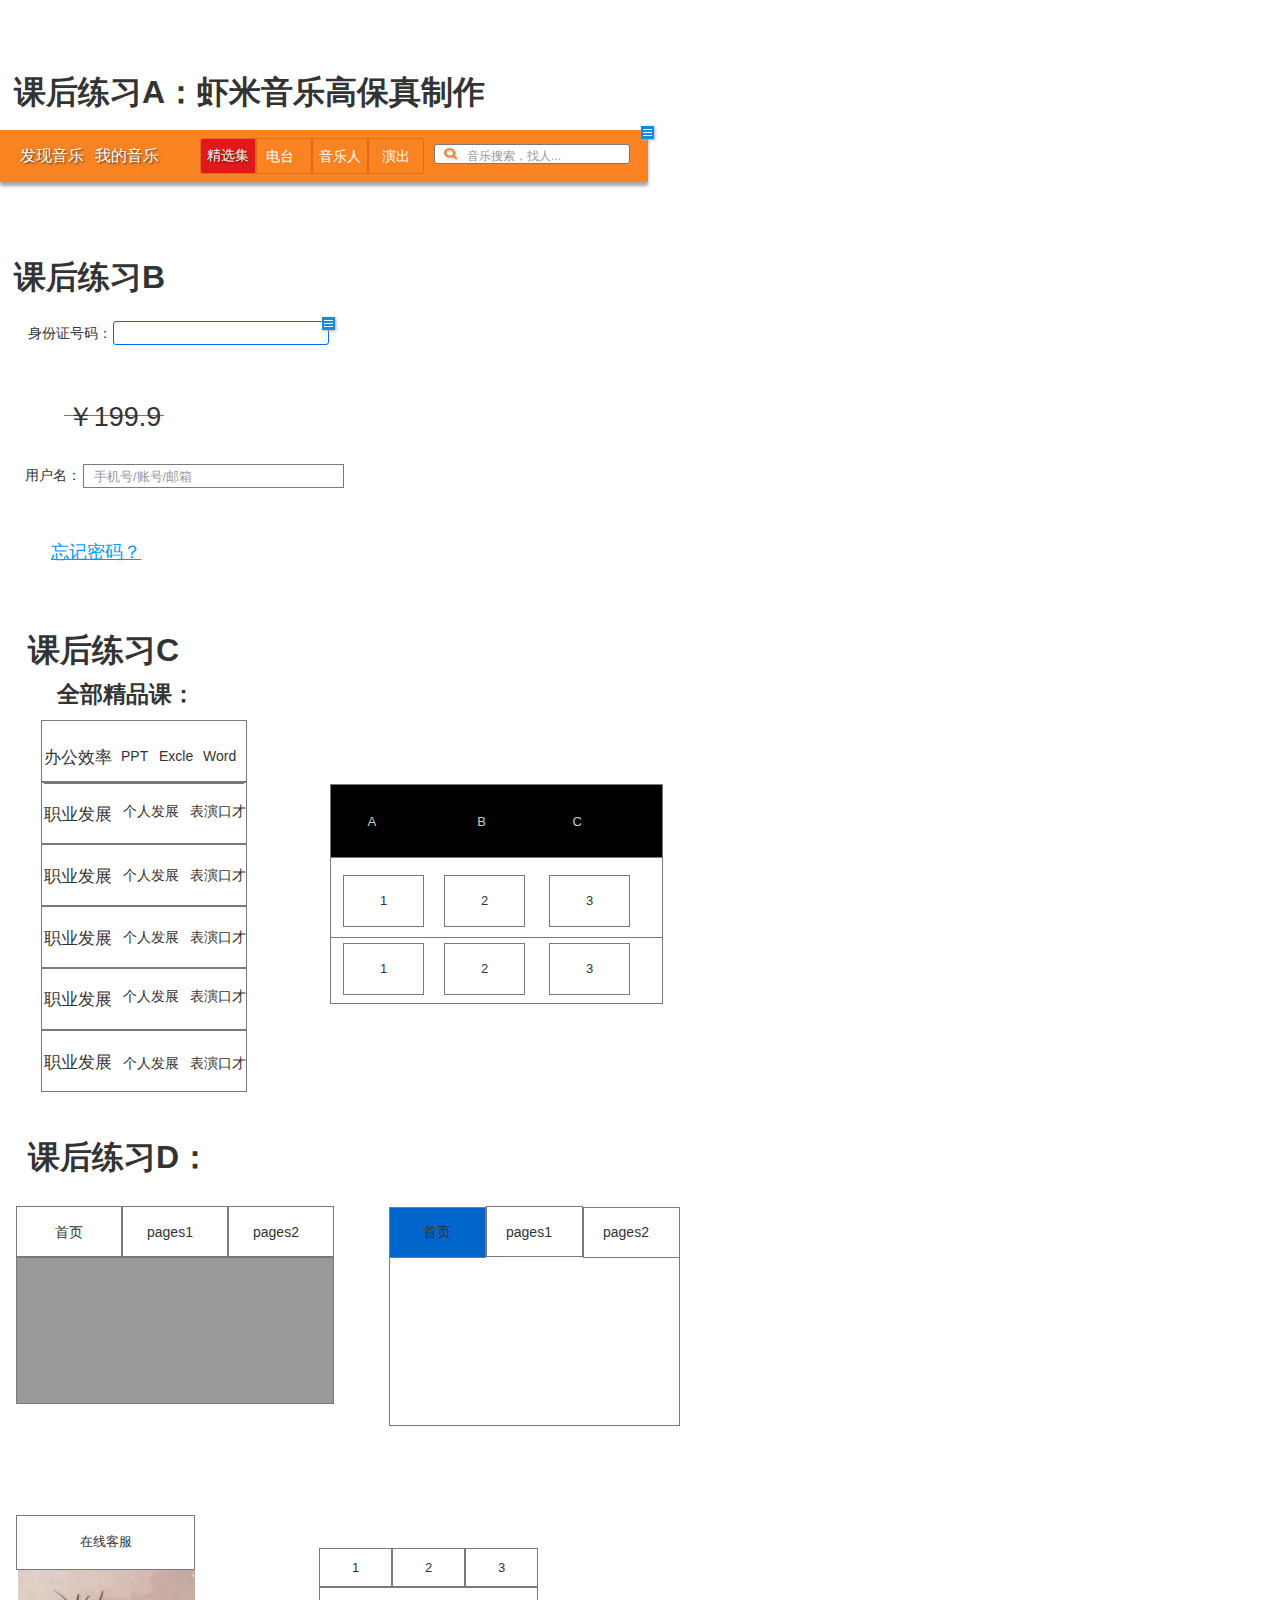
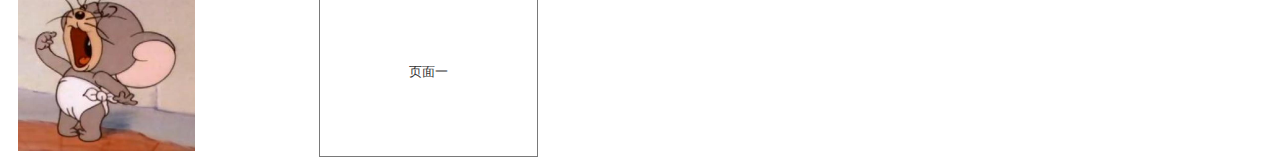
<file: index.html>
﻿<!DOCTYPE html>
<html>
  <head>
    <title>index</title>
    <meta http-equiv="X-UA-Compatible" content="IE=edge"/>
    <meta http-equiv="content-type" content="text/html; charset=utf-8"/>
    <meta name="apple-mobile-web-app-capable" content="yes"/>
    <link href="resources/css/jquery-ui-themes.css" type="text/css" rel="stylesheet"/>
    <link href="resources/css/axure_rp_page.css" type="text/css" rel="stylesheet"/>
    <link href="data/styles.css" type="text/css" rel="stylesheet"/>
    <link href="files/index/styles.css" type="text/css" rel="stylesheet"/>
    <script src="resources/scripts/jquery-1.7.1.min.js"></script>
    <script src="resources/scripts/jquery-ui-1.8.10.custom.min.js"></script>
    <script src="resources/scripts/axure/axQuery.js"></script>
    <script src="resources/scripts/axure/globals.js"></script>
    <script src="resources/scripts/axutils.js"></script>
    <script src="resources/scripts/axure/annotation.js"></script>
    <script src="resources/scripts/axure/axQuery.std.js"></script>
    <script src="resources/scripts/axure/doc.js"></script>
    <script src="data/document.js"></script>
    <script src="resources/scripts/messagecenter.js"></script>
    <script src="resources/scripts/axure/events.js"></script>
    <script src="resources/scripts/axure/recording.js"></script>
    <script src="resources/scripts/axure/action.js"></script>
    <script src="resources/scripts/axure/expr.js"></script>
    <script src="resources/scripts/axure/geometry.js"></script>
    <script src="resources/scripts/axure/flyout.js"></script>
    <script src="resources/scripts/axure/ie.js"></script>
    <script src="resources/scripts/axure/model.js"></script>
    <script src="resources/scripts/axure/repeater.js"></script>
    <script src="resources/scripts/axure/sto.js"></script>
    <script src="resources/scripts/axure/utils.temp.js"></script>
    <script src="resources/scripts/axure/variables.js"></script>
    <script src="resources/scripts/axure/drag.js"></script>
    <script src="resources/scripts/axure/move.js"></script>
    <script src="resources/scripts/axure/visibility.js"></script>
    <script src="resources/scripts/axure/style.js"></script>
    <script src="resources/scripts/axure/adaptive.js"></script>
    <script src="resources/scripts/axure/tree.js"></script>
    <script src="resources/scripts/axure/init.temp.js"></script>
    <script src="files/index/data.js"></script>
    <script src="resources/scripts/axure/legacy.js"></script>
    <script src="resources/scripts/axure/viewer.js"></script>
    <script src="resources/scripts/axure/math.js"></script>
    <script type="text/javascript">
      $axure.utils.getTransparentGifPath = function() { return 'resources/images/transparent.gif'; };
      $axure.utils.getOtherPath = function() { return 'resources/Other.html'; };
      $axure.utils.getReloadPath = function() { return 'resources/reload.html'; };
    </script>
  </head>
  <body>
    <div id="base" class="">

      <!-- Unnamed (矩形) -->
      <div id="u0" class="ax_default box_2">
        <div id="u0_div" class=""></div>
        <!-- Unnamed () -->
        <div id="u1" class="text" style="display: none; visibility: hidden">
          <p><span></span></p>
        </div>
      </div>

      <!-- Unnamed (矩形) [footnote] -->
      <div id="u0_ann" class="annotation"></div>

      <!-- Unnamed (矩形) -->
      <div id="u2" class="ax_default label">
        <img id="u2_img" class="img " src="images/index/u2.png"/>
        <!-- Unnamed () -->
        <div id="u3" class="text" style="visibility: visible;">
          <p><span>发现音乐</span></p>
        </div>
      </div>

      <!-- Unnamed (矩形) -->
      <div id="u4" class="ax_default label">
        <img id="u4_img" class="img " src="images/index/u4.png"/>
        <!-- Unnamed () -->
        <div id="u5" class="text" style="visibility: visible;">
          <p><span>我的音乐</span></p>
        </div>
      </div>

      <!-- Unnamed (矩形) -->
      <div id="u6" class="ax_default box_1">
        <div id="u6_div" class=""></div>
        <!-- Unnamed () -->
        <div id="u7" class="text" style="display: none; visibility: hidden">
          <p><span></span></p>
        </div>
      </div>

      <!-- Unnamed (矩形) -->
      <div id="u8" class="ax_default label">
        <div id="u8_div" class=""></div>
        <!-- Unnamed () -->
        <div id="u9" class="text" style="visibility: visible;">
          <p><span>精选集</span></p>
        </div>
      </div>

      <!-- Unnamed (矩形) -->
      <div id="u10" class="ax_default box_1">
        <div id="u10_div" class=""></div>
        <!-- Unnamed () -->
        <div id="u11" class="text" style="display: none; visibility: hidden">
          <p><span></span></p>
        </div>
      </div>

      <!-- Unnamed (矩形) -->
      <div id="u12" class="ax_default box_1">
        <div id="u12_div" class=""></div>
        <!-- Unnamed () -->
        <div id="u13" class="text" style="display: none; visibility: hidden">
          <p><span></span></p>
        </div>
      </div>

      <!-- Unnamed (矩形) -->
      <div id="u14" class="ax_default box_1">
        <div id="u14_div" class=""></div>
        <!-- Unnamed () -->
        <div id="u15" class="text" style="display: none; visibility: hidden">
          <p><span></span></p>
        </div>
      </div>

      <!-- Unnamed (矩形) -->
      <div id="u16" class="ax_default label">
        <div id="u16_div" class=""></div>
        <!-- Unnamed () -->
        <div id="u17" class="text" style="visibility: visible;">
          <p><span>电台</span></p>
        </div>
      </div>

      <!-- Unnamed (矩形) -->
      <div id="u18" class="ax_default label">
        <div id="u18_div" class=""></div>
        <!-- Unnamed () -->
        <div id="u19" class="text" style="visibility: visible;">
          <p><span>音乐人</span></p>
        </div>
      </div>

      <!-- Unnamed (矩形) -->
      <div id="u20" class="ax_default label">
        <div id="u20_div" class=""></div>
        <!-- Unnamed () -->
        <div id="u21" class="text" style="visibility: visible;">
          <p><span>演出</span></p>
        </div>
      </div>

      <!-- Unnamed (矩形) -->
      <div id="u22" class="ax_default box_1">
        <div id="u22_div" class=""></div>
        <!-- Unnamed () -->
        <div id="u23" class="text" style="display: none; visibility: hidden">
          <p><span></span></p>
        </div>
      </div>

      <!-- Unnamed (矩形) -->
      <div id="u24" class="ax_default label">
        <div id="u24_div" class=""></div>
        <!-- Unnamed () -->
        <div id="u25" class="text" style="visibility: visible;">
          <p><span>音乐搜索，找人...</span></p>
        </div>
      </div>

      <!-- Unnamed (矩形) -->
      <div id="u26" class="ax_default _一级标题">
        <div id="u26_div" class=""></div>
        <!-- Unnamed () -->
        <div id="u27" class="text" style="visibility: visible;">
          <p><span>课后练习A：虾米音乐高保真制作</span></p>
        </div>
      </div>

      <!-- Unnamed (矩形) -->
      <div id="u28" class="ax_default _一级标题">
        <div id="u28_div" class=""></div>
        <!-- Unnamed () -->
        <div id="u29" class="text" style="visibility: visible;">
          <p><span>课后练习B</span></p>
        </div>
      </div>

      <!-- Unnamed (矩形) -->
      <div id="u30" class="ax_default label">
        <div id="u30_div" class=""></div>
        <!-- Unnamed () -->
        <div id="u31" class="text" style="visibility: visible;">
          <p><span>身份证号码：</span></p>
        </div>
      </div>

      <!-- Unnamed (矩形) -->
      <div id="u32" class="ax_default box_1">
        <div id="u32_div" class=""></div>
        <!-- Unnamed () -->
        <div id="u33" class="text" style="display: none; visibility: hidden">
          <p><span></span></p>
        </div>
      </div>

      <!-- Unnamed (矩形) [footnote] -->
      <div id="u32_ann" class="annotation"></div>

      <!-- Unnamed (水平线) -->
      <div id="u34" class="ax_default line">
        <img id="u34_img" class="img " src="images/index/u34.png"/>
        <!-- Unnamed () -->
        <div id="u35" class="text" style="visibility: visible;">
          <p><span>￥199.9</span></p>
        </div>
      </div>

      <!-- Unnamed (矩形) -->
      <div id="u36" class="ax_default label">
        <div id="u36_div" class=""></div>
        <!-- Unnamed () -->
        <div id="u37" class="text" style="visibility: visible;">
          <p><span>用户名：</span></p>
        </div>
      </div>

      <!-- Unnamed (文本框) -->
      <div id="u38" class="ax_default text_field">
        <input id="u38_input" type="text" value=""/>
      </div>

      <!-- Unnamed (矩形) -->
      <div id="u39" class="ax_default _一级标题">
        <div id="u39_div" class=""></div>
        <!-- Unnamed () -->
        <div id="u40" class="text" style="visibility: visible;">
          <p><span>课后练习C</span></p>
        </div>
      </div>

      <!-- Unnamed (矩形) -->
      <div id="u41" class="ax_default label">
        <div id="u41_div" class=""></div>
        <!-- Unnamed () -->
        <div id="u42" class="text" style="visibility: visible;">
          <p><span>全部精品课：</span></p>
        </div>
      </div>

      <!-- Unnamed (组合) -->
      <div id="u43" class="ax_default">

        <!-- Unnamed (矩形) -->
        <div id="u44" class="ax_default box_1">
          <div id="u44_div" class=""></div>
          <!-- Unnamed () -->
          <div id="u45" class="text" style="display: none; visibility: hidden">
            <p><span></span></p>
          </div>
        </div>
      </div>

      <!-- Unnamed (水平线) -->
      <div id="u46" class="ax_default line">
        <img id="u46_img" class="img " src="images/index/u46.png"/>
        <!-- Unnamed () -->
        <div id="u47" class="text" style="display: none; visibility: hidden">
          <p><span></span></p>
        </div>
      </div>

      <!-- Unnamed (矩形) -->
      <div id="u48" class="ax_default label">
        <div id="u48_div" class=""></div>
        <!-- Unnamed () -->
        <div id="u49" class="text" style="visibility: visible;">
          <p><span>办公效率</span></p>
        </div>
      </div>

      <!-- Unnamed (矩形) -->
      <div id="u50" class="ax_default label">
        <div id="u50_div" class=""></div>
        <!-- Unnamed () -->
        <div id="u51" class="text" style="visibility: visible;">
          <p><span>PPT</span></p>
        </div>
      </div>

      <!-- Unnamed (矩形) -->
      <div id="u52" class="ax_default label">
        <div id="u52_div" class=""></div>
        <!-- Unnamed () -->
        <div id="u53" class="text" style="visibility: visible;">
          <p><span>Word</span></p>
        </div>
      </div>

      <!-- Unnamed (矩形) -->
      <div id="u54" class="ax_default label">
        <div id="u54_div" class=""></div>
        <!-- Unnamed () -->
        <div id="u55" class="text" style="visibility: visible;">
          <p><span>Excle</span></p>
        </div>
      </div>

      <!-- Unnamed (组合) -->
      <div id="u56" class="ax_default">

        <!-- Unnamed (矩形) -->
        <div id="u57" class="ax_default box_1">
          <div id="u57_div" class=""></div>
          <!-- Unnamed () -->
          <div id="u58" class="text" style="display: none; visibility: hidden">
            <p><span></span></p>
          </div>
        </div>
      </div>

      <!-- Unnamed (水平线) -->
      <div id="u59" class="ax_default line">
        <img id="u59_img" class="img " src="images/index/u46.png"/>
        <!-- Unnamed () -->
        <div id="u60" class="text" style="display: none; visibility: hidden">
          <p><span></span></p>
        </div>
      </div>

      <!-- Unnamed (矩形) -->
      <div id="u61" class="ax_default label">
        <div id="u61_div" class=""></div>
        <!-- Unnamed () -->
        <div id="u62" class="text" style="visibility: visible;">
          <p><span>职业发展</span></p>
        </div>
      </div>

      <!-- Unnamed (矩形) -->
      <div id="u63" class="ax_default label">
        <div id="u63_div" class=""></div>
        <!-- Unnamed () -->
        <div id="u64" class="text" style="visibility: visible;">
          <p><span>个人发展</span></p>
        </div>
      </div>

      <!-- Unnamed (矩形) -->
      <div id="u65" class="ax_default label">
        <div id="u65_div" class=""></div>
        <!-- Unnamed () -->
        <div id="u66" class="text" style="visibility: visible;">
          <p><span>表演口才</span></p>
        </div>
      </div>

      <!-- Unnamed (组合) -->
      <div id="u67" class="ax_default">

        <!-- Unnamed (矩形) -->
        <div id="u68" class="ax_default box_1">
          <div id="u68_div" class=""></div>
          <!-- Unnamed () -->
          <div id="u69" class="text" style="display: none; visibility: hidden">
            <p><span></span></p>
          </div>
        </div>
      </div>

      <!-- Unnamed (水平线) -->
      <div id="u70" class="ax_default line">
        <img id="u70_img" class="img " src="images/index/u46.png"/>
        <!-- Unnamed () -->
        <div id="u71" class="text" style="display: none; visibility: hidden">
          <p><span></span></p>
        </div>
      </div>

      <!-- Unnamed (矩形) -->
      <div id="u72" class="ax_default label">
        <div id="u72_div" class=""></div>
        <!-- Unnamed () -->
        <div id="u73" class="text" style="visibility: visible;">
          <p><span>职业发展</span></p>
        </div>
      </div>

      <!-- Unnamed (矩形) -->
      <div id="u74" class="ax_default label">
        <div id="u74_div" class=""></div>
        <!-- Unnamed () -->
        <div id="u75" class="text" style="visibility: visible;">
          <p><span>个人发展</span></p>
        </div>
      </div>

      <!-- Unnamed (矩形) -->
      <div id="u76" class="ax_default label">
        <div id="u76_div" class=""></div>
        <!-- Unnamed () -->
        <div id="u77" class="text" style="visibility: visible;">
          <p><span>表演口才</span></p>
        </div>
      </div>

      <!-- Unnamed (水平线) -->
      <div id="u78" class="ax_default line">
        <img id="u78_img" class="img " src="images/index/u46.png"/>
        <!-- Unnamed () -->
        <div id="u79" class="text" style="display: none; visibility: hidden">
          <p><span></span></p>
        </div>
      </div>

      <!-- Unnamed (组合) -->
      <div id="u80" class="ax_default">

        <!-- Unnamed (矩形) -->
        <div id="u81" class="ax_default box_1">
          <div id="u81_div" class=""></div>
          <!-- Unnamed () -->
          <div id="u82" class="text" style="display: none; visibility: hidden">
            <p><span></span></p>
          </div>
        </div>
      </div>

      <!-- Unnamed (水平线) -->
      <div id="u83" class="ax_default line">
        <img id="u83_img" class="img " src="images/index/u46.png"/>
        <!-- Unnamed () -->
        <div id="u84" class="text" style="display: none; visibility: hidden">
          <p><span></span></p>
        </div>
      </div>

      <!-- Unnamed (矩形) -->
      <div id="u85" class="ax_default label">
        <div id="u85_div" class=""></div>
        <!-- Unnamed () -->
        <div id="u86" class="text" style="visibility: visible;">
          <p><span>职业发展</span></p>
        </div>
      </div>

      <!-- Unnamed (矩形) -->
      <div id="u87" class="ax_default label">
        <div id="u87_div" class=""></div>
        <!-- Unnamed () -->
        <div id="u88" class="text" style="visibility: visible;">
          <p><span>个人发展</span></p>
        </div>
      </div>

      <!-- Unnamed (矩形) -->
      <div id="u89" class="ax_default label">
        <div id="u89_div" class=""></div>
        <!-- Unnamed () -->
        <div id="u90" class="text" style="visibility: visible;">
          <p><span>表演口才</span></p>
        </div>
      </div>

      <!-- Unnamed (组合) -->
      <div id="u91" class="ax_default">

        <!-- Unnamed (矩形) -->
        <div id="u92" class="ax_default box_1">
          <div id="u92_div" class=""></div>
          <!-- Unnamed () -->
          <div id="u93" class="text" style="display: none; visibility: hidden">
            <p><span></span></p>
          </div>
        </div>
      </div>

      <!-- Unnamed (水平线) -->
      <div id="u94" class="ax_default line">
        <img id="u94_img" class="img " src="images/index/u46.png"/>
        <!-- Unnamed () -->
        <div id="u95" class="text" style="display: none; visibility: hidden">
          <p><span></span></p>
        </div>
      </div>

      <!-- Unnamed (矩形) -->
      <div id="u96" class="ax_default label">
        <div id="u96_div" class=""></div>
        <!-- Unnamed () -->
        <div id="u97" class="text" style="visibility: visible;">
          <p><span>职业发展</span></p>
        </div>
      </div>

      <!-- Unnamed (矩形) -->
      <div id="u98" class="ax_default label">
        <div id="u98_div" class=""></div>
        <!-- Unnamed () -->
        <div id="u99" class="text" style="visibility: visible;">
          <p><span>个人发展</span></p>
        </div>
      </div>

      <!-- Unnamed (矩形) -->
      <div id="u100" class="ax_default label">
        <div id="u100_div" class=""></div>
        <!-- Unnamed () -->
        <div id="u101" class="text" style="visibility: visible;">
          <p><span>表演口才</span></p>
        </div>
      </div>

      <!-- Unnamed (组合) -->
      <div id="u102" class="ax_default">

        <!-- Unnamed (矩形) -->
        <div id="u103" class="ax_default box_1">
          <div id="u103_div" class=""></div>
          <!-- Unnamed () -->
          <div id="u104" class="text" style="display: none; visibility: hidden">
            <p><span></span></p>
          </div>
        </div>
      </div>

      <!-- Unnamed (水平线) -->
      <div id="u105" class="ax_default line">
        <img id="u105_img" class="img " src="images/index/u46.png"/>
        <!-- Unnamed () -->
        <div id="u106" class="text" style="display: none; visibility: hidden">
          <p><span></span></p>
        </div>
      </div>

      <!-- Unnamed (矩形) -->
      <div id="u107" class="ax_default label">
        <div id="u107_div" class=""></div>
        <!-- Unnamed () -->
        <div id="u108" class="text" style="visibility: visible;">
          <p><span>职业发展</span></p>
        </div>
      </div>

      <!-- Unnamed (矩形) -->
      <div id="u109" class="ax_default label">
        <div id="u109_div" class=""></div>
        <!-- Unnamed () -->
        <div id="u110" class="text" style="visibility: visible;">
          <p><span>个人发展</span></p>
        </div>
      </div>

      <!-- Unnamed (矩形) -->
      <div id="u111" class="ax_default label">
        <div id="u111_div" class=""></div>
        <!-- Unnamed () -->
        <div id="u112" class="text" style="visibility: visible;">
          <p><span>表演口才</span></p>
        </div>
      </div>

      <!-- Unnamed (矩形) -->
      <div id="u113" class="ax_default _一级标题">
        <div id="u113_div" class=""></div>
        <!-- Unnamed () -->
        <div id="u114" class="text" style="visibility: visible;">
          <p><span>课后练习D：</span></p>
        </div>
      </div>

      <!-- Unnamed (组合) -->
      <div id="u115" class="ax_default">

        <!-- Unnamed (矩形) -->
        <div id="u116" class="ax_default box_1 selected">
          <div id="u116_div" class="selected"></div>
          <!-- Unnamed () -->
          <div id="u117" class="text" style="display: none; visibility: hidden">
            <p><span></span></p>
          </div>
        </div>

        <!-- Unnamed (矩形) -->
        <div id="u118" class="ax_default box_1 selected">
          <div id="u118_div" class="selected"></div>
          <!-- Unnamed () -->
          <div id="u119" class="text" style="display: none; visibility: hidden">
            <p><span></span></p>
          </div>
        </div>
      </div>

      <!-- Unnamed (矩形) -->
      <div id="u120" class="ax_default box_1">
        <div id="u120_div" class=""></div>
        <!-- Unnamed () -->
        <div id="u121" class="text" style="display: none; visibility: hidden">
          <p><span></span></p>
        </div>
      </div>

      <!-- Unnamed (组合) -->
      <div id="u122" class="ax_default">

        <!-- Unnamed (矩形) -->
        <div id="u123" class="ax_default box_1 selected">
          <div id="u123_div" class="selected"></div>
          <!-- Unnamed () -->
          <div id="u124" class="text" style="display: none; visibility: hidden">
            <p><span></span></p>
          </div>
        </div>
      </div>

      <!-- Unnamed (水平线) -->
      <div id="u125" class="ax_default line">
        <img id="u125_img" class="img " src="images/index/u125.png"/>
        <!-- Unnamed () -->
        <div id="u126" class="text" style="display: none; visibility: hidden">
          <p><span></span></p>
        </div>
      </div>

      <!-- Unnamed (水平线) -->
      <div id="u127" class="ax_default line">
        <img id="u127_img" class="img " src="images/index/u127.png"/>
        <!-- Unnamed () -->
        <div id="u128" class="text" style="display: none; visibility: hidden">
          <p><span></span></p>
        </div>
      </div>

      <!-- Unnamed (矩形) -->
      <div id="u129" class="ax_default label">
        <div id="u129_div" class=""></div>
        <!-- Unnamed () -->
        <div id="u130" class="text" style="visibility: visible;">
          <p><span>首页</span></p>
        </div>
      </div>

      <!-- Unnamed (矩形) -->
      <div id="u131" class="ax_default label">
        <div id="u131_div" class=""></div>
        <!-- Unnamed () -->
        <div id="u132" class="text" style="visibility: visible;">
          <p><span>pages1</span></p>
        </div>
      </div>

      <!-- Unnamed (矩形) -->
      <div id="u133" class="ax_default label">
        <div id="u133_div" class=""></div>
        <!-- Unnamed () -->
        <div id="u134" class="text" style="visibility: visible;">
          <p><span>pages2</span></p>
        </div>
      </div>

      <!-- Unnamed (水平线) -->
      <div id="u135" class="ax_default line">
        <img id="u135_img" class="img " src="images/index/u125.png"/>
        <!-- Unnamed () -->
        <div id="u136" class="text" style="display: none; visibility: hidden">
          <p><span></span></p>
        </div>
      </div>

      <!-- Unnamed (水平线) -->
      <div id="u137" class="ax_default line">
        <img id="u137_img" class="img " src="images/index/u34.png"/>
        <!-- Unnamed () -->
        <div id="u138" class="text" style="display: none; visibility: hidden">
          <p><span></span></p>
        </div>
      </div>

      <!-- Unnamed (水平线) -->
      <div id="u139" class="ax_default line">
        <img id="u139_img" class="img " src="images/index/u125.png"/>
        <!-- Unnamed () -->
        <div id="u140" class="text" style="display: none; visibility: hidden">
          <p><span></span></p>
        </div>
      </div>

      <!-- Unnamed (矩形) -->
      <div id="u141" class="ax_default box_1">
        <div id="u141_div" class=""></div>
        <!-- Unnamed () -->
        <div id="u142" class="text" style="display: none; visibility: hidden">
          <p><span></span></p>
        </div>
      </div>

      <!-- Unnamed (矩形) -->
      <div id="u143" class="ax_default box_1 selected" selectiongroup="pages">
        <div id="u143_div" class="selected"></div>
        <!-- Unnamed () -->
        <div id="u144" class="text" style="display: none; visibility: hidden">
          <p><span></span></p>
        </div>
      </div>

      <!-- Unnamed (矩形) -->
      <div id="u145" class="ax_default box_1" selectiongroup="pages">
        <div id="u145_div" class=""></div>
        <!-- Unnamed () -->
        <div id="u146" class="text" style="display: none; visibility: hidden">
          <p><span></span></p>
        </div>
      </div>

      <!-- Unnamed (矩形) -->
      <div id="u147" class="ax_default box_1" selectiongroup="pages">
        <div id="u147_div" class=""></div>
        <!-- Unnamed () -->
        <div id="u148" class="text" style="display: none; visibility: hidden">
          <p><span></span></p>
        </div>
      </div>

      <!-- Unnamed (矩形) -->
      <div id="u149" class="ax_default label">
        <div id="u149_div" class=""></div>
        <!-- Unnamed () -->
        <div id="u150" class="text" style="visibility: visible;">
          <p><span>首页</span></p>
        </div>
      </div>

      <!-- Unnamed (矩形) -->
      <div id="u151" class="ax_default label">
        <div id="u151_div" class=""></div>
        <!-- Unnamed () -->
        <div id="u152" class="text" style="visibility: visible;">
          <p><span>pages1</span></p>
        </div>
      </div>

      <!-- Unnamed (矩形) -->
      <div id="u153" class="ax_default label" selectiongroup="pages">
        <div id="u153_div" class=""></div>
        <!-- Unnamed () -->
        <div id="u154" class="text" style="visibility: visible;">
          <p><span>pages2</span></p>
        </div>
      </div>

      <!-- Unnamed (矩形) -->
      <div id="u155" class="ax_default box_1">
        <div id="u155_div" class=""></div>
        <!-- Unnamed () -->
        <div id="u156" class="text" style="display: none; visibility: hidden">
          <p><span></span></p>
        </div>
      </div>

      <!-- Unnamed (水平线) -->
      <div id="u157" class="ax_default line">
        <img id="u157_img" class="img " src="images/index/u157.png"/>
        <!-- Unnamed () -->
        <div id="u158" class="text" style="display: none; visibility: hidden">
          <p><span></span></p>
        </div>
      </div>

      <!-- Unnamed (水平线) -->
      <div id="u159" class="ax_default line">
        <img id="u159_img" class="img " src="images/index/u157.png"/>
        <!-- Unnamed () -->
        <div id="u160" class="text" style="display: none; visibility: hidden">
          <p><span></span></p>
        </div>
      </div>

      <!-- Unnamed (矩形) -->
      <div id="u161" class="ax_default box_1">
        <div id="u161_div" class=""></div>
        <!-- Unnamed () -->
        <div id="u162" class="text" style="visibility: visible;">
          <p><span>1</span></p>
        </div>
      </div>

      <!-- Unnamed (矩形) -->
      <div id="u163" class="ax_default box_1">
        <div id="u163_div" class=""></div>
        <!-- Unnamed () -->
        <div id="u164" class="text" style="visibility: visible;">
          <p><span>2</span></p>
        </div>
      </div>

      <!-- Unnamed (矩形) -->
      <div id="u165" class="ax_default box_1">
        <div id="u165_div" class=""></div>
        <!-- Unnamed () -->
        <div id="u166" class="text" style="visibility: visible;">
          <p><span>3</span></p>
        </div>
      </div>

      <!-- Unnamed (矩形) -->
      <div id="u167" class="ax_default box_1">
        <div id="u167_div" class=""></div>
        <!-- Unnamed () -->
        <div id="u168" class="text" style="visibility: visible;">
          <p><span>1</span></p>
        </div>
      </div>

      <!-- Unnamed (矩形) -->
      <div id="u169" class="ax_default box_1">
        <div id="u169_div" class=""></div>
        <!-- Unnamed () -->
        <div id="u170" class="text" style="visibility: visible;">
          <p><span>2</span></p>
        </div>
      </div>

      <!-- Unnamed (矩形) -->
      <div id="u171" class="ax_default box_1">
        <div id="u171_div" class=""></div>
        <!-- Unnamed () -->
        <div id="u172" class="text" style="visibility: visible;">
          <p><span>3</span></p>
        </div>
      </div>

      <!-- Unnamed (矩形) -->
      <div id="u173" class="ax_default box_1">
        <div id="u173_div" class=""></div>
        <!-- Unnamed () -->
        <div id="u174" class="text" style="visibility: visible;">
          <p><span>&nbsp;&nbsp; &nbsp; &nbsp; &nbsp;&nbsp; A&nbsp; &nbsp; &nbsp; &nbsp; &nbsp; &nbsp; &nbsp; &nbsp; &nbsp; &nbsp; &nbsp; &nbsp; &nbsp; &nbsp; B&nbsp; &nbsp; &nbsp; &nbsp; &nbsp; &nbsp; &nbsp; &nbsp; &nbsp; &nbsp; &nbsp; &nbsp; C&nbsp;&nbsp; </span></p>
        </div>
      </div>

      <!-- Unnamed (形状) -->
      <div id="u175" class="ax_default icon">
        <img id="u175_img" class="img " src="images/index/u175.png"/>
        <!-- Unnamed () -->
        <div id="u176" class="text" style="display: none; visibility: hidden">
          <p><span></span></p>
        </div>
      </div>

      <!-- Unnamed (矩形) -->
      <div id="u177" class="ax_default box_1">
        <div id="u177_div" class=""></div>
        <!-- Unnamed () -->
        <div id="u178" class="text" style="display: none; visibility: hidden">
          <p><span></span></p>
        </div>
      </div>

      <!-- Unnamed (文本框) -->
      <div id="u179" class="ax_default text_field">
        <input id="u179_input" type="text" value=""/>
      </div>

      <!-- Unnamed (矩形) -->
      <div id="u180" class="ax_default label" title="单击找回密码">
        <div id="u180_div" class=""></div>
        <!-- Unnamed () -->
        <div id="u181" class="text" style="visibility: visible;">
          <p><span style="text-decoration:underline;">忘记密码？</span></p>
        </div>
      </div>

      <!-- Unnamed (矩形) -->
      <div id="u182" class="ax_default box_1">
        <div id="u182_div" class=""></div>
        <!-- Unnamed () -->
        <div id="u183" class="text" style="visibility: visible;">
          <p><span>1</span></p>
        </div>
      </div>

      <!-- Unnamed (矩形) -->
      <div id="u184" class="ax_default box_1">
        <div id="u184_div" class=""></div>
        <!-- Unnamed () -->
        <div id="u185" class="text" style="visibility: visible;">
          <p><span>2</span></p>
        </div>
      </div>

      <!-- Unnamed (矩形) -->
      <div id="u186" class="ax_default box_1">
        <div id="u186_div" class=""></div>
        <!-- Unnamed () -->
        <div id="u187" class="text" style="visibility: visible;">
          <p><span>3</span></p>
        </div>
      </div>

      <!-- Unnamed (动态面板) -->
      <div id="u188" class="ax_default">
        <div id="u188_state0" class="panel_state" data-label="State1">
          <div id="u188_state0_content" class="panel_state_content">

            <!-- Unnamed (矩形) -->
            <div id="u189" class="ax_default box_1">
              <div id="u189_div" class=""></div>
              <!-- Unnamed () -->
              <div id="u190" class="text" style="visibility: visible;">
                <p><span>页面一</span></p>
              </div>
            </div>
          </div>
        </div>
        <div id="u188_state1" class="panel_state" data-label="State2" style="display: none; visibility: hidden;">
          <div id="u188_state1_content" class="panel_state_content">

            <!-- Unnamed (矩形) -->
            <div id="u191" class="ax_default box_1">
              <div id="u191_div" class=""></div>
              <!-- Unnamed () -->
              <div id="u192" class="text" style="visibility: visible;">
                <p><span>页面2</span></p>
              </div>
            </div>
          </div>
        </div>
      </div>

      <!-- imagesPanel (动态面板) -->
      <div id="u193" class="ax_default" data-label="imagesPanel">
        <div id="u193_state0" class="panel_state" data-label="State1">
          <div id="u193_state0_content" class="panel_state_content">

            <!-- Unnamed (图片) -->
            <div id="u194" class="ax_default image">
              <img id="u194_img" class="img " src="images/index/u194.jpeg"/>
              <!-- Unnamed () -->
              <div id="u195" class="text" style="display: none; visibility: hidden">
                <p><span></span></p>
              </div>
            </div>
          </div>
        </div>
        <div id="u193_state1" class="panel_state" data-label="State2" style="display: none; visibility: hidden;">
          <div id="u193_state1_content" class="panel_state_content">

            <!-- Unnamed (图片) -->
            <div id="u196" class="ax_default image">
              <img id="u196_img" class="img " src="images/index/u196.jpg"/>
              <!-- Unnamed () -->
              <div id="u197" class="text" style="display: none; visibility: hidden">
                <p><span></span></p>
              </div>
            </div>
          </div>
        </div>
        <div id="u193_state2" class="panel_state" data-label="State3" style="display: none; visibility: hidden;">
          <div id="u193_state2_content" class="panel_state_content">

            <!-- Unnamed (图片) -->
            <div id="u198" class="ax_default image">
              <img id="u198_img" class="img " src="images/index/u194.jpeg"/>
              <!-- Unnamed () -->
              <div id="u199" class="text" style="display: none; visibility: hidden">
                <p><span></span></p>
              </div>
            </div>
          </div>
        </div>
        <div id="u193_state3" class="panel_state" data-label="State4" style="display: none; visibility: hidden;">
          <div id="u193_state3_content" class="panel_state_content">

            <!-- Unnamed (图片) -->
            <div id="u200" class="ax_default image">
              <img id="u200_img" class="img " src="images/index/u196.jpg"/>
              <!-- Unnamed () -->
              <div id="u201" class="text" style="display: none; visibility: hidden">
                <p><span></span></p>
              </div>
            </div>
          </div>
        </div>
        <div id="u193_state4" class="panel_state" data-label="State5" style="display: none; visibility: hidden;">
          <div id="u193_state4_content" class="panel_state_content">

            <!-- Unnamed (图片) -->
            <div id="u202" class="ax_default image">
              <img id="u202_img" class="img " src="images/index/u194.jpeg"/>
              <!-- Unnamed () -->
              <div id="u203" class="text" style="display: none; visibility: hidden">
                <p><span></span></p>
              </div>
            </div>
          </div>
        </div>
        <div id="u193_state5" class="panel_state" data-label="State6" style="display: none; visibility: hidden;">
          <div id="u193_state5_content" class="panel_state_content">

            <!-- Unnamed (图片) -->
            <div id="u204" class="ax_default image">
              <img id="u204_img" class="img " src="images/index/u196.jpg"/>
              <!-- Unnamed () -->
              <div id="u205" class="text" style="display: none; visibility: hidden">
                <p><span></span></p>
              </div>
            </div>
          </div>
        </div>
      </div>

      <!-- Unnamed (矩形) -->
      <div id="u206" class="ax_default box_1">
        <div id="u206_div" class=""></div>
        <!-- Unnamed () -->
        <div id="u207" class="text" style="visibility: visible;">
          <p><span>在线客服</span></p>
        </div>
      </div>
    </div>
  </body>
</html>
</file>
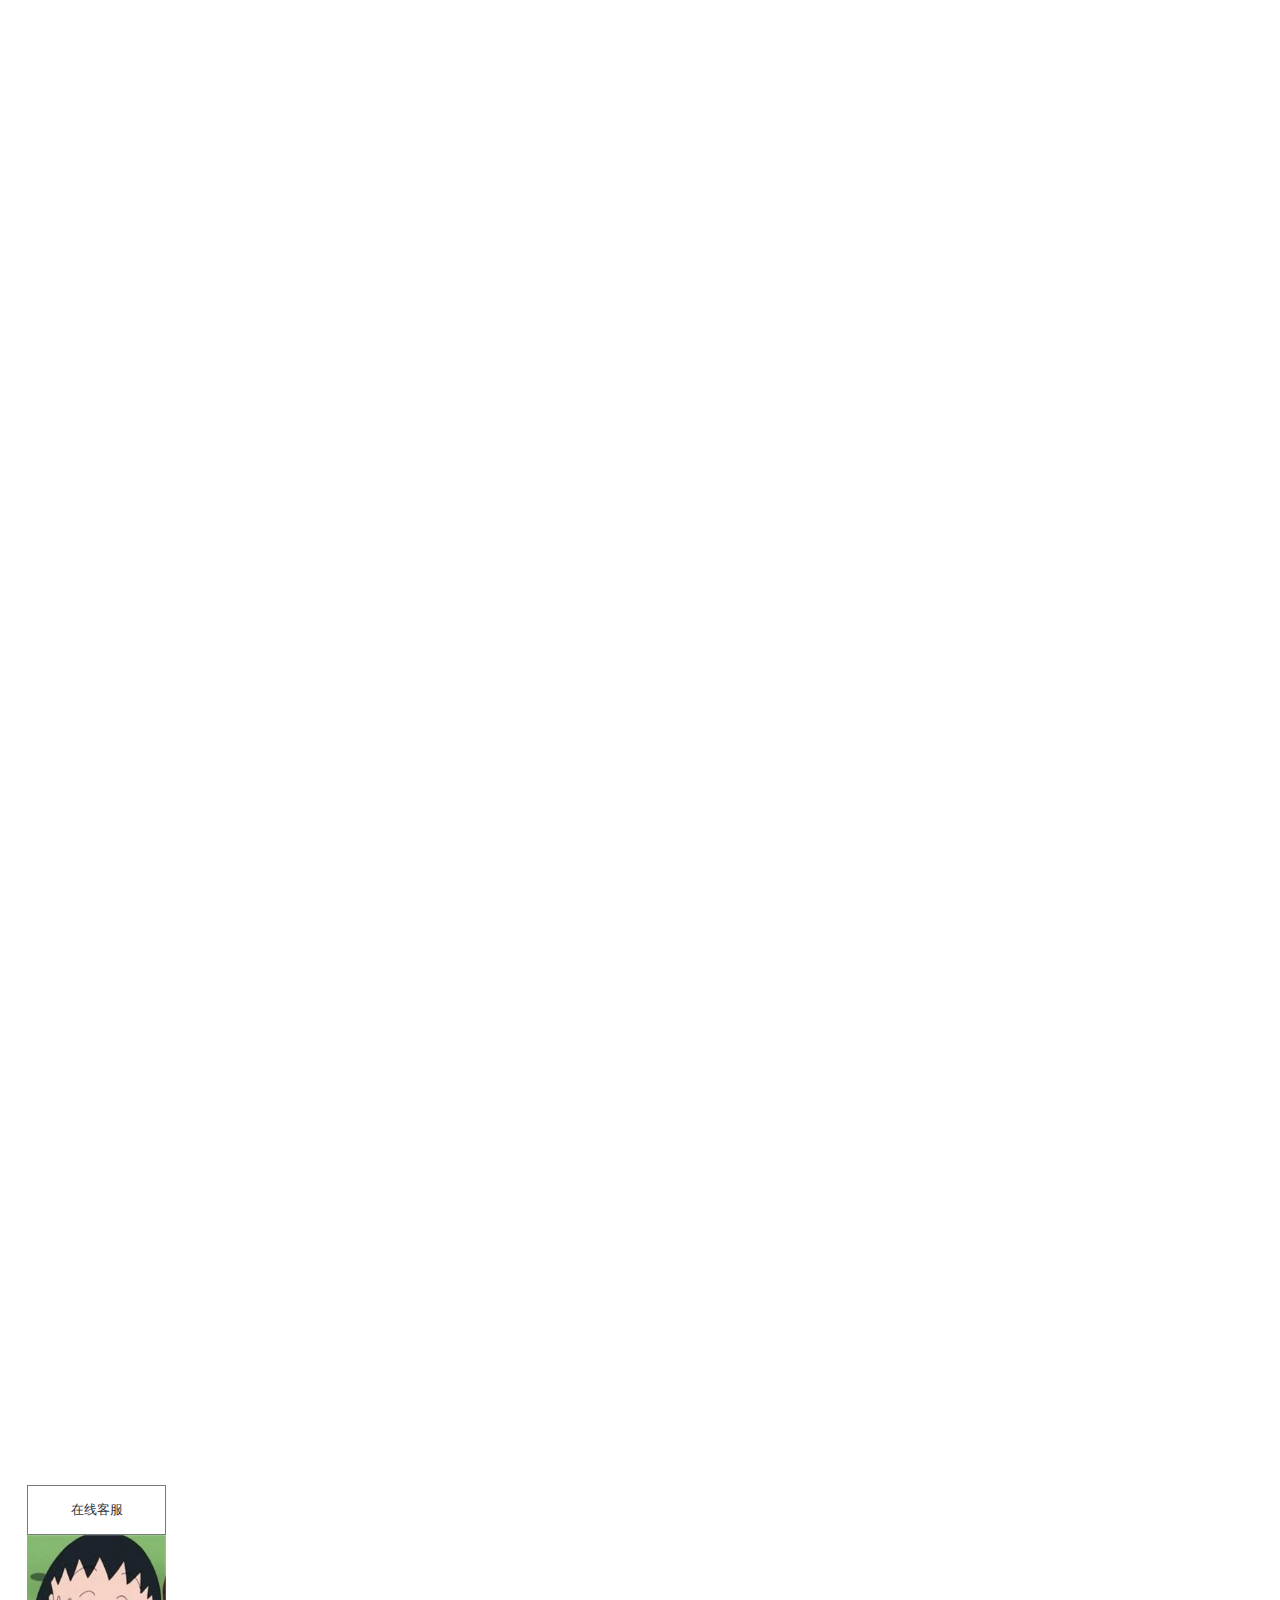
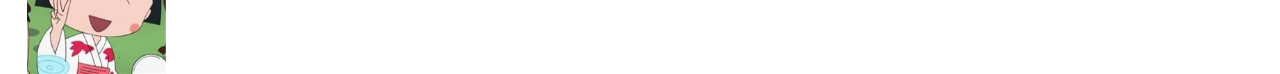
<file: page1.html>
﻿<!DOCTYPE html>
<html>
  <head>
    <title>page1</title>
    <meta http-equiv="X-UA-Compatible" content="IE=edge"/>
    <meta http-equiv="content-type" content="text/html; charset=utf-8"/>
    <meta name="apple-mobile-web-app-capable" content="yes"/>
    <link href="resources/css/jquery-ui-themes.css" type="text/css" rel="stylesheet"/>
    <link href="resources/css/axure_rp_page.css" type="text/css" rel="stylesheet"/>
    <link href="data/styles.css" type="text/css" rel="stylesheet"/>
    <link href="files/page1/styles.css" type="text/css" rel="stylesheet"/>
    <script src="resources/scripts/jquery-1.7.1.min.js"></script>
    <script src="resources/scripts/jquery-ui-1.8.10.custom.min.js"></script>
    <script src="resources/scripts/axure/axQuery.js"></script>
    <script src="resources/scripts/axure/globals.js"></script>
    <script src="resources/scripts/axutils.js"></script>
    <script src="resources/scripts/axure/annotation.js"></script>
    <script src="resources/scripts/axure/axQuery.std.js"></script>
    <script src="resources/scripts/axure/doc.js"></script>
    <script src="data/document.js"></script>
    <script src="resources/scripts/messagecenter.js"></script>
    <script src="resources/scripts/axure/events.js"></script>
    <script src="resources/scripts/axure/recording.js"></script>
    <script src="resources/scripts/axure/action.js"></script>
    <script src="resources/scripts/axure/expr.js"></script>
    <script src="resources/scripts/axure/geometry.js"></script>
    <script src="resources/scripts/axure/flyout.js"></script>
    <script src="resources/scripts/axure/ie.js"></script>
    <script src="resources/scripts/axure/model.js"></script>
    <script src="resources/scripts/axure/repeater.js"></script>
    <script src="resources/scripts/axure/sto.js"></script>
    <script src="resources/scripts/axure/utils.temp.js"></script>
    <script src="resources/scripts/axure/variables.js"></script>
    <script src="resources/scripts/axure/drag.js"></script>
    <script src="resources/scripts/axure/move.js"></script>
    <script src="resources/scripts/axure/visibility.js"></script>
    <script src="resources/scripts/axure/style.js"></script>
    <script src="resources/scripts/axure/adaptive.js"></script>
    <script src="resources/scripts/axure/tree.js"></script>
    <script src="resources/scripts/axure/init.temp.js"></script>
    <script src="files/page1/data.js"></script>
    <script src="resources/scripts/axure/legacy.js"></script>
    <script src="resources/scripts/axure/viewer.js"></script>
    <script src="resources/scripts/axure/math.js"></script>
    <script type="text/javascript">
      $axure.utils.getTransparentGifPath = function() { return 'resources/images/transparent.gif'; };
      $axure.utils.getOtherPath = function() { return 'resources/Other.html'; };
      $axure.utils.getReloadPath = function() { return 'resources/reload.html'; };
    </script>
  </head>
  <body>
    <div id="base" class="">

      <!-- Unnamed (online) -->

      <!-- Unnamed (矩形) -->
      <div id="u209" class="ax_default box_1">
        <div id="u209_div" class=""></div>
        <!-- Unnamed () -->
        <div id="u210" class="text" style="visibility: visible;">
          <p><span>在线客服</span></p>
        </div>
      </div>

      <!-- CallCenter (图片) -->
      <div id="u211" class="ax_default image" data-label="CallCenter">
        <img id="u211_img" class="img " src="images/index/u196.jpg"/>
        <!-- Unnamed () -->
        <div id="u212" class="text" style="display: none; visibility: hidden">
          <p><span></span></p>
        </div>
      </div>
    </div>
  </body>
</html>
</file>
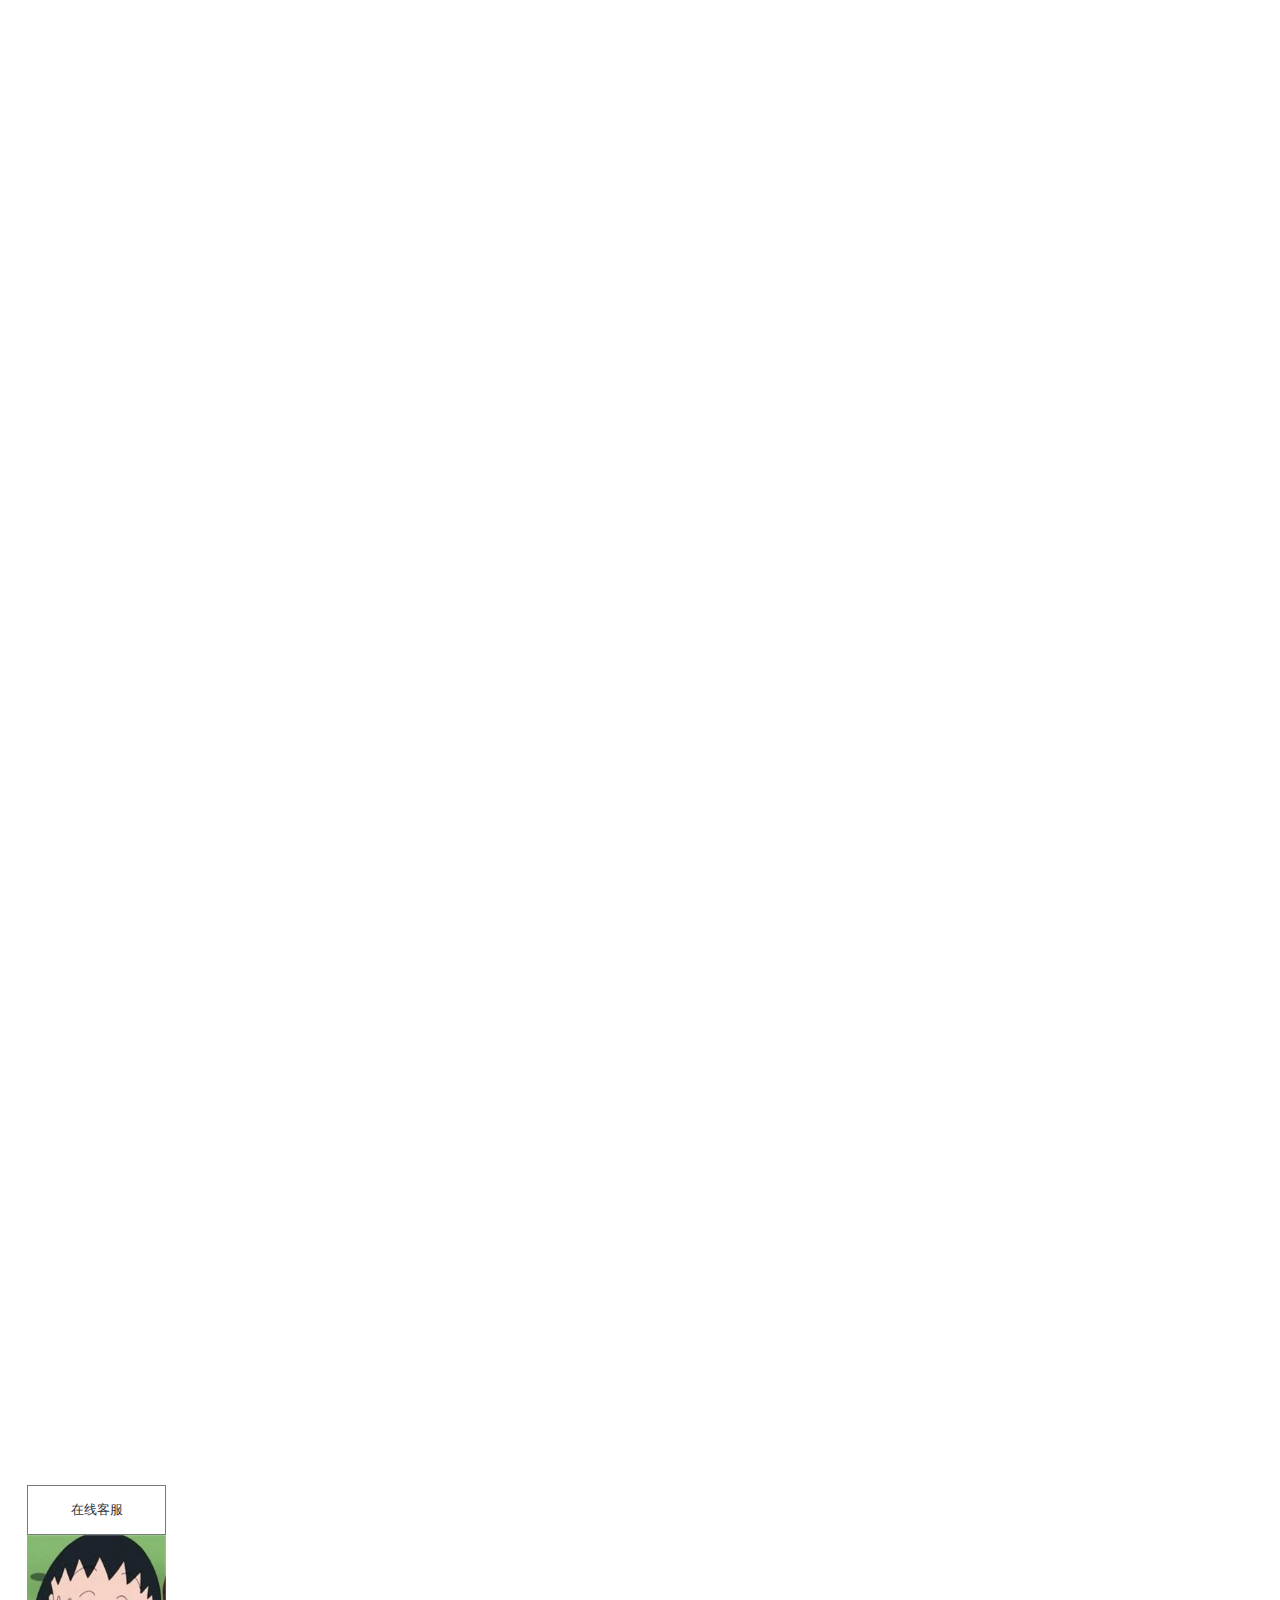
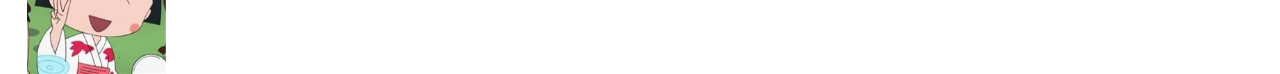
<file: page2.html>
﻿<!DOCTYPE html>
<html>
  <head>
    <title>page2</title>
    <meta http-equiv="X-UA-Compatible" content="IE=edge"/>
    <meta http-equiv="content-type" content="text/html; charset=utf-8"/>
    <meta name="apple-mobile-web-app-capable" content="yes"/>
    <link href="resources/css/jquery-ui-themes.css" type="text/css" rel="stylesheet"/>
    <link href="resources/css/axure_rp_page.css" type="text/css" rel="stylesheet"/>
    <link href="data/styles.css" type="text/css" rel="stylesheet"/>
    <link href="files/page2/styles.css" type="text/css" rel="stylesheet"/>
    <script src="resources/scripts/jquery-1.7.1.min.js"></script>
    <script src="resources/scripts/jquery-ui-1.8.10.custom.min.js"></script>
    <script src="resources/scripts/axure/axQuery.js"></script>
    <script src="resources/scripts/axure/globals.js"></script>
    <script src="resources/scripts/axutils.js"></script>
    <script src="resources/scripts/axure/annotation.js"></script>
    <script src="resources/scripts/axure/axQuery.std.js"></script>
    <script src="resources/scripts/axure/doc.js"></script>
    <script src="data/document.js"></script>
    <script src="resources/scripts/messagecenter.js"></script>
    <script src="resources/scripts/axure/events.js"></script>
    <script src="resources/scripts/axure/recording.js"></script>
    <script src="resources/scripts/axure/action.js"></script>
    <script src="resources/scripts/axure/expr.js"></script>
    <script src="resources/scripts/axure/geometry.js"></script>
    <script src="resources/scripts/axure/flyout.js"></script>
    <script src="resources/scripts/axure/ie.js"></script>
    <script src="resources/scripts/axure/model.js"></script>
    <script src="resources/scripts/axure/repeater.js"></script>
    <script src="resources/scripts/axure/sto.js"></script>
    <script src="resources/scripts/axure/utils.temp.js"></script>
    <script src="resources/scripts/axure/variables.js"></script>
    <script src="resources/scripts/axure/drag.js"></script>
    <script src="resources/scripts/axure/move.js"></script>
    <script src="resources/scripts/axure/visibility.js"></script>
    <script src="resources/scripts/axure/style.js"></script>
    <script src="resources/scripts/axure/adaptive.js"></script>
    <script src="resources/scripts/axure/tree.js"></script>
    <script src="resources/scripts/axure/init.temp.js"></script>
    <script src="files/page2/data.js"></script>
    <script src="resources/scripts/axure/legacy.js"></script>
    <script src="resources/scripts/axure/viewer.js"></script>
    <script src="resources/scripts/axure/math.js"></script>
    <script type="text/javascript">
      $axure.utils.getTransparentGifPath = function() { return 'resources/images/transparent.gif'; };
      $axure.utils.getOtherPath = function() { return 'resources/Other.html'; };
      $axure.utils.getReloadPath = function() { return 'resources/reload.html'; };
    </script>
  </head>
  <body>
    <div id="base" class="">

      <!-- Unnamed (online) -->

      <!-- Unnamed (矩形) -->
      <div id="u214" class="ax_default box_1">
        <div id="u214_div" class=""></div>
        <!-- Unnamed () -->
        <div id="u215" class="text" style="visibility: visible;">
          <p><span>在线客服</span></p>
        </div>
      </div>

      <!-- CallCenter (图片) -->
      <div id="u216" class="ax_default image" data-label="CallCenter">
        <img id="u216_img" class="img " src="images/index/u196.jpg"/>
        <!-- Unnamed () -->
        <div id="u217" class="text" style="display: none; visibility: hidden">
          <p><span></span></p>
        </div>
      </div>
    </div>
  </body>
</html>
</file>
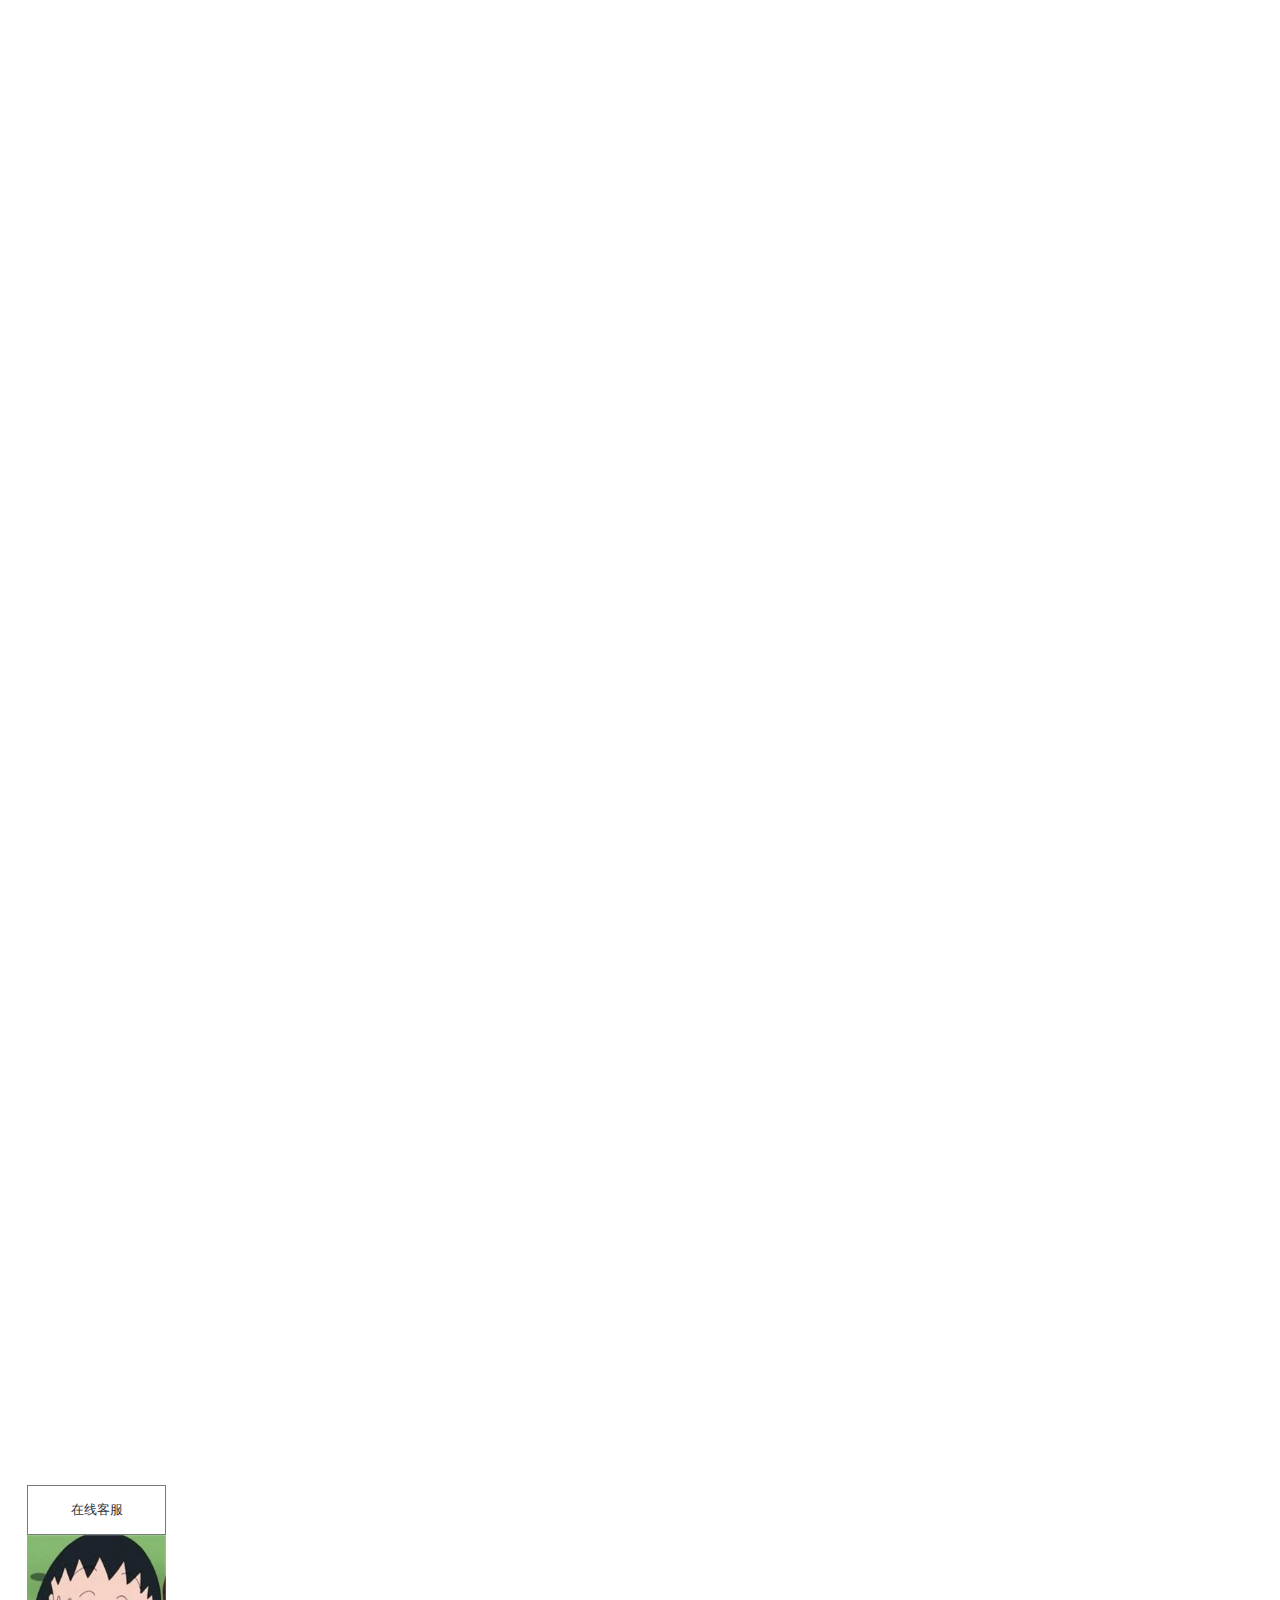
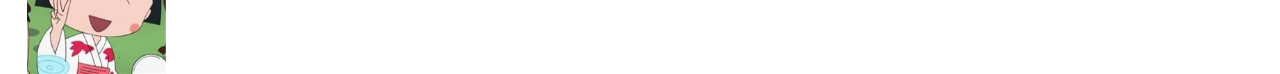
<file: page3.html>
﻿<!DOCTYPE html>
<html>
  <head>
    <title>page3</title>
    <meta http-equiv="X-UA-Compatible" content="IE=edge"/>
    <meta http-equiv="content-type" content="text/html; charset=utf-8"/>
    <meta name="apple-mobile-web-app-capable" content="yes"/>
    <link href="resources/css/jquery-ui-themes.css" type="text/css" rel="stylesheet"/>
    <link href="resources/css/axure_rp_page.css" type="text/css" rel="stylesheet"/>
    <link href="data/styles.css" type="text/css" rel="stylesheet"/>
    <link href="files/page3/styles.css" type="text/css" rel="stylesheet"/>
    <script src="resources/scripts/jquery-1.7.1.min.js"></script>
    <script src="resources/scripts/jquery-ui-1.8.10.custom.min.js"></script>
    <script src="resources/scripts/axure/axQuery.js"></script>
    <script src="resources/scripts/axure/globals.js"></script>
    <script src="resources/scripts/axutils.js"></script>
    <script src="resources/scripts/axure/annotation.js"></script>
    <script src="resources/scripts/axure/axQuery.std.js"></script>
    <script src="resources/scripts/axure/doc.js"></script>
    <script src="data/document.js"></script>
    <script src="resources/scripts/messagecenter.js"></script>
    <script src="resources/scripts/axure/events.js"></script>
    <script src="resources/scripts/axure/recording.js"></script>
    <script src="resources/scripts/axure/action.js"></script>
    <script src="resources/scripts/axure/expr.js"></script>
    <script src="resources/scripts/axure/geometry.js"></script>
    <script src="resources/scripts/axure/flyout.js"></script>
    <script src="resources/scripts/axure/ie.js"></script>
    <script src="resources/scripts/axure/model.js"></script>
    <script src="resources/scripts/axure/repeater.js"></script>
    <script src="resources/scripts/axure/sto.js"></script>
    <script src="resources/scripts/axure/utils.temp.js"></script>
    <script src="resources/scripts/axure/variables.js"></script>
    <script src="resources/scripts/axure/drag.js"></script>
    <script src="resources/scripts/axure/move.js"></script>
    <script src="resources/scripts/axure/visibility.js"></script>
    <script src="resources/scripts/axure/style.js"></script>
    <script src="resources/scripts/axure/adaptive.js"></script>
    <script src="resources/scripts/axure/tree.js"></script>
    <script src="resources/scripts/axure/init.temp.js"></script>
    <script src="files/page3/data.js"></script>
    <script src="resources/scripts/axure/legacy.js"></script>
    <script src="resources/scripts/axure/viewer.js"></script>
    <script src="resources/scripts/axure/math.js"></script>
    <script type="text/javascript">
      $axure.utils.getTransparentGifPath = function() { return 'resources/images/transparent.gif'; };
      $axure.utils.getOtherPath = function() { return 'resources/Other.html'; };
      $axure.utils.getReloadPath = function() { return 'resources/reload.html'; };
    </script>
  </head>
  <body>
    <div id="base" class="">

      <!-- Unnamed (online) -->

      <!-- Unnamed (矩形) -->
      <div id="u219" class="ax_default box_1">
        <div id="u219_div" class=""></div>
        <!-- Unnamed () -->
        <div id="u220" class="text" style="visibility: visible;">
          <p><span>在线客服</span></p>
        </div>
      </div>

      <!-- CallCenter (图片) -->
      <div id="u221" class="ax_default image" data-label="CallCenter">
        <img id="u221_img" class="img " src="images/index/u196.jpg"/>
        <!-- Unnamed () -->
        <div id="u222" class="text" style="display: none; visibility: hidden">
          <p><span></span></p>
        </div>
      </div>
    </div>
  </body>
</html>
</file>
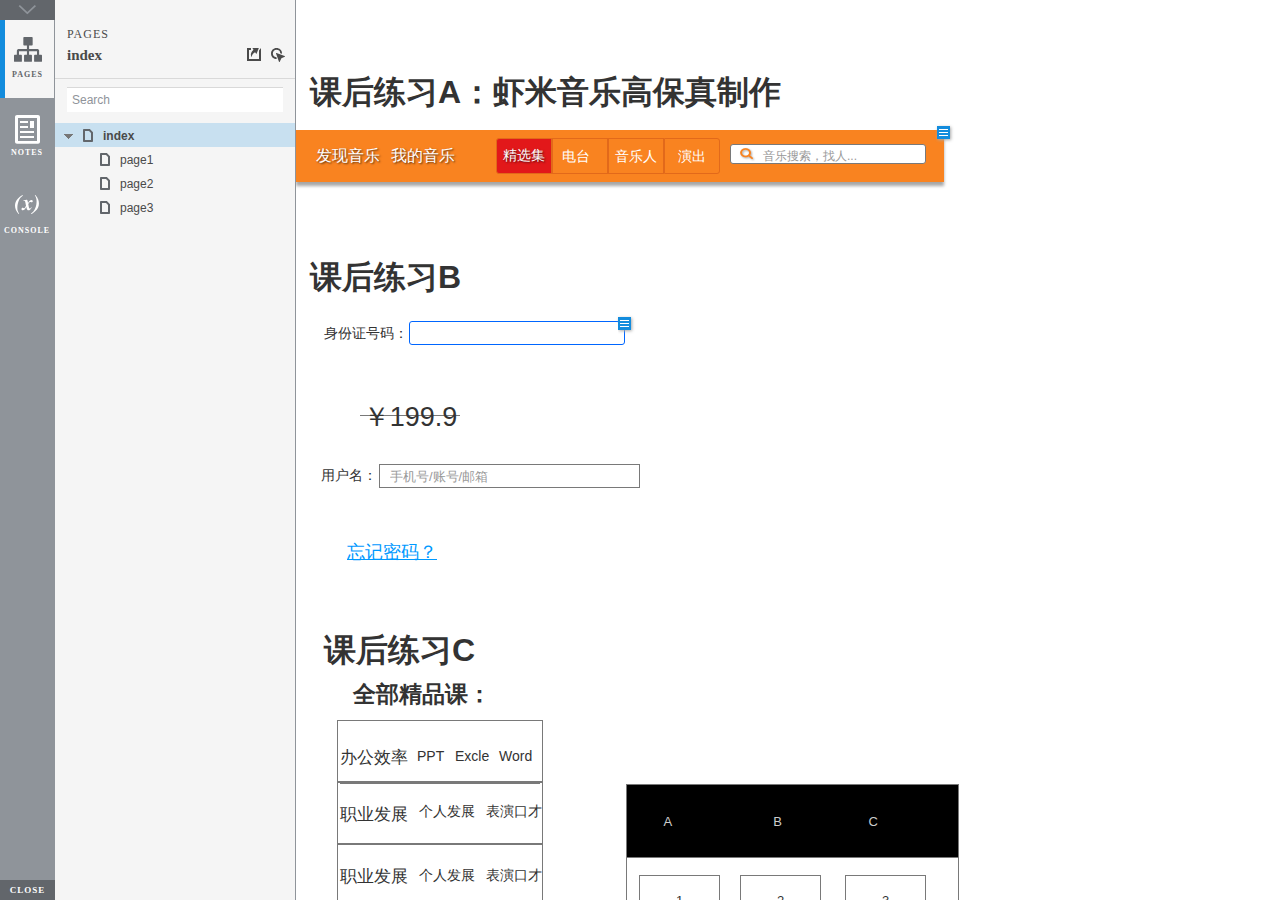
<file: start.html>
﻿<!DOCTYPE html>
<html xmlns="http://www.w3.org/1999/xhtml" xml:lang="en" lang="en">
<head>
    <title>Untitled Document</title>
    <meta http-equiv="X-UA-Compatible" content="IE=edge"/>
    <meta http-equiv="content-type" content="text/html; charset=utf-8" />
    <meta name="viewport" content="width=device-width, initial-scale=1.0" />
    <meta name="apple-mobile-web-app-capable" content="yes" />
    <link type="text/css" href="resources/css/reset.css" rel="Stylesheet" />
    <link type="text/css" href="resources/css/default.css" rel="Stylesheet" />
    <!--<link href='https://fonts.googleapis.com/css?family=Nunito:300' rel='stylesheet' type='text/css'>-->

    <script type="text/javascript">
        if (location.href.toString().indexOf('file://localhost/') == 0) {
            location.href = location.href.toString().replace('file://localhost/', 'file:///');
        }
    </script>

    <script type="text/javascript" src="resources/scripts/jquery-1.7.1.min.js"></script>
    <script type="text/javascript" src="resources/scripts/player/splitter.js"></script>
    <script type="text/javascript" src="resources/scripts/axutils.js"></script>
    <script type="text/javascript" src="resources/scripts/player/axplayer.js"></script>
    <script type="text/javascript" src="resources/scripts/messagecenter.js"></script>
    <script type="text/javascript" src="data/document.js"></script>
    <style type="text/css">

#outerContainer {
	width:1000px;
	height:1500px;
}

.vsplitbar {
    width: 3px;
    /*background: #B9B9B9;*/
    border-right: 1px solid #8f949a;
}

.vsplitbar:hover, .vsplitbar.active {
    background: #8f949a;
}

#rightPanel {
    background-color: White;
}

/*#leftPanel {
    min-width: 120px;
}*/

.splitterMask {
   position:absolute;
   top: 0;
   left: 0;
   width: 100%;
   height: 100%;
   overflow: hidden;
   background-image: url(resources/images/transparent.gif);
   z-index: 20000;
}

    </style>
    <script type="text/javascript" language="JavaScript"><!--
        var SITEMAP_COLLAPSE_VAR_NAME = 'c';
        var PLUGIN_VAR_NAME = 'g';
        var FOOTNOTES_VAR_NAME = 'fn';
        var ADAPTIVE_VIEW_VAR_NAME = 'view';
        var lastLeftPanelWidth = 295;
        var toolBarOnly = true;

        // isolate scope
        (function() {
            setUpController();
            
            var configuration = $axure.document.configuration;
            var _settings = {};
            _settings.projectId = configuration.prototypeId;
            _settings.isAxshare = configuration.isAxshare;
            _settings.loadFeedbackPlugin = configuration.loadFeedbackPlugin;
            var cHash = getHashStringVar(SITEMAP_COLLAPSE_VAR_NAME);
            _settings.startCollapsed = cHash == "1";
            if(cHash == "2") closePlayer();
            var gHash = getHashStringVar(PLUGIN_VAR_NAME);
            if(gHash == "") gHash = 1;
            _settings.startPluginGid = gHash;

            $axure.player.settings = _settings;

            $(window).bind('load', function() {
                if(CHROME_5_LOCAL && !$('body').attr('pluginDetected')) {
                    window.location = 'resources/chrome/chrome.html';
                }
            });

            $(document).ready(function() {
                $axure.page.bind('load.start', mainFrame_onload);
                $axure.messageCenter.addMessageListener(messageCenter_message);

                $(document).on('pluginShown', function (event, data) {
                    setVarInCurrentUrlHash('g', data ? data : '');
                });

                $(document).on('pluginCreated', function(event, data) {
                    if($axure.player.settings.startPluginGid == data) {
                        $axure.player.showPlugin(data);
                    }
                });

                if($axure.player.settings.loadFeedbackPlugin) {
                    if($axure.player.settings.isAxshare) {
                        $axure.utils.loadJS('/Scripts/plugins/feedback/feedback8.js');
                    } else {
                        $axure.utils.loadJS('http://share.axure.com/Scripts/plugins/feedback/feedback8.js');
                    }
                }

                if(navigator.userAgent.indexOf("MSIE") >= 0) $('#outerContainer').width('100%');
                initialize();
                if($axure.player.settings.startCollapsed) $('#outerContainer').splitter({ sizeLeft: 0 });
                else $('#outerContainer').splitter({ sizeLeft: lastLeftPanelWidth });
                $('#leftPanel').width(lastLeftPanelWidth);
                
                $(window).resize(function() { resizeContent(); });

                $('#maximizePanelContainer').hide();

                initializeLogo();

                $(window).resize();
                resizeContent();
                
                $axure.player.collapseToBar();

                if($axure.player.settings.startCollapsed) {
                    collapse();
                    $('#leftPanel').width(0);
                }

                if(MOBILE_DEVICE) {
                    $('#interfaceControlFrameMinimizeContainer').height('45px');
                    $('#interfaceControlFrameMinimizeContainer a').height('45px');
                    $('#interfaceControlFrameHeaderContainer').css('margin-top','45px');
                    $('#interfaceControlFrameCloseContainer a').css('padding','10px 0px');
                    $('#maximizePanelContainer').height('45px');//.css('top','inherit').css('bottom','0px');

                    $('body').removeClass('hashover');

                    if(IOS) {
                        $('#rightPanel').css('overflow', 'auto').css('-webkit-overflow-scrolling', 'touch').css('-ms-overflow-x', 'hidden');

                        window.addEventListener("orientationchange", function() {
                            var viewport = document.querySelector("meta[name=viewport]");
                            //so iOS doesn't zoom when switching back to portrait
                            viewport.setAttribute('content', 'width=device-width, initial-scale=1.0, maximum-scale=1.0');
                            viewport.setAttribute('content', 'width=device-width, initial-scale=1.0');
                            resizeContent();
                        }, false);

                        $axure.page.bind('load.start', function() {
                            resizeContent();
                        });
                    }
                }

            });

            function initialize() {
                var legacyQString = getQueryString("Page");
                if (legacyQString.length > 0) {
                    location.href = location.href.substring(0, location.href.indexOf("?")) + "#p=" + legacyQString;
                    return;
                }

                var mainFrame = document.getElementById("mainFrame");
                mainFrame.contentWindow.location.href = getInitialUrl();
            }

            function initializeLogo() {
                if($axure.document.configuration.logoImagePath) {
                    var image = new Image();
                    image.onload = function() {
                        $('#logoImage').css('max-width', this.width + 'px');
                        $axure.player.resizeContent();
                    };
                    image.src = $axure.document.configuration.logoImagePath;
                
                    $('#interfaceControlFrameLogoImageContainer').html('<img id="logoImage" src="" />');
                    $('#logoImage').attr('src', $axure.document.configuration.logoImagePath).load(function() { resizeContent(); });
                } else $('#interfaceControlFrameLogoImageContainer').hide();

                if ($axure.document.configuration.logoImageCaption) {
                    $('#interfaceControlFrameLogoCaptionContainer').html($axure.document.configuration.logoImageCaption);
                } else $('#interfaceControlFrameLogoCaptionContainer').hide();

                if(!$('#interfaceControlFrameLogoImageContainer').is(':visible') && !$('#interfaceControlFrameLogoCaptionContainer').is(':visible')) {
                    $('#interfaceControlFrameLogoContainer').hide();
                }
            }

            var resizeContent = $axure.player.resizeContent = function() {
                var newHeight = $(window).height();
                var newWidth = $(window).width();

                var controlContainerHeight = newHeight;// - 30;
                if($('#interfaceControlFrameLogoContainer').is(':visible')) controlContainerHeight -= $('#interfaceControlFrameLogoContainer').outerHeight();// + 16;

                $('#outerContainer').height(newHeight).width(newWidth);
                $('.vsplitbar').height(newHeight);
                $('#leftPanel').height(newHeight);
                $('#interfaceControlFrame').height(newHeight);
                $('#interfaceControlFrameContainer').height(newHeight);
                $('#interfaceControlFrameHostContainer').height(controlContainerHeight);

                $('#rightPanel').height(newHeight);
                $('#mainFrame').height(newHeight);

                if($('#leftPanel').is(':visible')) $('#rightPanel').width($(window).width() - $('#leftPanel').width() - 1);// $('.vsplitbar').width());
                else $('#rightPanel').width($(window).width());

                $(document).trigger('ContainerHeightChange',[controlContainerHeight]);

                if(MOBILE_DEVICE) {
                    if(!(getHashStringVar(ADAPTIVE_VIEW_VAR_NAME).length > 0)) $axure.messageCenter.postMessage('setAdaptiveViewForSize', {'width':newWidth, 'height':$('#rightPanel').height()});
                }
            }

            var collapseToBar = $axure.player.collapseToBar = function() {
                lastLeftPanelWidth = $('#leftPanel').width();
                $('#leftPanel').width('55px');
                $('.vsplitbar').hide();
                $('#rightPanel').width($(window).width() - $('#leftPanel').width());
                $(window).resize();
                $('#outerContainer').trigger('resize');
                toolBarOnly = true;
            }

            var expandFromBar = $axure.player.expandFromBar = function() {
                if($('.vsplitbar').is(':visible')) return;

                $('#leftPanel').width(lastLeftPanelWidth);
                $('.vsplitbar').show();
                $('#rightPanel').width($(window).width() - $('#leftPanel').width() - 1);// $('.vsplitbar').width());
                $(window).resize();
                $('#outerContainer').trigger('resize');
                toolBarOnly = false;
            }

        })();

        function messageCenter_message(message, data) {
            if(message == 'expandFrame') expand();
            else if(message == 'getCollapseFrameOnLoad' && $axure.player.settings.startCollapsed && !MOBILE_DEVICE) $axure.messageCenter.postMessage('collapseFrameOnLoad');
        }

        
        function getInitialUrl() {
            var pageName = getHashStringVar("p");
            if(pageName.length > 0) return pageName + ".html";
            else {
                var url = getFirstPageUrl($axure.document.sitemap.rootNodes);
                return (url ? url : "about:blank");
            }
        }

        function getFirstPageUrl(nodes) {
            for (var i = 0; i < nodes.length; i++) {
                var node = nodes[i];
                if (node.url) return node.url;
                else {
                    var hasChildren = (node.children && node.children.length > 0);
                    if (hasChildren) {
                        var url = getFirstPageUrl(node.children);
                        if (url) return url;
                    }
                }
            }
            return null;
        }

        function closePlayer() {
            if($axure.page.location) window.location.href = $axure.page.location;
            else {
                var pageFile = getInitialUrl();
                var currentLocation = window.location.toString();
                window.location.href = currentLocation.substr(0, currentLocation.lastIndexOf("/") + 1) + pageFile;
            }
        }

        function replaceHash(newHash) {
            var currentLocWithoutHash = window.location.toString().split('#')[0];

            //We use replace so that every hash change doesn't get appended to the history stack.
            //We use replaceState in browsers that support it, else replace the location
            if(typeof window.history.replaceState != 'undefined') {
                try {
                    //Chrome 45 (Version 45.0.2454.85 m) started throwing an error here when generated locally (this only happens with sitemap open) which broke all interactions.
                    //try catch breaks the url adjusting nicely when the sitemap is open, but all interactions and forward and back buttons work.
                    //Uncaught SecurityError: Failed to execute 'replaceState' on 'History': A history state object with URL 'file:///C:/Users/Ian/Documents/Axure/HTML/Untitled/start.html#p=home' cannot be created in a document with origin 'null'.
                    window.history.replaceState(null, null, currentLocWithoutHash + newHash);
                } catch(ex) {}
            } else {
                window.location.replace(currentLocWithoutHash + newHash);
            }
        }

        function collapse() {
            setVarInCurrentUrlHash('c', 1);
            if(!toolBarOnly) lastLeftPanelWidth = $('#leftPanel').width();

            $('#maximizePanelContainer').show();
            $('#leftPanel').hide();
            $('.vsplitbar').hide();
            $('#rightPanel').width($(window).width());
            $(window).resize();
            $('#outerContainer').trigger('resize');

            $(document).trigger('sidebarCollapse');

            if(MOBILE_DEVICE) {
                $('#maximizePanelContainer').animate({
                    top:$('#rightPanel').height() - $('#maximizePanelContainer').height()
                }, 300, 'swing', function() {
                    $('#maximizePanelContainer').css('top', 'inherit').css('bottom', '0px');
                });
            }
        }

        function expand() {
            if(MOBILE_DEVICE) {
                $('#maximizePanelContainer').css('top', '0px').css('bottom', 'inherit');
            }

            deleteVarFromCurrentUrlHash('c');
            $('#maximizePanelContainer').hide();
            $('#leftPanel').width(lastLeftPanelWidth);
            $('#leftPanel').show();
            if(!toolBarOnly) {
                $('.vsplitbar').show();
                $('#rightPanel').width($(window).width() - $('#leftPanel').width() - 1);
            } else {
                $axure.player.collapseToBar();
            }
            $(window).resize();
            $('#outerContainer').trigger('resize');

            $(document).trigger('sidebarExpanded');
        }


        function mainFrame_onload() {
            if($axure.page.pageName) document.title = $axure.page.pageName;
        }

        function getQueryString(query) {
            var qstring = self.location.href.split("?");
            if(qstring.length < 2) return "";
            return GetParameter(qstring, query);
        }
        
        function GetParameter(qstring, query) {
            var prms = qstring[1].split("&");
            var frmelements = new Array();
            var currprmeter, querystr = "";

            for(var i = 0; i < prms.length; i++) {
                currprmeter = prms[i].split("=");
                frmelements[i] = new Array();
                frmelements[i][0] = currprmeter[0];
                frmelements[i][1] = currprmeter[1];
            }

            for(j = 0; j < frmelements.length; j++) {
                if(frmelements[j][0].toLowerCase() == query.toLowerCase()) {
                    querystr = frmelements[j][1];
                    break;
                }
            }
            return querystr;
        }
        
        function getHashStringVar(query) {
            var qstring = self.location.href.split("#");
            if(qstring.length < 2) return "";
            return GetParameter(qstring, query);
        }

        function setHashStringVar(currentHash, varName, varVal) {
            var varWithEqual = varName + '=';
            var poundVarWithEqual = varVal === '' ? '' :  '#' + varName + '=' + varVal;
            var ampVarWithEqual = varVal === '' ? '' :  '&' + varName + '=' + varVal;
            var hashToSet = '';

            var pageIndex = currentHash.indexOf('#' + varWithEqual);
            if(pageIndex == -1) pageIndex = currentHash.indexOf('&' + varWithEqual);
            if(pageIndex != -1) {
                var newHash = currentHash.substring(0, pageIndex);

                newHash = newHash == '' ? poundVarWithEqual : newHash + ampVarWithEqual;

                var ampIndex = currentHash.indexOf('&', pageIndex + 1);
                if(ampIndex != -1) {
                    newHash = newHash == '' ? '#' + currentHash.substring(ampIndex + 1) : newHash + currentHash.substring(ampIndex);
                }
                hashToSet = newHash;
            } else if(currentHash.indexOf('#') != -1) {
                hashToSet = currentHash + ampVarWithEqual;
            } else {
                hashToSet = poundVarWithEqual;
            }

            if(hashToSet != '' || varVal == '') {
                return hashToSet;
            }

            return null;
        }

        function setVarInCurrentUrlHash(varName, varVal) {
            var newHash = setHashStringVar(window.location.hash, varName, varVal);

            if(newHash != null) {
                replaceHash(newHash);
            }
        }

        function deleteHashStringVar(currentHash, varName) {
            var varWithEqual = varName + '=';

            var pageIndex = currentHash.indexOf('#' + varWithEqual);
            if(pageIndex == -1) pageIndex = currentHash.indexOf('&' + varWithEqual);
            if(pageIndex != -1) {
                var newHash = currentHash.substring(0, pageIndex);

                var ampIndex = currentHash.indexOf('&', pageIndex + 1);

                //IF begin of string....if none blank, ELSE # instead of & and rest
                //IF in string....prefix + if none blank, ELSE &-rest
                if(newHash == '') { //beginning of string
                    newHash = ampIndex != -1 ? '#' + currentHash.substring(ampIndex + 1) : '';
                } else { //somewhere in the middle
                    newHash = newHash + (ampIndex != -1 ? currentHash.substring(ampIndex) : '');
                }

                return newHash;
            }

            return null;
        }

        function deleteVarFromCurrentUrlHash(varName) {
            var newHash = deleteHashStringVar(window.location.hash, varName);

            if(newHash != null) {
                replaceHash(newHash);
            }
        }
    --></script>

    <link type="text/css" rel="Stylesheet" href="plugins/sitemap/styles/sitemap.css" />
    <script type="text/javascript" src="plugins/sitemap/sitemap.js"></script>
    <link type="text/css" rel="Stylesheet" href="plugins/page_notes/styles/page_notes.css" />
    <script type="text/javascript" src="plugins/page_notes/page_notes.js"></script>
    <!--<link type="text/css" rel="Stylesheet" href="plugins/recordplay/styles/recordplay.css" />
    <script type="text/javascript" src="plugins/recordplay/recordplay.js"></script>-->
    <link type="text/css" rel="Stylesheet" href="plugins/debug/styles/debug.css" />
    <script type="text/javascript" src="plugins/debug/debug.js"></script>

</head>
<body scroll="no" class="hashover">
    <div id="outerContainer">

        <div id="leftPanel">
            <div id="interfaceControlFrame">
                <div id="interfaceControlFrameMinimizeContainer">
                    <a title="Collapse" id="interfaceControlFrameMinimizeButton" onclick="collapse();">&nbsp;</a>
                </div>
                <div id="interfaceControlFrameHeaderContainer">
                    <ul id="interfaceControlFrameHeader"></ul>
                </div>
                <div id="interfaceControlFrameContainer">
                    <div id="interfaceControlFrameLogoContainer">
                        <div id="interfaceControlFrameLogoImageContainer"></div>
                        <div id="interfaceControlFrameLogoCaptionContainer"></div>
                    </div>
                    <div id="interfaceControlFrameHostContainer">
                    </div>
                </div>
                <div id="interfaceControlFrameCloseContainer">
                    <a title="Close" id="interfaceControlFrameCloseButton" onclick="closePlayer();">CLOSE</a>
                </div>
            </div>
        </div>
        <div id="rightPanel">
            <iframe id="mainFrame" name="mainFrame" width="100%" height="100%" src="" frameborder="0" style="display: block;" webkitallowfullscreen mozallowfullscreen allowfullscreen></iframe>
        </div>

    </div>

    <div id="maximizePanelContainer">
        <iframe id="expandFrame" src="resources/expand.html" width="100%" height="100%" scrolling="no" allowtransparency="true" frameborder="0"></iframe>
    </div>

</body>
</html>
</file>
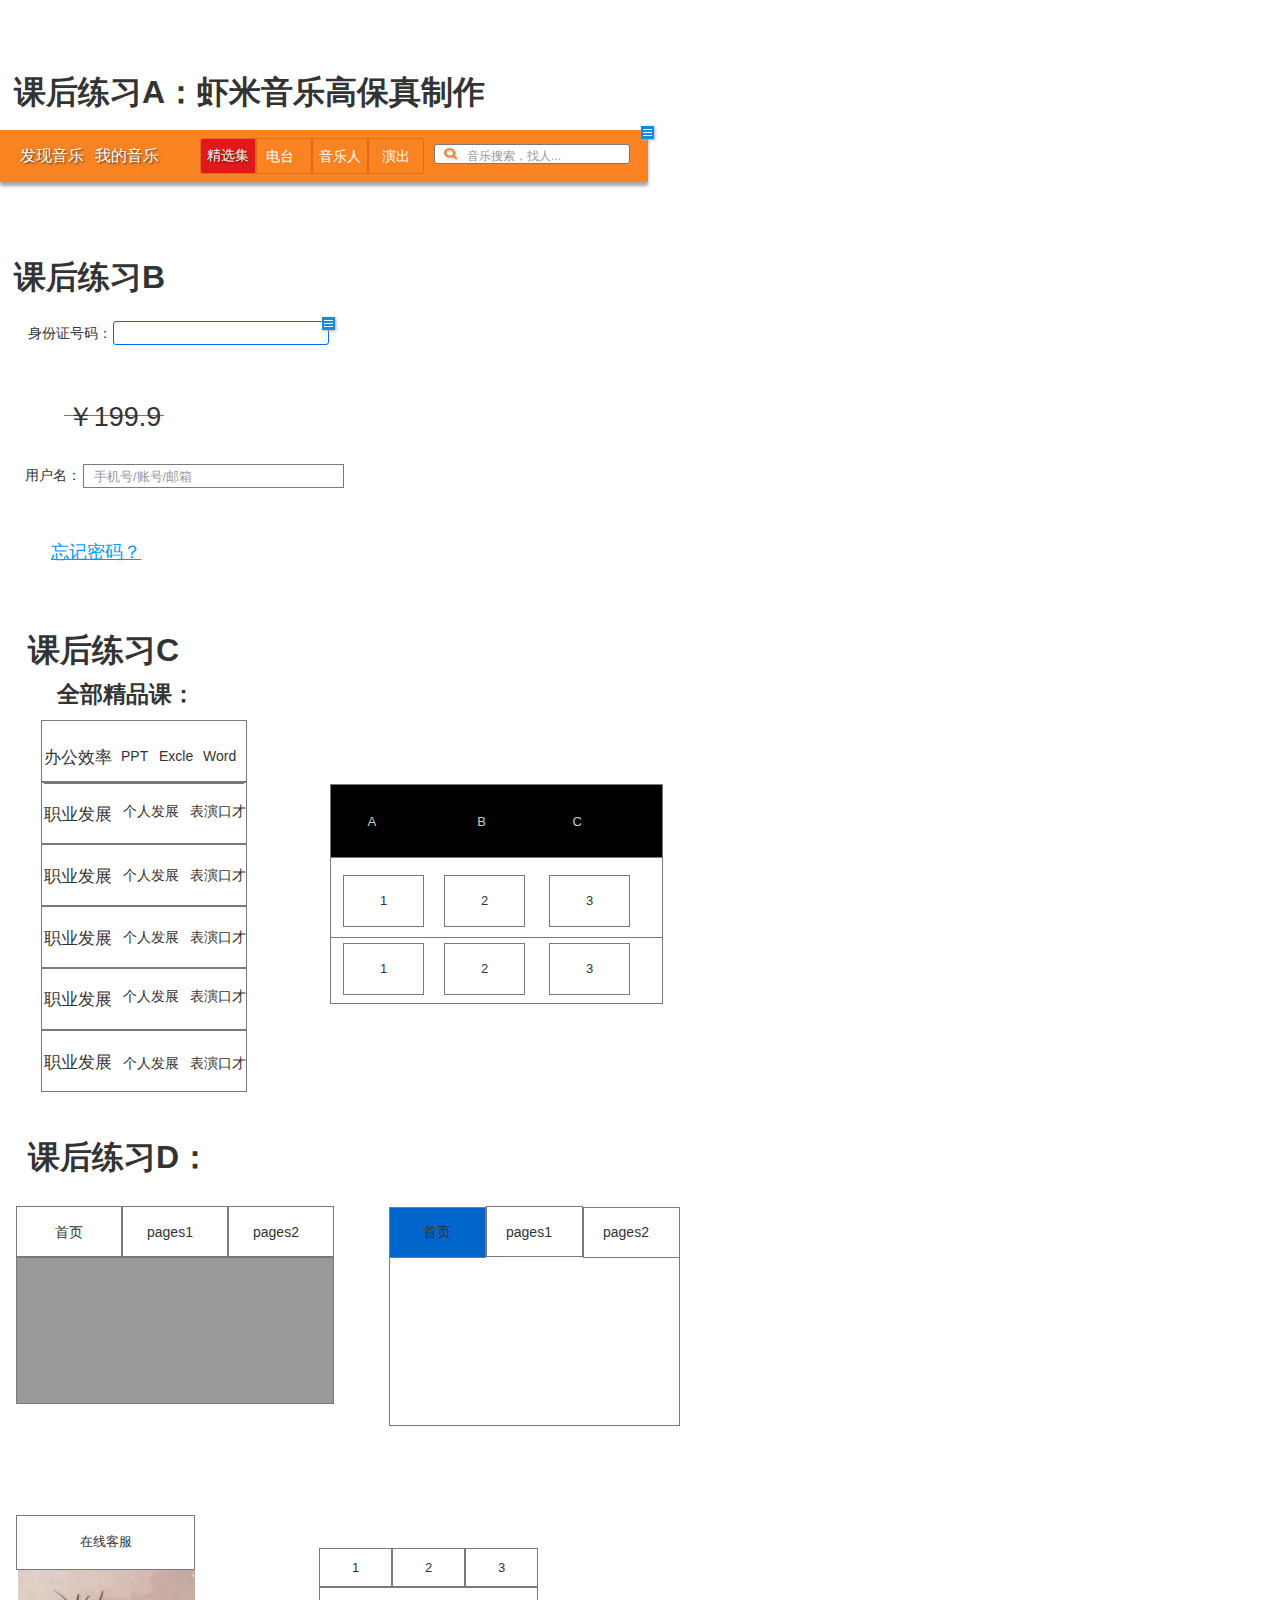
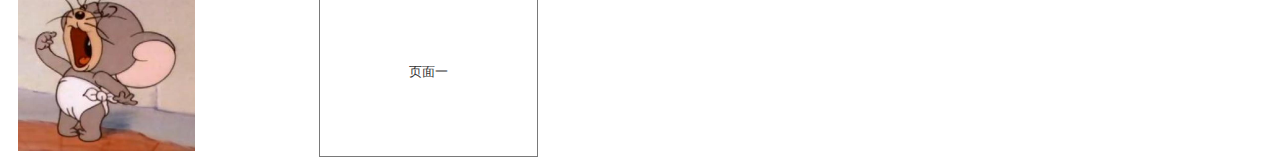
<file: resources/reload.html>
﻿<html>
	<head>
		<title></title>
	</head>
	<body>
	
	<script language="javascript">
	function getUrl() {
      var query = window.location.hash.substring(1);
      var vars = query.split("&&&");
      for (var i=0;i<vars.length;i++) {
        var url = vars[i];
        return decodeURI(url).replace("html%23","html#");
      } 
    }

    var rel = '../';
    var url = getUrl();
    if (url.indexOf(":") > 0 && url.indexOf(":") < 10) rel = '';
	self.location.href = rel + url;
	</script>
	
	</body>
</html>
</file>
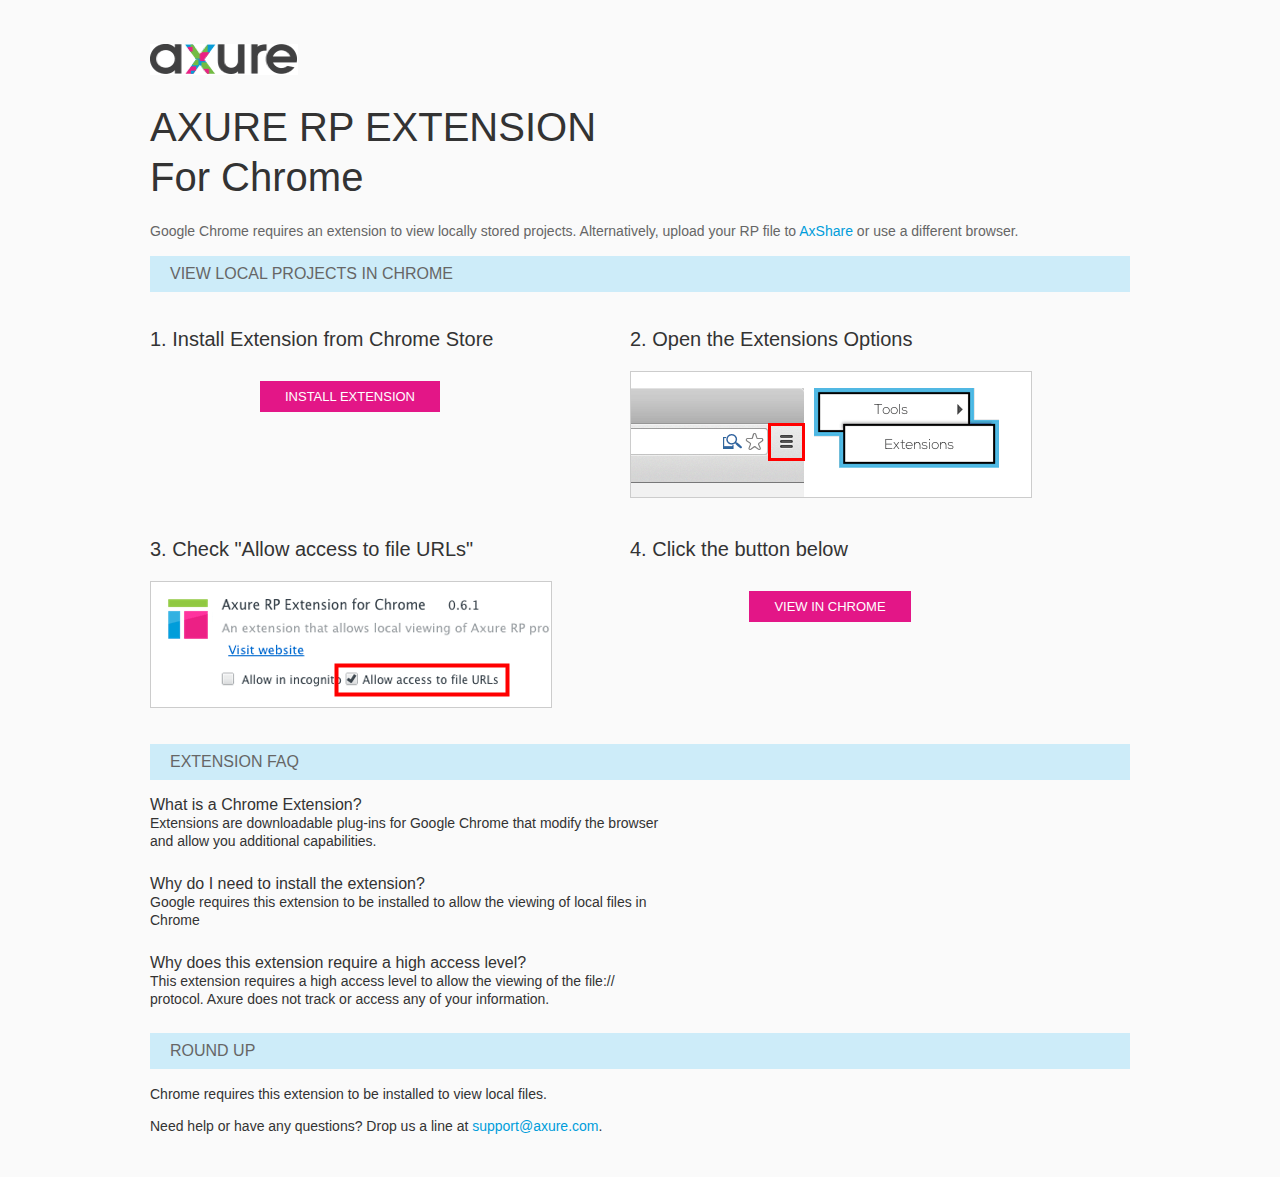
<file: resources/chrome/chrome.html>
<html>
<head>
    <title>Install the Axure RP Chrome Extension</title>
    <style type="text/css">
        *
        {
            font-family: Helvetica, Arial, sans-serif;
        }
        body
        {
            text-align: center;
            background-color: #fafafa;
        }
        p
        {
            font-size: 14px;
            line-height: 18px;
            color: #333333;
        }
        div.container
        {
            width: 980px;
            margin-left: auto;
            margin-right: auto;
            text-align: left;
        }
        a
        {
            text-decoration: none;
            color: #009dda;
        }
        .button
        {
            background: #E31687;
            font: normal 16px Arial, sans-serif;
            color: #FFFFFF;
            padding: 8px 25px 8px 25px;
            border: 0;
            display: inline-block;
            margin-top: 10px;
            text-transform: uppercase;
            font-size: 13px;
        }
        a:hover.button
        {
            opacity: .8;
        }
        div.left
        {
            width: 400px;
            float: left;
            margin-right: 80px;
        }
        div.right
        {
            width: 400px;
            float: left;
        }
        div.buttonContainer
        {
            text-align: center;
        }
        h1
        {
            font-size: 40px;
            color: #333333;
            line-height: 50px;
            margin-bottom: 20px;
            font-weight: normal;
        }
        h2
        {
            font-size: 38px;
            font-weight: normal;
            color: #08639C;
            text-align: center;
        }
        h3
        {
            font-size: 20px;
            color: #333333;
            font-weight: normal;
        }
        .heading
        {
            background-color: #cdecf9;
            height: 36px;
            line-height: 36px;
            padding-left: 20px;
            font-size: 16px;
            color: #666666;
        }
        span.faq
        {
            font-size: 16px;
            font-weight: normal;
            color: #333333;
            display: block;
        }
    </style>
</head>
<body>
    <div class="container">
        <br />
        <br />
        <img src="axure_logo.gif" alt="axure" />
        <br />
        <h1>
            AXURE RP EXTENSION<br />
            For Chrome</h1>
        <p style="font-size: 14px; color: #666666; margin-top: 10px;">
            Google Chrome requires an extension to view locally stored projects. Alternatively,
            upload your RP file to <a href="https://share.axure.com">AxShare</a> or use a different
            browser.</p>
        <h3 class="heading">
            VIEW LOCAL PROJECTS IN CHROME</h3>
        <div class="left">
            <h3>
                1. Install Extension from Chrome Store</h3>
            <div class="buttonContainer">
                <a class="button" href="https://chrome.google.com/webstore/detail/dogkpdfcklifaemcdfbildhcofnopogp"
                    target="_blank">Install Extension</a>
            </div>
        </div>
        <div class="right">
            <h3>
                2. Open the Extensions Options</h3>
            <img src="extensions_menu.gif" alt="extensions" />
        </div>
        <div style="clear: both; height: 20px;">
            &nbsp;</div>
        <div class="left">
            <h3>
                3. Check "Allow access to file URLs"</h3>
            <img src="allow_access.gif" alt="allow access" />
        </div>
        <div class="right">
            <h3>
                4. Click the button below</h3>
            <div class="buttonContainer">
                <a class="button" href="../../start.html">View in Chrome</a>
            </div>
        </div>
        <div style="clear: both; height: 20px;">
        </div>
        <h3 class="heading">
            EXTENSION FAQ</h3>
        <p>
            <span class="faq">What is a Chrome Extension?</span> Extensions are downloadable
            plug-ins for Google Chrome that modify the browser<br />
            and allow you additional capabilities.
        </p>
        <p style="margin-top: 25px;">
            <span class="faq">Why do I need to install the extension?</span> Google requires
            this extension to be installed to allow the viewing of local files in<br />
            Chrome
        </p>
        <p style="margin-top: 25px; margin-bottom: 25px;">
            <span class="faq">Why does this extension require a high access level?</span> This
            extension requires a high access level to allow the viewing of the file://<br />
            protocol. Axure does not track or access any of your information.
        </p>
        <h3 class="heading">
            ROUND UP</h3>
        <p>
            Chrome requires this extension to be installed to view local files.</p>
        <p>
            Need help or have any questions? Drop us a line at <a href="mailto:support@axure.com">
                support@axure.com</a>.
        </p>
        <div style="clear: both; height: 20px;">
        </div>
    </div>
</body>
</html>
</file>
<file: resources/css/axure_rp_page.css>
﻿/* so the window resize fires within a frame in IE7 */
html, body {
    height: 100%;
}

a {
    color: inherit;
}

p {
    margin: 0px;
    text-rendering: optimizeLegibility;
    font-feature-settings: "kern" 1;
    -webkit-font-feature-settings: "kern";
    -moz-font-feature-settings: "kern";
    -moz-font-feature-settings: "kern=1";
    font-kerning: normal;
}

iframe {
    background: #FFFFFF;
}

/* to match IE with C, FF */
input {
    padding: 1px 0px 1px 0px;
    box-sizing: border-box;
    -moz-box-sizing: border-box;
}

textarea {
    margin: 0px;
    box-sizing: border-box;
    -moz-box-sizing: border-box;
}

div.intcases {
    font-family: arial; 
    font-size: 12px;
    text-align:left; 
    border:1px solid #AAA; 
    background:#FFF none repeat scroll 0% 0%; 
    z-index:9999; 
    visibility:hidden; 
    position:absolute;
    padding: 0px;
    border-radius: 3px;
    white-space: nowrap;
}

div.intcaselink {
    cursor: pointer;
    padding: 3px 8px 3px 8px;
    margin: 5px;
    background:#EEE none repeat scroll 0% 0%; 
    border:1px solid #AAA;
    border-radius: 3px;
}

div.refpageimage {
    position: absolute;
    left: 0px;
    top: 0px;
    font-size: 0px;
    width: 16px;
    height: 16px;
    cursor: pointer;
    background-image: url(images/newwindow.gif);
    background-repeat: no-repeat;
}

div.annnoteimage {
    position: absolute;
    left: 0px;
    top: 0px;
    font-size: 0px;
    /*width: 16px;
    height: 12px;*/
    cursor: help;
    /*background-image: url(images/note.gif);*/
    /*background-repeat: no-repeat;*/
    width: 13px;
    height: 12px;
    padding-top: 1px;
    text-align: center;
    background-color: #138CDD;
    -moz-box-shadow: 1px 1px 3px #aaa;
    -webkit-box-shadow: 1px 1px 3px #aaa;
    box-shadow: 1px 1px 3px #aaa;
}

div.annnoteline {
    display: inline-block;
    width: 9px;
    height: 1px;
    border-bottom: 1px solid white;
    margin-top: 1px;
}

div.annnotelabel {
    position: absolute;
    left: 0px;
    top: 0px;
    font-family: Helvetica,Arial;
    font-size: 10px;
    /*border: 1px solid rgb(166,221,242);*/
    cursor: help;
    /*background:rgb(0,157,217) none repeat scroll 0% 0%;*/ 
    padding: 1px 3px 1px 3px;
    white-space: nowrap;
    color: white;
    
    background-color: #138CDD;
    -moz-box-shadow: 1px 1px 3px #aaa;
    -webkit-box-shadow: 1px 1px 3px #aaa;
    box-shadow: 1px 1px 3px #aaa;
}

.annotation {
    font-size: 12px;
    padding-left: 2px;
    margin-bottom: 5px;
}

.annotationName {
    /*font-size: 13px;
    font-weight: bold;
    margin-bottom: 3px;
    white-space: nowrap;*/

    font-family: 'Trebuchet MS';
    font-size: 14px;
    font-weight: bold;
    margin-bottom: 5px;
    white-space: nowrap;
}

.annotationValue {
    font-family: Arial, Helvetica, Sans-Serif;
    font-size: 12px;
    color: #4a4a4a;
    line-height: 21px;
    margin-bottom: 20px;
}

.noteLink {
    text-decoration: inherit;
    color: inherit;
}

.noteLink:hover {
    background-color: white;
}

/* this is a fix for the issue where dialogs jump around and takes the text-align from the body */
.dialogFix {
    position:absolute;
    text-align:left;
    border: 1px solid #8f949a;
}


@keyframes pulsate {
  from {
    box-shadow: 0 0 10px #15d6ba;
  }
  to {
    box-shadow: 0 0 20px #15d6ba;
  }
}

@-webkit-keyframes pulsate {
  from {
    -webkit-box-shadow: 0 0 10px #15d6ba;
    box-shadow: 0 0 10px #15d6ba;
  }
  to {
    -webkit-box-shadow: 0 0 20px #15d6ba;
    box-shadow: 0 0 20px #15d6ba;
  }
}
 
@-moz-keyframes pulsate {
  from {
    -moz-box-shadow: 0 0 10px #15d6ba;
    box-shadow: 0 0 10px #15d6ba;
  }
  to {
    -moz-box-shadow: 0 0 20px #15d6ba;
    box-shadow: 0 0 20px #15d6ba;
  }
}

.legacyPulsateBorder {
    /*border: 5px solid #15d6ba;
    margin: -5px;*/
    -moz-box-shadow: 0 0 10px 3px #15d6ba;
    box-shadow: 0 0 10px 3px #15d6ba;
}

.pulsateBorder {
  animation-name: pulsate;
  animation-timing-function: ease-in-out;
  animation-duration: 0.9s;
  animation-iteration-count: infinite;
  animation-direction: alternate;
  
  -webkit-animation-name: pulsate;
  -webkit-animation-timing-function: ease-in-out;
  -webkit-animation-duration: 0.9s;
  -webkit-animation-iteration-count: infinite;
  -webkit-animation-direction: alternate;

  -moz-animation-name: pulsate;
  -moz-animation-timing-function: ease-in-out;
  -moz-animation-duration: 0.9s;
  -moz-animation-iteration-count: infinite;
  -moz-animation-direction: alternate;
}

.ax_default_hidden, .ax_default_unplaced{
    display: none;
    visibility: hidden;
}

.widgetNoteSelected {
    -moz-box-shadow: 0 0 10px 3px #138CDD;
    box-shadow: 0 0 10px 3px #138CDD;
    /*-moz-box-shadow: 0 0 20px #3915d6;
    box-shadow: 0 0 20px #3915d6;*/
    /*border: 3px solid #3915d6;*/
    /*margin: -3px;*/
}


.singleImg {
    display: none;
    visibility: hidden;
}
</file>
<file: data/styles.css>
﻿.ax_default {
  font-family:'Arial Normal', 'Arial';
  font-weight:400;
  font-style:normal;
  font-size:13px;
  color:#333333;
  text-align:center;
  line-height:normal;
}
.box_1 {
}
.box_2 {
}
.image {
}
.placeholder {
}
._一级标题 {
  font-family:'Arial Normal', 'Arial';
  font-weight:bold;
  font-style:normal;
  font-size:32px;
  text-align:left;
}
._二级标题 {
  font-family:'Arial Normal', 'Arial';
  font-weight:bold;
  font-style:normal;
  font-size:24px;
  text-align:left;
}
._三级标题 {
  font-family:'Arial Normal', 'Arial';
  font-weight:bold;
  font-style:normal;
  font-size:18px;
  text-align:left;
}
._四级标题 {
  font-family:'Arial Normal', 'Arial';
  font-weight:bold;
  font-style:normal;
  font-size:14px;
  text-align:left;
}
._五级标题 {
  font-family:'Arial Normal', 'Arial';
  font-weight:bold;
  font-style:normal;
  text-align:left;
}
._六级标题 {
  font-family:'Arial Normal', 'Arial';
  font-weight:bold;
  font-style:normal;
  font-size:10px;
  text-align:left;
}
.label {
  font-size:14px;
  text-align:left;
}
._文本段落 {
  text-align:left;
}
.line {
}
.text_field {
  color:#000000;
  text-align:left;
}
.icon {
}
</file>
<file: files/index/styles.css>
﻿body {
  margin:0px;
  background-image:none;
  position:static;
  left:auto;
  width:680px;
  margin-left:0;
  margin-right:0;
  text-align:left;
}
#base {
  position:absolute;
  z-index:0;
}
#u0_div {
  position:absolute;
  left:0px;
  top:0px;
  width:648px;
  height:52px;
  background:-webkit-linear-gradient(270deg, rgba(249, 131, 32, 1) 0%, rgba(249, 131, 32, 1) 0%, rgba(249, 131, 32, 1) 52%, rgba(249, 131, 32, 1) 100%, rgba(249, 131, 32, 1) 100%);
  background:-moz-linear-gradient(180deg, rgba(249, 131, 32, 1) 0%, rgba(249, 131, 32, 1) 0%, rgba(249, 131, 32, 1) 52%, rgba(249, 131, 32, 1) 100%, rgba(249, 131, 32, 1) 100%);
  background:linear-gradient(180deg, rgba(249, 131, 32, 1) 0%, rgba(249, 131, 32, 1) 0%, rgba(249, 131, 32, 1) 52%, rgba(249, 131, 32, 1) 100%, rgba(249, 131, 32, 1) 100%);
  border:none;
  border-radius:0px;
  -moz-box-shadow:0px 4px 3px rgba(0, 0, 0, 0.349019607843137);
  -webkit-box-shadow:0px 4px 3px rgba(0, 0, 0, 0.349019607843137);
  box-shadow:0px 4px 3px rgba(0, 0, 0, 0.349019607843137);
}
#u0 {
  position:absolute;
  left:0px;
  top:130px;
  width:648px;
  height:52px;
}
#u1 {
  position:absolute;
  left:2px;
  top:18px;
  width:644px;
  visibility:hidden;
  word-wrap:break-word;
}
#u0_ann {
  position:absolute;
  left:641px;
  top:126px;
  width:1px;
  height:1px;
}
#u2_img {
  position:absolute;
  left:-1px;
  top:-1px;
  width:69px;
  height:22px;
}
#u2 {
  position:absolute;
  left:20px;
  top:146px;
  width:65px;
  height:18px;
  font-size:16px;
  color:#FFFFFF;
}
#u3 {
  position:absolute;
  left:0px;
  top:0px;
  width:65px;
  white-space:nowrap;
  text-shadow:1px 1px 2px rgba(0, 0, 0, 0.647058823529412);
  -webkit-text-shadow:1px 1px 2px rgba(0, 0, 0, 0.647058823529412);
  -moz-text-shadow:1px 1px 2px rgba(0, 0, 0, 0.647058823529412);
}
#u4_img {
  position:absolute;
  left:-1px;
  top:-1px;
  width:69px;
  height:23px;
}
#u4 {
  position:absolute;
  left:95px;
  top:146px;
  width:65px;
  height:19px;
  font-size:16px;
  color:#FFFFFF;
}
#u5 {
  position:absolute;
  left:0px;
  top:0px;
  width:65px;
  white-space:nowrap;
  text-shadow:1px 1px 2px rgba(0, 0, 0, 0.647058823529412);
  -webkit-text-shadow:1px 1px 2px rgba(0, 0, 0, 0.647058823529412);
  -moz-text-shadow:1px 1px 2px rgba(0, 0, 0, 0.647058823529412);
}
#u6_div {
  position:absolute;
  left:0px;
  top:0px;
  width:56px;
  height:36px;
  background:inherit;
  background-color:rgba(226, 24, 26, 1);
  box-sizing:border-box;
  border-width:1px;
  border-style:solid;
  border-color:rgba(226, 105, 26, 1);
  border-radius:3px;
  border-top-right-radius:0px;
  border-bottom-right-radius:0px;
  -moz-box-shadow:none;
  -webkit-box-shadow:none;
  box-shadow:none;
}
#u6 {
  position:absolute;
  left:200px;
  top:138px;
  width:56px;
  height:36px;
}
#u7 {
  position:absolute;
  left:2px;
  top:10px;
  width:52px;
  visibility:hidden;
  word-wrap:break-word;
}
#u8_div {
  position:absolute;
  left:0px;
  top:0px;
  width:49px;
  height:17px;
  background:inherit;
  background-color:rgba(255, 255, 255, 0);
  border:none;
  border-radius:0px;
  -moz-box-shadow:none;
  -webkit-box-shadow:none;
  box-shadow:none;
  color:#FFFFFF;
}
#u8 {
  position:absolute;
  left:207px;
  top:147px;
  width:49px;
  height:17px;
  color:#FFFFFF;
}
#u9 {
  position:absolute;
  left:0px;
  top:0px;
  width:49px;
  word-wrap:break-word;
  text-shadow:1px 1px 2px rgba(0, 0, 0, 0.647058823529412);
  -webkit-text-shadow:1px 1px 2px rgba(0, 0, 0, 0.647058823529412);
  -moz-text-shadow:1px 1px 2px rgba(0, 0, 0, 0.647058823529412);
}
#u10_div {
  position:absolute;
  left:0px;
  top:0px;
  width:56px;
  height:36px;
  background:inherit;
  background-color:rgba(249, 131, 32, 1);
  box-sizing:border-box;
  border-width:1px;
  border-style:solid;
  border-color:rgba(226, 105, 26, 1);
  border-radius:0px;
  -moz-box-shadow:none;
  -webkit-box-shadow:none;
  box-shadow:none;
}
#u10 {
  position:absolute;
  left:256px;
  top:138px;
  width:56px;
  height:36px;
}
#u11 {
  position:absolute;
  left:2px;
  top:10px;
  width:52px;
  visibility:hidden;
  word-wrap:break-word;
}
#u12_div {
  position:absolute;
  left:0px;
  top:0px;
  width:56px;
  height:36px;
  background:inherit;
  background-color:rgba(249, 131, 32, 1);
  box-sizing:border-box;
  border-width:1px;
  border-style:solid;
  border-color:rgba(226, 105, 26, 1);
  border-radius:0px;
  -moz-box-shadow:none;
  -webkit-box-shadow:none;
  box-shadow:none;
}
#u12 {
  position:absolute;
  left:312px;
  top:138px;
  width:56px;
  height:36px;
}
#u13 {
  position:absolute;
  left:2px;
  top:10px;
  width:52px;
  visibility:hidden;
  word-wrap:break-word;
}
#u14_div {
  position:absolute;
  left:0px;
  top:0px;
  width:56px;
  height:36px;
  background:inherit;
  background-color:rgba(249, 131, 32, 1);
  box-sizing:border-box;
  border-width:1px;
  border-style:solid;
  border-color:rgba(226, 105, 26, 1);
  border-radius:3px;
  border-top-left-radius:0px;
  border-bottom-left-radius:0px;
  -moz-box-shadow:none;
  -webkit-box-shadow:none;
  box-shadow:none;
}
#u14 {
  position:absolute;
  left:368px;
  top:138px;
  width:56px;
  height:36px;
}
#u15 {
  position:absolute;
  left:2px;
  top:10px;
  width:52px;
  visibility:hidden;
  word-wrap:break-word;
}
#u16_div {
  position:absolute;
  left:0px;
  top:0px;
  width:29px;
  height:16px;
  background:inherit;
  background-color:rgba(249, 131, 32, 1);
  border:none;
  border-radius:0px;
  -moz-box-shadow:none;
  -webkit-box-shadow:none;
  box-shadow:none;
  color:#FFFFFF;
}
#u16 {
  position:absolute;
  left:266px;
  top:148px;
  width:29px;
  height:16px;
  color:#FFFFFF;
}
#u17 {
  position:absolute;
  left:0px;
  top:0px;
  width:29px;
  white-space:nowrap;
}
#u18_div {
  position:absolute;
  left:0px;
  top:0px;
  width:43px;
  height:16px;
  background:inherit;
  background-color:rgba(255, 255, 255, 0);
  border:none;
  border-radius:0px;
  -moz-box-shadow:none;
  -webkit-box-shadow:none;
  box-shadow:none;
  color:#FFFFFF;
}
#u18 {
  position:absolute;
  left:319px;
  top:148px;
  width:43px;
  height:16px;
  color:#FFFFFF;
}
#u19 {
  position:absolute;
  left:0px;
  top:0px;
  width:43px;
  white-space:nowrap;
}
#u20_div {
  position:absolute;
  left:0px;
  top:0px;
  width:29px;
  height:16px;
  background:inherit;
  background-color:rgba(255, 255, 255, 0);
  border:none;
  border-radius:0px;
  -moz-box-shadow:none;
  -webkit-box-shadow:none;
  box-shadow:none;
  color:#FFFFFF;
}
#u20 {
  position:absolute;
  left:382px;
  top:148px;
  width:29px;
  height:16px;
  color:#FFFFFF;
}
#u21 {
  position:absolute;
  left:0px;
  top:0px;
  width:29px;
  white-space:nowrap;
}
#u22_div {
  position:absolute;
  left:0px;
  top:0px;
  width:196px;
  height:20px;
  background:inherit;
  background-color:rgba(255, 255, 255, 1);
  box-sizing:border-box;
  border-width:1px;
  border-style:solid;
  border-color:rgba(121, 121, 121, 1);
  border-radius:3px;
  -moz-box-shadow:none;
  -webkit-box-shadow:none;
  box-shadow:none;
}
#u22 {
  position:absolute;
  left:434px;
  top:144px;
  width:196px;
  height:20px;
}
#u23 {
  position:absolute;
  left:2px;
  top:2px;
  width:192px;
  visibility:hidden;
  word-wrap:break-word;
}
#u24_div {
  position:absolute;
  left:0px;
  top:0px;
  width:116px;
  height:15px;
  background:inherit;
  background-color:rgba(255, 255, 255, 0);
  border:none;
  border-radius:0px;
  -moz-box-shadow:none;
  -webkit-box-shadow:none;
  box-shadow:none;
  font-size:12px;
  color:#999999;
}
#u24 {
  position:absolute;
  left:467px;
  top:148px;
  width:116px;
  height:15px;
  font-size:12px;
  color:#999999;
}
#u25 {
  position:absolute;
  left:0px;
  top:0px;
  width:116px;
  word-wrap:break-word;
}
#u26_div {
  position:absolute;
  left:0px;
  top:0px;
  width:472px;
  height:37px;
  background:inherit;
  background-color:rgba(255, 255, 255, 0);
  border:none;
  border-radius:0px;
  -moz-box-shadow:none;
  -webkit-box-shadow:none;
  box-shadow:none;
  font-family:'Arial Negreta', 'Arial Normal', 'Arial';
  font-weight:700;
  font-style:normal;
}
#u26 {
  position:absolute;
  left:14px;
  top:71px;
  width:472px;
  height:37px;
  font-family:'Arial Negreta', 'Arial Normal', 'Arial';
  font-weight:700;
  font-style:normal;
}
#u27 {
  position:absolute;
  left:0px;
  top:0px;
  width:472px;
  white-space:nowrap;
}
#u28_div {
  position:absolute;
  left:0px;
  top:0px;
  width:151px;
  height:37px;
  background:inherit;
  background-color:rgba(255, 255, 255, 0);
  border:none;
  border-radius:0px;
  -moz-box-shadow:none;
  -webkit-box-shadow:none;
  box-shadow:none;
  font-family:'Arial Negreta', 'Arial Normal', 'Arial';
  font-weight:700;
  font-style:normal;
}
#u28 {
  position:absolute;
  left:14px;
  top:256px;
  width:151px;
  height:37px;
  font-family:'Arial Negreta', 'Arial Normal', 'Arial';
  font-weight:700;
  font-style:normal;
}
#u29 {
  position:absolute;
  left:0px;
  top:0px;
  width:151px;
  white-space:nowrap;
}
#u30_div {
  position:absolute;
  left:0px;
  top:0px;
  width:85px;
  height:16px;
  background:inherit;
  background-color:rgba(255, 255, 255, 0);
  border:none;
  border-radius:0px;
  -moz-box-shadow:none;
  -webkit-box-shadow:none;
  box-shadow:none;
}
#u30 {
  position:absolute;
  left:28px;
  top:325px;
  width:85px;
  height:16px;
}
#u31 {
  position:absolute;
  left:0px;
  top:0px;
  width:85px;
  white-space:nowrap;
}
#u32_div {
  position:absolute;
  left:0px;
  top:0px;
  width:216px;
  height:24px;
  background:inherit;
  background-color:rgba(255, 255, 255, 1);
  box-sizing:border-box;
  border-width:1px;
  border-style:solid;
  border-color:rgba(0, 102, 255, 1);
  border-radius:3px;
  -moz-box-shadow:none;
  -webkit-box-shadow:none;
  box-shadow:none;
}
#u32 {
  position:absolute;
  left:113px;
  top:321px;
  width:216px;
  height:24px;
}
#u33 {
  position:absolute;
  left:2px;
  top:4px;
  width:212px;
  visibility:hidden;
  word-wrap:break-word;
}
#u32_ann {
  position:absolute;
  left:322px;
  top:317px;
  width:1px;
  height:1px;
}
#u34_img {
  position:absolute;
  left:0px;
  top:0px;
  width:101px;
  height:2px;
}
#u34 {
  position:absolute;
  left:64px;
  top:415px;
  width:100px;
  height:1px;
  font-size:27px;
}
#u35 {
  position:absolute;
  left:2px;
  top:-16px;
  width:96px;
  white-space:nowrap;
}
#u36_div {
  position:absolute;
  left:0px;
  top:0px;
  width:57px;
  height:16px;
  background:inherit;
  background-color:rgba(255, 255, 255, 0);
  border:none;
  border-radius:0px;
  -moz-box-shadow:none;
  -webkit-box-shadow:none;
  box-shadow:none;
}
#u36 {
  position:absolute;
  left:25px;
  top:467px;
  width:57px;
  height:16px;
}
#u37 {
  position:absolute;
  left:0px;
  top:0px;
  width:57px;
  white-space:nowrap;
}
#u38 {
  position:absolute;
  left:123px;
  top:323px;
  width:199px;
  height:18px;
}
#u38_input {
  position:absolute;
  left:0px;
  top:0px;
  width:199px;
  height:18px;
  font-family:'Arial Normal', 'Arial';
  font-weight:400;
  font-style:normal;
  font-size:13px;
  text-decoration:none;
  color:#000000;
  text-align:left;
  border-color:transparent;
  outline-style:none;
}
#u39_div {
  position:absolute;
  left:0px;
  top:0px;
  width:152px;
  height:37px;
  background:inherit;
  background-color:rgba(255, 255, 255, 0);
  border:none;
  border-radius:0px;
  -moz-box-shadow:none;
  -webkit-box-shadow:none;
  box-shadow:none;
  font-family:'Arial Negreta', 'Arial Normal', 'Arial';
  font-weight:700;
  font-style:normal;
}
#u39 {
  position:absolute;
  left:28px;
  top:629px;
  width:152px;
  height:37px;
  font-family:'Arial Negreta', 'Arial Normal', 'Arial';
  font-weight:700;
  font-style:normal;
}
#u40 {
  position:absolute;
  left:0px;
  top:0px;
  width:152px;
  white-space:nowrap;
}
#u41_div {
  position:absolute;
  left:0px;
  top:0px;
  width:175px;
  height:33px;
  background:inherit;
  background-color:rgba(255, 255, 255, 0);
  border:none;
  border-radius:0px;
  -moz-box-shadow:none;
  -webkit-box-shadow:none;
  box-shadow:none;
  font-family:'Arial Negreta', 'Arial Normal', 'Arial';
  font-weight:700;
  font-style:normal;
  font-size:23px;
}
#u41 {
  position:absolute;
  left:57px;
  top:679px;
  width:175px;
  height:33px;
  font-family:'Arial Negreta', 'Arial Normal', 'Arial';
  font-weight:700;
  font-style:normal;
  font-size:23px;
}
#u42 {
  position:absolute;
  left:0px;
  top:0px;
  width:175px;
  word-wrap:break-word;
}
#u43 {
  position:absolute;
  left:0px;
  top:0px;
  width:0px;
  height:0px;
}
#u44_div {
  position:absolute;
  left:0px;
  top:0px;
  width:206px;
  height:62px;
  background:inherit;
  background-color:rgba(255, 255, 255, 1);
  box-sizing:border-box;
  border-width:1px;
  border-style:solid;
  border-color:rgba(121, 121, 121, 1);
  border-radius:0px;
  -moz-box-shadow:none;
  -webkit-box-shadow:none;
  box-shadow:none;
}
#u44 {
  position:absolute;
  left:41px;
  top:720px;
  width:206px;
  height:62px;
}
#u44_div.mouseOver {
  position:absolute;
  left:0px;
  top:0px;
  width:206px;
  height:62px;
  background:inherit;
  background-color:rgba(153, 153, 153, 1);
  box-sizing:border-box;
  border-width:1px;
  border-style:solid;
  border-color:rgba(121, 121, 121, 1);
  border-radius:0px;
  -moz-box-shadow:none;
  -webkit-box-shadow:none;
  box-shadow:none;
}
#u44.mouseOver {
}
#u45 {
  position:absolute;
  left:2px;
  top:23px;
  width:202px;
  visibility:hidden;
  word-wrap:break-word;
}
#u46_img {
  position:absolute;
  left:0px;
  top:0px;
  width:201px;
  height:2px;
}
#u46 {
  position:absolute;
  left:41px;
  top:720px;
  width:200px;
  height:1px;
}
#u47 {
  position:absolute;
  left:2px;
  top:-8px;
  width:196px;
  visibility:hidden;
  word-wrap:break-word;
}
#u48_div {
  position:absolute;
  left:0px;
  top:0px;
  width:69px;
  height:20px;
  background:inherit;
  background-color:rgba(255, 255, 255, 0);
  border:none;
  border-radius:0px;
  -moz-box-shadow:none;
  -webkit-box-shadow:none;
  box-shadow:none;
  font-size:17px;
}
#u48 {
  position:absolute;
  left:44px;
  top:746px;
  width:69px;
  height:20px;
  font-size:17px;
}
#u49 {
  position:absolute;
  left:0px;
  top:0px;
  width:69px;
  white-space:nowrap;
}
#u50_div {
  position:absolute;
  left:0px;
  top:0px;
  width:28px;
  height:16px;
  background:inherit;
  background-color:rgba(255, 255, 255, 0);
  border:none;
  border-radius:0px;
  -moz-box-shadow:none;
  -webkit-box-shadow:none;
  box-shadow:none;
}
#u50 {
  position:absolute;
  left:121px;
  top:748px;
  width:28px;
  height:16px;
}
#u51 {
  position:absolute;
  left:0px;
  top:0px;
  width:28px;
  white-space:nowrap;
}
#u52_div {
  position:absolute;
  left:0px;
  top:0px;
  width:35px;
  height:16px;
  background:inherit;
  background-color:rgba(255, 255, 255, 0);
  border:none;
  border-radius:0px;
  -moz-box-shadow:none;
  -webkit-box-shadow:none;
  box-shadow:none;
}
#u52 {
  position:absolute;
  left:203px;
  top:748px;
  width:35px;
  height:16px;
}
#u53 {
  position:absolute;
  left:0px;
  top:0px;
  width:35px;
  white-space:nowrap;
}
#u54_div {
  position:absolute;
  left:0px;
  top:0px;
  width:34px;
  height:16px;
  background:inherit;
  background-color:rgba(255, 255, 255, 0);
  border:none;
  border-radius:0px;
  -moz-box-shadow:none;
  -webkit-box-shadow:none;
  box-shadow:none;
}
#u54 {
  position:absolute;
  left:159px;
  top:748px;
  width:34px;
  height:16px;
}
#u55 {
  position:absolute;
  left:0px;
  top:0px;
  width:34px;
  white-space:nowrap;
}
#u56 {
  position:absolute;
  left:0px;
  top:0px;
  width:0px;
  height:0px;
}
#u57_div {
  position:absolute;
  left:0px;
  top:0px;
  width:206px;
  height:62px;
  background:inherit;
  background-color:rgba(255, 255, 255, 1);
  box-sizing:border-box;
  border-width:1px;
  border-style:solid;
  border-color:rgba(121, 121, 121, 1);
  border-radius:0px;
  -moz-box-shadow:none;
  -webkit-box-shadow:none;
  box-shadow:none;
}
#u57 {
  position:absolute;
  left:41px;
  top:782px;
  width:206px;
  height:62px;
}
#u57_div.mouseOver {
  position:absolute;
  left:0px;
  top:0px;
  width:206px;
  height:62px;
  background:inherit;
  background-color:rgba(153, 153, 153, 1);
  box-sizing:border-box;
  border-width:1px;
  border-style:solid;
  border-color:rgba(121, 121, 121, 1);
  border-radius:0px;
  -moz-box-shadow:none;
  -webkit-box-shadow:none;
  box-shadow:none;
}
#u57.mouseOver {
}
#u58 {
  position:absolute;
  left:2px;
  top:23px;
  width:202px;
  visibility:hidden;
  word-wrap:break-word;
}
#u59_img {
  position:absolute;
  left:0px;
  top:0px;
  width:201px;
  height:2px;
}
#u59 {
  position:absolute;
  left:44px;
  top:783px;
  width:200px;
  height:1px;
}
#u60 {
  position:absolute;
  left:2px;
  top:-8px;
  width:196px;
  visibility:hidden;
  word-wrap:break-word;
}
#u61_div {
  position:absolute;
  left:0px;
  top:0px;
  width:69px;
  height:20px;
  background:inherit;
  background-color:rgba(255, 255, 255, 0);
  border:none;
  border-radius:0px;
  -moz-box-shadow:none;
  -webkit-box-shadow:none;
  box-shadow:none;
  font-size:17px;
}
#u61 {
  position:absolute;
  left:44px;
  top:803px;
  width:69px;
  height:20px;
  font-size:17px;
}
#u62 {
  position:absolute;
  left:0px;
  top:0px;
  width:69px;
  white-space:nowrap;
}
#u63_div {
  position:absolute;
  left:0px;
  top:0px;
  width:57px;
  height:16px;
  background:inherit;
  background-color:rgba(255, 255, 255, 0);
  border:none;
  border-radius:0px;
  -moz-box-shadow:none;
  -webkit-box-shadow:none;
  box-shadow:none;
}
#u63 {
  position:absolute;
  left:123px;
  top:803px;
  width:57px;
  height:16px;
}
#u64 {
  position:absolute;
  left:0px;
  top:0px;
  width:57px;
  white-space:nowrap;
}
#u65_div {
  position:absolute;
  left:0px;
  top:0px;
  width:57px;
  height:20px;
  background:inherit;
  background-color:rgba(255, 255, 255, 0);
  border:none;
  border-radius:0px;
  -moz-box-shadow:none;
  -webkit-box-shadow:none;
  box-shadow:none;
}
#u65 {
  position:absolute;
  left:190px;
  top:803px;
  width:57px;
  height:20px;
}
#u66 {
  position:absolute;
  left:0px;
  top:0px;
  width:57px;
  white-space:nowrap;
}
#u67 {
  position:absolute;
  left:0px;
  top:0px;
  width:0px;
  height:0px;
}
#u68_div {
  position:absolute;
  left:0px;
  top:0px;
  width:206px;
  height:62px;
  background:inherit;
  background-color:rgba(255, 255, 255, 1);
  box-sizing:border-box;
  border-width:1px;
  border-style:solid;
  border-color:rgba(121, 121, 121, 1);
  border-radius:0px;
  -moz-box-shadow:none;
  -webkit-box-shadow:none;
  box-shadow:none;
}
#u68 {
  position:absolute;
  left:41px;
  top:844px;
  width:206px;
  height:62px;
}
#u68_div.mouseOver {
  position:absolute;
  left:0px;
  top:0px;
  width:206px;
  height:62px;
  background:inherit;
  background-color:rgba(153, 153, 153, 1);
  box-sizing:border-box;
  border-width:1px;
  border-style:solid;
  border-color:rgba(121, 121, 121, 1);
  border-radius:0px;
  -moz-box-shadow:none;
  -webkit-box-shadow:none;
  box-shadow:none;
}
#u68.mouseOver {
}
#u69 {
  position:absolute;
  left:2px;
  top:23px;
  width:202px;
  visibility:hidden;
  word-wrap:break-word;
}
#u70_img {
  position:absolute;
  left:0px;
  top:0px;
  width:201px;
  height:2px;
}
#u70 {
  position:absolute;
  left:41px;
  top:843px;
  width:200px;
  height:1px;
}
#u71 {
  position:absolute;
  left:2px;
  top:-8px;
  width:196px;
  visibility:hidden;
  word-wrap:break-word;
}
#u72_div {
  position:absolute;
  left:0px;
  top:0px;
  width:69px;
  height:20px;
  background:inherit;
  background-color:rgba(255, 255, 255, 0);
  border:none;
  border-radius:0px;
  -moz-box-shadow:none;
  -webkit-box-shadow:none;
  box-shadow:none;
  font-size:17px;
}
#u72 {
  position:absolute;
  left:44px;
  top:865px;
  width:69px;
  height:20px;
  font-size:17px;
}
#u73 {
  position:absolute;
  left:0px;
  top:0px;
  width:69px;
  white-space:nowrap;
}
#u74_div {
  position:absolute;
  left:0px;
  top:0px;
  width:57px;
  height:16px;
  background:inherit;
  background-color:rgba(255, 255, 255, 0);
  border:none;
  border-radius:0px;
  -moz-box-shadow:none;
  -webkit-box-shadow:none;
  box-shadow:none;
}
#u74 {
  position:absolute;
  left:123px;
  top:867px;
  width:57px;
  height:16px;
}
#u75 {
  position:absolute;
  left:0px;
  top:0px;
  width:57px;
  white-space:nowrap;
}
#u76_div {
  position:absolute;
  left:0px;
  top:0px;
  width:57px;
  height:16px;
  background:inherit;
  background-color:rgba(255, 255, 255, 0);
  border:none;
  border-radius:0px;
  -moz-box-shadow:none;
  -webkit-box-shadow:none;
  box-shadow:none;
}
#u76 {
  position:absolute;
  left:190px;
  top:867px;
  width:57px;
  height:16px;
}
#u77 {
  position:absolute;
  left:0px;
  top:0px;
  width:57px;
  white-space:nowrap;
}
#u78_img {
  position:absolute;
  left:0px;
  top:0px;
  width:201px;
  height:2px;
}
#u78 {
  position:absolute;
  left:41px;
  top:968px;
  width:200px;
  height:1px;
}
#u79 {
  position:absolute;
  left:2px;
  top:-8px;
  width:196px;
  visibility:hidden;
  word-wrap:break-word;
}
#u80 {
  position:absolute;
  left:0px;
  top:0px;
  width:0px;
  height:0px;
}
#u81_div {
  position:absolute;
  left:0px;
  top:0px;
  width:206px;
  height:62px;
  background:inherit;
  background-color:rgba(255, 255, 255, 1);
  box-sizing:border-box;
  border-width:1px;
  border-style:solid;
  border-color:rgba(121, 121, 121, 1);
  border-radius:0px;
  -moz-box-shadow:none;
  -webkit-box-shadow:none;
  box-shadow:none;
}
#u81 {
  position:absolute;
  left:41px;
  top:906px;
  width:206px;
  height:62px;
}
#u81_div.mouseOver {
  position:absolute;
  left:0px;
  top:0px;
  width:206px;
  height:62px;
  background:inherit;
  background-color:rgba(153, 153, 153, 1);
  box-sizing:border-box;
  border-width:1px;
  border-style:solid;
  border-color:rgba(121, 121, 121, 1);
  border-radius:0px;
  -moz-box-shadow:none;
  -webkit-box-shadow:none;
  box-shadow:none;
}
#u81.mouseOver {
}
#u82 {
  position:absolute;
  left:2px;
  top:23px;
  width:202px;
  visibility:hidden;
  word-wrap:break-word;
}
#u83_img {
  position:absolute;
  left:0px;
  top:0px;
  width:201px;
  height:2px;
}
#u83 {
  position:absolute;
  left:44px;
  top:906px;
  width:200px;
  height:1px;
}
#u84 {
  position:absolute;
  left:2px;
  top:-8px;
  width:196px;
  visibility:hidden;
  word-wrap:break-word;
}
#u85_div {
  position:absolute;
  left:0px;
  top:0px;
  width:69px;
  height:20px;
  background:inherit;
  background-color:rgba(255, 255, 255, 0);
  border:none;
  border-radius:0px;
  -moz-box-shadow:none;
  -webkit-box-shadow:none;
  box-shadow:none;
  font-size:17px;
}
#u85 {
  position:absolute;
  left:44px;
  top:927px;
  width:69px;
  height:20px;
  font-size:17px;
}
#u86 {
  position:absolute;
  left:0px;
  top:0px;
  width:69px;
  white-space:nowrap;
}
#u87_div {
  position:absolute;
  left:0px;
  top:0px;
  width:57px;
  height:16px;
  background:inherit;
  background-color:rgba(255, 255, 255, 0);
  border:none;
  border-radius:0px;
  -moz-box-shadow:none;
  -webkit-box-shadow:none;
  box-shadow:none;
}
#u87 {
  position:absolute;
  left:123px;
  top:929px;
  width:57px;
  height:16px;
}
#u88 {
  position:absolute;
  left:0px;
  top:0px;
  width:57px;
  white-space:nowrap;
}
#u89_div {
  position:absolute;
  left:0px;
  top:0px;
  width:57px;
  height:16px;
  background:inherit;
  background-color:rgba(255, 255, 255, 0);
  border:none;
  border-radius:0px;
  -moz-box-shadow:none;
  -webkit-box-shadow:none;
  box-shadow:none;
}
#u89 {
  position:absolute;
  left:190px;
  top:929px;
  width:57px;
  height:16px;
}
#u90 {
  position:absolute;
  left:0px;
  top:0px;
  width:57px;
  white-space:nowrap;
}
#u91 {
  position:absolute;
  left:0px;
  top:0px;
  width:0px;
  height:0px;
}
#u92_div {
  position:absolute;
  left:0px;
  top:0px;
  width:206px;
  height:62px;
  background:inherit;
  background-color:rgba(255, 255, 255, 1);
  box-sizing:border-box;
  border-width:1px;
  border-style:solid;
  border-color:rgba(121, 121, 121, 1);
  border-radius:0px;
  -moz-box-shadow:none;
  -webkit-box-shadow:none;
  box-shadow:none;
}
#u92 {
  position:absolute;
  left:41px;
  top:968px;
  width:206px;
  height:62px;
}
#u92_div.mouseOver {
  position:absolute;
  left:0px;
  top:0px;
  width:206px;
  height:62px;
  background:inherit;
  background-color:rgba(153, 153, 153, 1);
  box-sizing:border-box;
  border-width:1px;
  border-style:solid;
  border-color:rgba(121, 121, 121, 1);
  border-radius:0px;
  -moz-box-shadow:none;
  -webkit-box-shadow:none;
  box-shadow:none;
}
#u92.mouseOver {
}
#u93 {
  position:absolute;
  left:2px;
  top:23px;
  width:202px;
  visibility:hidden;
  word-wrap:break-word;
}
#u94_img {
  position:absolute;
  left:0px;
  top:0px;
  width:201px;
  height:2px;
}
#u94 {
  position:absolute;
  left:44px;
  top:905px;
  width:200px;
  height:1px;
}
#u95 {
  position:absolute;
  left:2px;
  top:-8px;
  width:196px;
  visibility:hidden;
  word-wrap:break-word;
}
#u96_div {
  position:absolute;
  left:0px;
  top:0px;
  width:69px;
  height:20px;
  background:inherit;
  background-color:rgba(255, 255, 255, 0);
  border:none;
  border-radius:0px;
  -moz-box-shadow:none;
  -webkit-box-shadow:none;
  box-shadow:none;
  font-size:17px;
}
#u96 {
  position:absolute;
  left:44px;
  top:988px;
  width:69px;
  height:20px;
  font-size:17px;
}
#u97 {
  position:absolute;
  left:0px;
  top:0px;
  width:69px;
  white-space:nowrap;
}
#u98_div {
  position:absolute;
  left:0px;
  top:0px;
  width:57px;
  height:16px;
  background:inherit;
  background-color:rgba(255, 255, 255, 0);
  border:none;
  border-radius:0px;
  -moz-box-shadow:none;
  -webkit-box-shadow:none;
  box-shadow:none;
}
#u98 {
  position:absolute;
  left:123px;
  top:988px;
  width:57px;
  height:16px;
}
#u99 {
  position:absolute;
  left:0px;
  top:0px;
  width:57px;
  white-space:nowrap;
}
#u100_div {
  position:absolute;
  left:0px;
  top:0px;
  width:57px;
  height:16px;
  background:inherit;
  background-color:rgba(255, 255, 255, 0);
  border:none;
  border-radius:0px;
  -moz-box-shadow:none;
  -webkit-box-shadow:none;
  box-shadow:none;
}
#u100 {
  position:absolute;
  left:190px;
  top:988px;
  width:57px;
  height:16px;
}
#u101 {
  position:absolute;
  left:0px;
  top:0px;
  width:57px;
  white-space:nowrap;
}
#u102 {
  position:absolute;
  left:0px;
  top:0px;
  width:0px;
  height:0px;
}
#u103_div {
  position:absolute;
  left:0px;
  top:0px;
  width:206px;
  height:62px;
  background:inherit;
  background-color:rgba(255, 255, 255, 1);
  box-sizing:border-box;
  border-width:1px;
  border-style:solid;
  border-color:rgba(121, 121, 121, 1);
  border-radius:0px;
  -moz-box-shadow:none;
  -webkit-box-shadow:none;
  box-shadow:none;
}
#u103 {
  position:absolute;
  left:41px;
  top:1030px;
  width:206px;
  height:62px;
}
#u103_div.mouseOver {
  position:absolute;
  left:0px;
  top:0px;
  width:206px;
  height:62px;
  background:inherit;
  background-color:rgba(153, 153, 153, 1);
  box-sizing:border-box;
  border-width:1px;
  border-style:solid;
  border-color:rgba(121, 121, 121, 1);
  border-radius:0px;
  -moz-box-shadow:none;
  -webkit-box-shadow:none;
  box-shadow:none;
}
#u103.mouseOver {
}
#u104 {
  position:absolute;
  left:2px;
  top:23px;
  width:202px;
  visibility:hidden;
  word-wrap:break-word;
}
#u105_img {
  position:absolute;
  left:0px;
  top:0px;
  width:201px;
  height:2px;
}
#u105 {
  position:absolute;
  left:44px;
  top:1029px;
  width:200px;
  height:1px;
}
#u106 {
  position:absolute;
  left:2px;
  top:-8px;
  width:196px;
  visibility:hidden;
  word-wrap:break-word;
}
#u107_div {
  position:absolute;
  left:0px;
  top:0px;
  width:69px;
  height:20px;
  background:inherit;
  background-color:rgba(255, 255, 255, 0);
  border:none;
  border-radius:0px;
  -moz-box-shadow:none;
  -webkit-box-shadow:none;
  box-shadow:none;
  font-size:17px;
}
#u107 {
  position:absolute;
  left:44px;
  top:1051px;
  width:69px;
  height:20px;
  font-size:17px;
}
#u108 {
  position:absolute;
  left:0px;
  top:0px;
  width:69px;
  white-space:nowrap;
}
#u109_div {
  position:absolute;
  left:0px;
  top:0px;
  width:57px;
  height:16px;
  background:inherit;
  background-color:rgba(255, 255, 255, 0);
  border:none;
  border-radius:0px;
  -moz-box-shadow:none;
  -webkit-box-shadow:none;
  box-shadow:none;
}
#u109 {
  position:absolute;
  left:123px;
  top:1055px;
  width:57px;
  height:16px;
}
#u110 {
  position:absolute;
  left:0px;
  top:0px;
  width:57px;
  white-space:nowrap;
}
#u111_div {
  position:absolute;
  left:0px;
  top:0px;
  width:57px;
  height:16px;
  background:inherit;
  background-color:rgba(255, 255, 255, 0);
  border:none;
  border-radius:0px;
  -moz-box-shadow:none;
  -webkit-box-shadow:none;
  box-shadow:none;
}
#u111 {
  position:absolute;
  left:190px;
  top:1055px;
  width:57px;
  height:16px;
}
#u112 {
  position:absolute;
  left:0px;
  top:0px;
  width:57px;
  white-space:nowrap;
}
#u113_div {
  position:absolute;
  left:0px;
  top:0px;
  width:184px;
  height:37px;
  background:inherit;
  background-color:rgba(255, 255, 255, 0);
  border:none;
  border-radius:0px;
  -moz-box-shadow:none;
  -webkit-box-shadow:none;
  box-shadow:none;
  font-family:'Arial Negreta', 'Arial Normal', 'Arial';
  font-weight:700;
  font-style:normal;
}
#u113 {
  position:absolute;
  left:28px;
  top:1136px;
  width:184px;
  height:37px;
  font-family:'Arial Negreta', 'Arial Normal', 'Arial';
  font-weight:700;
  font-style:normal;
}
#u114 {
  position:absolute;
  left:0px;
  top:0px;
  width:184px;
  white-space:nowrap;
}
#u115 {
  position:absolute;
  left:0px;
  top:0px;
  width:0px;
  height:0px;
}
#u116_div {
  position:absolute;
  left:0px;
  top:0px;
  width:318px;
  height:147px;
  background:inherit;
  background-color:rgba(153, 153, 153, 1);
  box-sizing:border-box;
  border-width:1px;
  border-style:solid;
  border-color:rgba(121, 121, 121, 1);
  border-radius:0px;
  -moz-box-shadow:none;
  -webkit-box-shadow:none;
  box-shadow:none;
}
#u116 {
  position:absolute;
  left:16px;
  top:1257px;
  width:318px;
  height:147px;
}
#u117 {
  position:absolute;
  left:2px;
  top:66px;
  width:314px;
  visibility:hidden;
  word-wrap:break-word;
}
#u118_div {
  position:absolute;
  left:0px;
  top:0px;
  width:106px;
  height:51px;
  background:inherit;
  background-color:rgba(153, 153, 153, 1);
  box-sizing:border-box;
  border-width:1px;
  border-style:solid;
  border-color:rgba(121, 121, 121, 1);
  border-radius:0px;
  -moz-box-shadow:none;
  -webkit-box-shadow:none;
  box-shadow:none;
}
#u118 {
  position:absolute;
  left:16px;
  top:1206px;
  width:106px;
  height:51px;
}
#u118_div.mouseOver {
  position:absolute;
  left:0px;
  top:0px;
  width:106px;
  height:51px;
  background:inherit;
  background-color:rgba(102, 102, 102, 1);
  box-sizing:border-box;
  border-width:1px;
  border-style:solid;
  border-color:rgba(121, 121, 121, 1);
  border-radius:0px;
  -moz-box-shadow:none;
  -webkit-box-shadow:none;
  box-shadow:none;
}
#u118.mouseOver {
}
#u118_div.mouseDown {
  position:absolute;
  left:0px;
  top:0px;
  width:106px;
  height:51px;
  background:inherit;
  background-color:rgba(102, 102, 102, 1);
  box-sizing:border-box;
  border-width:1px;
  border-style:solid;
  border-color:rgba(121, 121, 121, 1);
  border-radius:0px;
  -moz-box-shadow:none;
  -webkit-box-shadow:none;
  box-shadow:none;
}
#u118.mouseDown {
}
#u118_div.selected {
  position:absolute;
  left:0px;
  top:0px;
  width:106px;
  height:51px;
  background:inherit;
  background-color:rgba(255, 255, 255, 1);
  box-sizing:border-box;
  border-width:1px;
  border-style:solid;
  border-color:rgba(121, 121, 121, 1);
  border-radius:0px;
  -moz-box-shadow:none;
  -webkit-box-shadow:none;
  box-shadow:none;
}
#u118.selected {
}
#u119 {
  position:absolute;
  left:2px;
  top:18px;
  width:102px;
  visibility:hidden;
  word-wrap:break-word;
}
#u120_div {
  position:absolute;
  left:0px;
  top:0px;
  width:106px;
  height:51px;
  background:inherit;
  background-color:rgba(255, 255, 255, 1);
  box-sizing:border-box;
  border-width:1px;
  border-style:solid;
  border-color:rgba(121, 121, 121, 1);
  border-radius:0px;
  -moz-box-shadow:none;
  -webkit-box-shadow:none;
  box-shadow:none;
}
#u120 {
  position:absolute;
  left:122px;
  top:1206px;
  width:106px;
  height:51px;
}
#u120_div.mouseDown {
  position:absolute;
  left:0px;
  top:0px;
  width:106px;
  height:51px;
  background:inherit;
  background-color:rgba(0, 153, 204, 1);
  box-sizing:border-box;
  border-width:1px;
  border-style:solid;
  border-color:rgba(121, 121, 121, 1);
  border-radius:0px;
  -moz-box-shadow:none;
  -webkit-box-shadow:none;
  box-shadow:none;
}
#u120.mouseDown {
}
#u121 {
  position:absolute;
  left:2px;
  top:18px;
  width:102px;
  visibility:hidden;
  word-wrap:break-word;
}
#u122 {
  position:absolute;
  left:0px;
  top:0px;
  width:0px;
  height:0px;
}
#u123_div {
  position:absolute;
  left:0px;
  top:0px;
  width:106px;
  height:51px;
  background:inherit;
  background-color:rgba(255, 255, 255, 1);
  box-sizing:border-box;
  border-width:1px;
  border-style:solid;
  border-color:rgba(121, 121, 121, 1);
  border-radius:0px;
  -moz-box-shadow:none;
  -webkit-box-shadow:none;
  box-shadow:none;
}
#u123 {
  position:absolute;
  left:228px;
  top:1206px;
  width:106px;
  height:51px;
}
#u123_div.mouseDown {
  position:absolute;
  left:0px;
  top:0px;
  width:106px;
  height:51px;
  background:inherit;
  background-color:rgba(255, 255, 0, 1);
  box-sizing:border-box;
  border-width:1px;
  border-style:solid;
  border-color:rgba(121, 121, 121, 1);
  border-radius:0px;
  -moz-box-shadow:none;
  -webkit-box-shadow:none;
  box-shadow:none;
}
#u123.mouseDown {
}
#u124 {
  position:absolute;
  left:2px;
  top:18px;
  width:102px;
  visibility:hidden;
  word-wrap:break-word;
}
#u125_img {
  position:absolute;
  left:0px;
  top:0px;
  width:107px;
  height:2px;
}
#u125 {
  position:absolute;
  left:16px;
  top:1206px;
  width:106px;
  height:1px;
}
#u126 {
  position:absolute;
  left:2px;
  top:-8px;
  width:102px;
  visibility:hidden;
  word-wrap:break-word;
}
#u127_img {
  position:absolute;
  left:0px;
  top:0px;
  width:319px;
  height:2px;
}
#u127 {
  position:absolute;
  left:16px;
  top:1256px;
  width:318px;
  height:1px;
}
#u128 {
  position:absolute;
  left:2px;
  top:-8px;
  width:314px;
  visibility:hidden;
  word-wrap:break-word;
}
#u129_div {
  position:absolute;
  left:0px;
  top:0px;
  width:29px;
  height:16px;
  background:inherit;
  background-color:rgba(255, 255, 255, 0);
  border:none;
  border-radius:0px;
  -moz-box-shadow:none;
  -webkit-box-shadow:none;
  box-shadow:none;
}
#u129 {
  position:absolute;
  left:55px;
  top:1224px;
  width:29px;
  height:16px;
}
#u130 {
  position:absolute;
  left:0px;
  top:0px;
  width:29px;
  white-space:nowrap;
}
#u131_div {
  position:absolute;
  left:0px;
  top:0px;
  width:48px;
  height:16px;
  background:inherit;
  background-color:rgba(255, 255, 255, 0);
  border:none;
  border-radius:0px;
  -moz-box-shadow:none;
  -webkit-box-shadow:none;
  box-shadow:none;
}
#u131 {
  position:absolute;
  left:147px;
  top:1224px;
  width:48px;
  height:16px;
}
#u132 {
  position:absolute;
  left:0px;
  top:0px;
  width:48px;
  white-space:nowrap;
}
#u133_div {
  position:absolute;
  left:0px;
  top:0px;
  width:48px;
  height:16px;
  background:inherit;
  background-color:rgba(255, 255, 255, 0);
  border:none;
  border-radius:0px;
  -moz-box-shadow:none;
  -webkit-box-shadow:none;
  box-shadow:none;
}
#u133 {
  position:absolute;
  left:253px;
  top:1224px;
  width:48px;
  height:16px;
}
#u134 {
  position:absolute;
  left:0px;
  top:0px;
  width:48px;
  white-space:nowrap;
}
#u135_img {
  position:absolute;
  left:0px;
  top:0px;
  width:107px;
  height:2px;
}
#u135 {
  position:absolute;
  left:16px;
  top:1257px;
  width:106px;
  height:1px;
}
#u136 {
  position:absolute;
  left:2px;
  top:-8px;
  width:102px;
  visibility:hidden;
  word-wrap:break-word;
}
#u137_img {
  position:absolute;
  left:0px;
  top:0px;
  width:101px;
  height:2px;
}
#u137 {
  position:absolute;
  left:125px;
  top:1256px;
  width:100px;
  height:1px;
}
#u138 {
  position:absolute;
  left:2px;
  top:-8px;
  width:96px;
  visibility:hidden;
  word-wrap:break-word;
}
#u139_img {
  position:absolute;
  left:0px;
  top:0px;
  width:107px;
  height:2px;
}
#u139 {
  position:absolute;
  left:228px;
  top:1256px;
  width:106px;
  height:1px;
}
#u140 {
  position:absolute;
  left:2px;
  top:-8px;
  width:102px;
  visibility:hidden;
  word-wrap:break-word;
}
#u141_div {
  position:absolute;
  left:0px;
  top:0px;
  width:291px;
  height:170px;
  background:inherit;
  background-color:rgba(255, 255, 255, 1);
  box-sizing:border-box;
  border-width:1px;
  border-style:solid;
  border-color:rgba(121, 121, 121, 1);
  border-radius:0px;
  -moz-box-shadow:none;
  -webkit-box-shadow:none;
  box-shadow:none;
}
#u141 {
  position:absolute;
  left:389px;
  top:1256px;
  width:291px;
  height:170px;
}
#u142 {
  position:absolute;
  left:2px;
  top:77px;
  width:287px;
  visibility:hidden;
  word-wrap:break-word;
}
#u143_div {
  position:absolute;
  left:0px;
  top:0px;
  width:97px;
  height:51px;
  background:inherit;
  background-color:rgba(255, 255, 255, 1);
  box-sizing:border-box;
  border-width:1px;
  border-style:solid;
  border-color:rgba(121, 121, 121, 1);
  border-radius:0px;
  -moz-box-shadow:none;
  -webkit-box-shadow:none;
  box-shadow:none;
}
#u143 {
  position:absolute;
  left:389px;
  top:1207px;
  width:97px;
  height:51px;
}
#u143_div.selected {
  position:absolute;
  left:0px;
  top:0px;
  width:97px;
  height:51px;
  background:inherit;
  background-color:rgba(0, 102, 204, 1);
  box-sizing:border-box;
  border-width:1px;
  border-style:solid;
  border-color:rgba(121, 121, 121, 1);
  border-radius:0px;
  -moz-box-shadow:none;
  -webkit-box-shadow:none;
  box-shadow:none;
}
#u143.selected {
}
#u144 {
  position:absolute;
  left:2px;
  top:18px;
  width:93px;
  visibility:hidden;
  word-wrap:break-word;
}
#u145_div {
  position:absolute;
  left:0px;
  top:0px;
  width:97px;
  height:51px;
  background:inherit;
  background-color:rgba(255, 255, 255, 1);
  box-sizing:border-box;
  border-width:1px;
  border-style:solid;
  border-color:rgba(121, 121, 121, 1);
  border-radius:0px;
  -moz-box-shadow:none;
  -webkit-box-shadow:none;
  box-shadow:none;
}
#u145 {
  position:absolute;
  left:486px;
  top:1206px;
  width:97px;
  height:51px;
}
#u145_div.selected {
  position:absolute;
  left:0px;
  top:0px;
  width:97px;
  height:51px;
  background:inherit;
  background-color:rgba(51, 153, 255, 1);
  box-sizing:border-box;
  border-width:1px;
  border-style:solid;
  border-color:rgba(121, 121, 121, 1);
  border-radius:0px;
  -moz-box-shadow:none;
  -webkit-box-shadow:none;
  box-shadow:none;
}
#u145.selected {
}
#u146 {
  position:absolute;
  left:2px;
  top:18px;
  width:93px;
  visibility:hidden;
  word-wrap:break-word;
}
#u147_div {
  position:absolute;
  left:0px;
  top:0px;
  width:97px;
  height:51px;
  background:inherit;
  background-color:rgba(255, 255, 255, 1);
  box-sizing:border-box;
  border-width:1px;
  border-style:solid;
  border-color:rgba(121, 121, 121, 1);
  border-radius:0px;
  -moz-box-shadow:none;
  -webkit-box-shadow:none;
  box-shadow:none;
}
#u147 {
  position:absolute;
  left:583px;
  top:1207px;
  width:97px;
  height:51px;
}
#u147_div.selected {
  position:absolute;
  left:0px;
  top:0px;
  width:97px;
  height:51px;
  background:inherit;
  background-color:rgba(0, 255, 255, 1);
  box-sizing:border-box;
  border-width:1px;
  border-style:solid;
  border-color:rgba(121, 121, 121, 1);
  border-radius:0px;
  -moz-box-shadow:none;
  -webkit-box-shadow:none;
  box-shadow:none;
}
#u147.selected {
}
#u148 {
  position:absolute;
  left:2px;
  top:18px;
  width:93px;
  visibility:hidden;
  word-wrap:break-word;
}
#u149_div {
  position:absolute;
  left:0px;
  top:0px;
  width:29px;
  height:16px;
  background:inherit;
  background-color:rgba(255, 255, 255, 0);
  border:none;
  border-radius:0px;
  -moz-box-shadow:none;
  -webkit-box-shadow:none;
  box-shadow:none;
}
#u149 {
  position:absolute;
  left:423px;
  top:1224px;
  width:29px;
  height:16px;
}
#u150 {
  position:absolute;
  left:0px;
  top:0px;
  width:29px;
  white-space:nowrap;
}
#u151_div {
  position:absolute;
  left:0px;
  top:0px;
  width:48px;
  height:16px;
  background:inherit;
  background-color:rgba(255, 255, 255, 0);
  border:none;
  border-radius:0px;
  -moz-box-shadow:none;
  -webkit-box-shadow:none;
  box-shadow:none;
}
#u151 {
  position:absolute;
  left:506px;
  top:1224px;
  width:48px;
  height:16px;
}
#u152 {
  position:absolute;
  left:0px;
  top:0px;
  width:48px;
  white-space:nowrap;
}
#u153_div {
  position:absolute;
  left:0px;
  top:0px;
  width:48px;
  height:16px;
  background:inherit;
  background-color:rgba(255, 255, 255, 0);
  border:none;
  border-radius:0px;
  -moz-box-shadow:none;
  -webkit-box-shadow:none;
  box-shadow:none;
}
#u153 {
  position:absolute;
  left:603px;
  top:1224px;
  width:48px;
  height:16px;
}
#u154 {
  position:absolute;
  left:0px;
  top:0px;
  width:48px;
  white-space:nowrap;
}
#u155_div {
  position:absolute;
  left:0px;
  top:0px;
  width:333px;
  height:147px;
  background:inherit;
  background-color:rgba(255, 255, 255, 1);
  box-sizing:border-box;
  border-width:1px;
  border-style:solid;
  border-color:rgba(121, 121, 121, 1);
  border-radius:0px;
  -moz-box-shadow:none;
  -webkit-box-shadow:none;
  box-shadow:none;
}
#u155 {
  position:absolute;
  left:330px;
  top:857px;
  width:333px;
  height:147px;
}
#u156 {
  position:absolute;
  left:2px;
  top:66px;
  width:329px;
  visibility:hidden;
  word-wrap:break-word;
}
#u157_img {
  position:absolute;
  left:0px;
  top:0px;
  width:334px;
  height:2px;
}
#u157 {
  position:absolute;
  left:330px;
  top:857px;
  width:333px;
  height:1px;
}
#u158 {
  position:absolute;
  left:2px;
  top:-8px;
  width:329px;
  visibility:hidden;
  word-wrap:break-word;
}
#u159_img {
  position:absolute;
  left:0px;
  top:0px;
  width:334px;
  height:2px;
}
#u159 {
  position:absolute;
  left:330px;
  top:937px;
  width:333px;
  height:1px;
}
#u160 {
  position:absolute;
  left:2px;
  top:-8px;
  width:329px;
  visibility:hidden;
  word-wrap:break-word;
}
#u161_div {
  position:absolute;
  left:0px;
  top:0px;
  width:81px;
  height:52px;
  background:inherit;
  background-color:rgba(255, 255, 255, 1);
  box-sizing:border-box;
  border-width:1px;
  border-style:solid;
  border-color:rgba(121, 121, 121, 1);
  border-radius:0px;
  -moz-box-shadow:none;
  -webkit-box-shadow:none;
  box-shadow:none;
}
#u161 {
  position:absolute;
  left:343px;
  top:875px;
  width:81px;
  height:52px;
}
#u162 {
  position:absolute;
  left:2px;
  top:18px;
  width:77px;
  word-wrap:break-word;
}
#u163_div {
  position:absolute;
  left:0px;
  top:0px;
  width:81px;
  height:52px;
  background:inherit;
  background-color:rgba(255, 255, 255, 1);
  box-sizing:border-box;
  border-width:1px;
  border-style:solid;
  border-color:rgba(121, 121, 121, 1);
  border-radius:0px;
  -moz-box-shadow:none;
  -webkit-box-shadow:none;
  box-shadow:none;
}
#u163 {
  position:absolute;
  left:444px;
  top:875px;
  width:81px;
  height:52px;
}
#u164 {
  position:absolute;
  left:2px;
  top:18px;
  width:77px;
  word-wrap:break-word;
}
#u165_div {
  position:absolute;
  left:0px;
  top:0px;
  width:81px;
  height:52px;
  background:inherit;
  background-color:rgba(255, 255, 255, 1);
  box-sizing:border-box;
  border-width:1px;
  border-style:solid;
  border-color:rgba(121, 121, 121, 1);
  border-radius:0px;
  -moz-box-shadow:none;
  -webkit-box-shadow:none;
  box-shadow:none;
}
#u165 {
  position:absolute;
  left:549px;
  top:875px;
  width:81px;
  height:52px;
}
#u166 {
  position:absolute;
  left:2px;
  top:18px;
  width:77px;
  word-wrap:break-word;
}
#u167_div {
  position:absolute;
  left:0px;
  top:0px;
  width:81px;
  height:52px;
  background:inherit;
  background-color:rgba(255, 255, 255, 1);
  box-sizing:border-box;
  border-width:1px;
  border-style:solid;
  border-color:rgba(121, 121, 121, 1);
  border-radius:0px;
  -moz-box-shadow:none;
  -webkit-box-shadow:none;
  box-shadow:none;
}
#u167 {
  position:absolute;
  left:343px;
  top:943px;
  width:81px;
  height:52px;
}
#u168 {
  position:absolute;
  left:2px;
  top:18px;
  width:77px;
  word-wrap:break-word;
}
#u169_div {
  position:absolute;
  left:0px;
  top:0px;
  width:81px;
  height:52px;
  background:inherit;
  background-color:rgba(255, 255, 255, 1);
  box-sizing:border-box;
  border-width:1px;
  border-style:solid;
  border-color:rgba(121, 121, 121, 1);
  border-radius:0px;
  -moz-box-shadow:none;
  -webkit-box-shadow:none;
  box-shadow:none;
}
#u169 {
  position:absolute;
  left:444px;
  top:943px;
  width:81px;
  height:52px;
}
#u170 {
  position:absolute;
  left:2px;
  top:18px;
  width:77px;
  word-wrap:break-word;
}
#u171_div {
  position:absolute;
  left:0px;
  top:0px;
  width:81px;
  height:52px;
  background:inherit;
  background-color:rgba(255, 255, 255, 1);
  box-sizing:border-box;
  border-width:1px;
  border-style:solid;
  border-color:rgba(121, 121, 121, 1);
  border-radius:0px;
  -moz-box-shadow:none;
  -webkit-box-shadow:none;
  box-shadow:none;
}
#u171 {
  position:absolute;
  left:549px;
  top:943px;
  width:81px;
  height:52px;
}
#u172 {
  position:absolute;
  left:2px;
  top:18px;
  width:77px;
  word-wrap:break-word;
}
#u173_div {
  position:absolute;
  left:0px;
  top:0px;
  width:333px;
  height:74px;
  background:inherit;
  background-color:rgba(0, 0, 0, 1);
  box-sizing:border-box;
  border-width:1px;
  border-style:solid;
  border-color:rgba(121, 121, 121, 1);
  border-radius:0px;
  -moz-box-shadow:none;
  -webkit-box-shadow:none;
  box-shadow:none;
  color:#CCCCCC;
  text-align:left;
}
#u173 {
  position:absolute;
  left:330px;
  top:784px;
  width:333px;
  height:74px;
  color:#CCCCCC;
  text-align:left;
}
#u173_div.mouseOver {
  position:absolute;
  left:0px;
  top:0px;
  width:333px;
  height:74px;
  background:inherit;
  background-color:rgba(255, 255, 255, 1);
  box-sizing:border-box;
  border-width:1px;
  border-style:solid;
  border-color:rgba(121, 121, 121, 1);
  border-radius:0px;
  -moz-box-shadow:none;
  -webkit-box-shadow:none;
  box-shadow:none;
  color:#CCCCCC;
  text-align:left;
}
#u173.mouseOver {
}
#u174 {
  position:absolute;
  left:2px;
  top:29px;
  width:329px;
  word-wrap:break-word;
}
#u175_img {
  position:absolute;
  left:-2px;
  top:-2px;
  width:19px;
  height:17px;
}
#u175 {
  position:absolute;
  left:444px;
  top:148px;
  width:13px;
  height:11px;
}
#u176 {
  position:absolute;
  left:2px;
  top:-2px;
  width:9px;
  visibility:hidden;
  word-wrap:break-word;
}
#u177_div {
  position:absolute;
  left:0px;
  top:0px;
  width:261px;
  height:24px;
  background:inherit;
  background-color:rgba(255, 255, 255, 1);
  box-sizing:border-box;
  border-width:1px;
  border-style:solid;
  border-color:rgba(121, 121, 121, 1);
  border-radius:0px;
  -moz-box-shadow:none;
  -webkit-box-shadow:none;
  box-shadow:none;
}
#u177 {
  position:absolute;
  left:83px;
  top:464px;
  width:261px;
  height:24px;
}
#u178 {
  position:absolute;
  left:2px;
  top:4px;
  width:257px;
  visibility:hidden;
  word-wrap:break-word;
}
#u179 {
  position:absolute;
  left:92px;
  top:467px;
  width:243px;
  height:19px;
}
#u179_input {
  position:absolute;
  left:0px;
  top:0px;
  width:243px;
  height:19px;
  font-family:'Arial Normal', 'Arial';
  font-weight:400;
  font-style:normal;
  font-size:13px;
  text-decoration:none;
  color:#000000;
  text-align:left;
  border-color:transparent;
  outline-style:none;
}
#u180_div {
  position:absolute;
  left:0px;
  top:0px;
  width:98px;
  height:31px;
  background:inherit;
  background-color:rgba(255, 255, 255, 0);
  border:none;
  border-radius:0px;
  -moz-box-shadow:none;
  -webkit-box-shadow:none;
  box-shadow:none;
  font-size:18px;
  text-decoration:underline;
  color:#0099FF;
}
#u180 {
  position:absolute;
  left:51px;
  top:540px;
  width:98px;
  height:31px;
  font-size:18px;
  text-decoration:underline;
  color:#0099FF;
}
#u181 {
  position:absolute;
  left:0px;
  top:0px;
  width:98px;
  word-wrap:break-word;
}
#u182_div {
  position:absolute;
  left:0px;
  top:0px;
  width:73px;
  height:39px;
  background:inherit;
  background-color:rgba(255, 255, 255, 1);
  box-sizing:border-box;
  border-width:1px;
  border-style:solid;
  border-color:rgba(121, 121, 121, 1);
  border-radius:0px;
  -moz-box-shadow:none;
  -webkit-box-shadow:none;
  box-shadow:none;
}
#u182 {
  position:absolute;
  left:319px;
  top:1548px;
  width:73px;
  height:39px;
}
#u183 {
  position:absolute;
  left:2px;
  top:12px;
  width:69px;
  word-wrap:break-word;
}
#u184_div {
  position:absolute;
  left:0px;
  top:0px;
  width:73px;
  height:39px;
  background:inherit;
  background-color:rgba(255, 255, 255, 1);
  box-sizing:border-box;
  border-width:1px;
  border-style:solid;
  border-color:rgba(121, 121, 121, 1);
  border-radius:0px;
  -moz-box-shadow:none;
  -webkit-box-shadow:none;
  box-shadow:none;
}
#u184 {
  position:absolute;
  left:392px;
  top:1548px;
  width:73px;
  height:39px;
}
#u185 {
  position:absolute;
  left:2px;
  top:12px;
  width:69px;
  word-wrap:break-word;
}
#u186_div {
  position:absolute;
  left:0px;
  top:0px;
  width:73px;
  height:39px;
  background:inherit;
  background-color:rgba(255, 255, 255, 1);
  box-sizing:border-box;
  border-width:1px;
  border-style:solid;
  border-color:rgba(121, 121, 121, 1);
  border-radius:0px;
  -moz-box-shadow:none;
  -webkit-box-shadow:none;
  box-shadow:none;
}
#u186 {
  position:absolute;
  left:465px;
  top:1548px;
  width:73px;
  height:39px;
}
#u187 {
  position:absolute;
  left:2px;
  top:12px;
  width:69px;
  word-wrap:break-word;
}
#u188 {
  position:absolute;
  left:319px;
  top:1587px;
}
#u188_state0 {
  position:relative;
  left:0px;
  top:0px;
  background-image:none;
}
#u188_state0_content {
  position:absolute;
  left:0px;
  top:0px;
  width:1px;
  height:1px;
}
#u189_div {
  position:absolute;
  left:0px;
  top:0px;
  width:219px;
  height:170px;
  background:inherit;
  background-color:rgba(255, 255, 255, 1);
  box-sizing:border-box;
  border-width:1px;
  border-style:solid;
  border-color:rgba(121, 121, 121, 1);
  border-radius:0px;
  -moz-box-shadow:none;
  -webkit-box-shadow:none;
  box-shadow:none;
}
#u189 {
  position:absolute;
  left:0px;
  top:0px;
  width:219px;
  height:170px;
}
#u190 {
  position:absolute;
  left:2px;
  top:77px;
  width:215px;
  word-wrap:break-word;
}
#u188_state1 {
  position:relative;
  left:0px;
  top:0px;
  visibility:hidden;
  background-image:none;
}
#u188_state1_content {
  position:absolute;
  left:0px;
  top:0px;
  width:1px;
  height:1px;
}
#u191_div {
  position:absolute;
  left:0px;
  top:0px;
  width:219px;
  height:170px;
  background:inherit;
  background-color:rgba(255, 255, 255, 1);
  box-sizing:border-box;
  border-width:1px;
  border-style:solid;
  border-color:rgba(121, 121, 121, 1);
  border-radius:0px;
  -moz-box-shadow:none;
  -webkit-box-shadow:none;
  box-shadow:none;
}
#u191 {
  position:absolute;
  left:0px;
  top:0px;
  width:219px;
  height:170px;
}
#u192 {
  position:absolute;
  left:2px;
  top:77px;
  width:215px;
  word-wrap:break-word;
}
#u193 {
  position:absolute;
  left:18px;
  top:1570px;
}
#u193_state0 {
  position:relative;
  left:0px;
  top:0px;
  background-image:none;
}
#u193_state0_content {
  position:absolute;
  left:0px;
  top:0px;
  width:1px;
  height:1px;
}
#u194_img {
  position:absolute;
  left:0px;
  top:0px;
  width:177px;
  height:181px;
}
#u194 {
  position:absolute;
  left:0px;
  top:0px;
  width:177px;
  height:181px;
}
#u195 {
  position:absolute;
  left:2px;
  top:82px;
  width:173px;
  visibility:hidden;
  word-wrap:break-word;
}
#u193_state1 {
  position:relative;
  left:0px;
  top:0px;
  visibility:hidden;
  background-image:none;
}
#u193_state1_content {
  position:absolute;
  left:0px;
  top:0px;
  width:1px;
  height:1px;
}
#u196_img {
  position:absolute;
  left:0px;
  top:0px;
  width:177px;
  height:181px;
}
#u196 {
  position:absolute;
  left:0px;
  top:0px;
  width:177px;
  height:181px;
}
#u197 {
  position:absolute;
  left:2px;
  top:82px;
  width:173px;
  visibility:hidden;
  word-wrap:break-word;
}
#u193_state2 {
  position:relative;
  left:0px;
  top:0px;
  visibility:hidden;
  background-image:none;
}
#u193_state2_content {
  position:absolute;
  left:0px;
  top:0px;
  width:1px;
  height:1px;
}
#u198_img {
  position:absolute;
  left:0px;
  top:0px;
  width:177px;
  height:181px;
}
#u198 {
  position:absolute;
  left:0px;
  top:0px;
  width:177px;
  height:181px;
}
#u199 {
  position:absolute;
  left:2px;
  top:82px;
  width:173px;
  visibility:hidden;
  word-wrap:break-word;
}
#u193_state3 {
  position:relative;
  left:0px;
  top:0px;
  visibility:hidden;
  background-image:none;
}
#u193_state3_content {
  position:absolute;
  left:0px;
  top:0px;
  width:1px;
  height:1px;
}
#u200_img {
  position:absolute;
  left:0px;
  top:0px;
  width:177px;
  height:181px;
}
#u200 {
  position:absolute;
  left:0px;
  top:0px;
  width:177px;
  height:181px;
}
#u201 {
  position:absolute;
  left:2px;
  top:82px;
  width:173px;
  visibility:hidden;
  word-wrap:break-word;
}
#u193_state4 {
  position:relative;
  left:0px;
  top:0px;
  visibility:hidden;
  background-image:none;
}
#u193_state4_content {
  position:absolute;
  left:0px;
  top:0px;
  width:1px;
  height:1px;
}
#u202_img {
  position:absolute;
  left:0px;
  top:0px;
  width:177px;
  height:181px;
}
#u202 {
  position:absolute;
  left:0px;
  top:0px;
  width:177px;
  height:181px;
}
#u203 {
  position:absolute;
  left:2px;
  top:82px;
  width:173px;
  visibility:hidden;
  word-wrap:break-word;
}
#u193_state5 {
  position:relative;
  left:0px;
  top:0px;
  visibility:hidden;
  background-image:none;
}
#u193_state5_content {
  position:absolute;
  left:0px;
  top:0px;
  width:1px;
  height:1px;
}
#u204_img {
  position:absolute;
  left:0px;
  top:0px;
  width:177px;
  height:181px;
}
#u204 {
  position:absolute;
  left:0px;
  top:0px;
  width:177px;
  height:181px;
}
#u205 {
  position:absolute;
  left:2px;
  top:82px;
  width:173px;
  visibility:hidden;
  word-wrap:break-word;
}
#u206_div {
  position:absolute;
  left:0px;
  top:0px;
  width:179px;
  height:55px;
  background:inherit;
  background-color:rgba(255, 255, 255, 1);
  box-sizing:border-box;
  border-width:1px;
  border-style:solid;
  border-color:rgba(121, 121, 121, 1);
  border-radius:0px;
  -moz-box-shadow:none;
  -webkit-box-shadow:none;
  box-shadow:none;
}
#u206 {
  position:absolute;
  left:16px;
  top:1515px;
  width:179px;
  height:55px;
}
#u207 {
  position:absolute;
  left:2px;
  top:20px;
  width:175px;
  word-wrap:break-word;
}
</file>
<file: files/page1/styles.css>
﻿body {
  margin:0px;
  background-image:none;
  position:static;
  left:auto;
  width:166px;
  margin-left:0;
  margin-right:0;
  text-align:left;
}
#base {
  position:absolute;
  z-index:0;
}
#u209_div {
  position:absolute;
  left:0px;
  top:0px;
  width:139px;
  height:50px;
  background:inherit;
  background-color:rgba(255, 255, 255, 1);
  box-sizing:border-box;
  border-width:1px;
  border-style:solid;
  border-color:rgba(121, 121, 121, 1);
  border-radius:0px;
  -moz-box-shadow:none;
  -webkit-box-shadow:none;
  box-shadow:none;
}
#u209 {
  position:absolute;
  left:27px;
  top:1485px;
  width:139px;
  height:50px;
}
#u210 {
  position:absolute;
  left:2px;
  top:17px;
  width:135px;
  word-wrap:break-word;
}
#u211_img {
  position:absolute;
  left:0px;
  top:0px;
  width:139px;
  height:139px;
}
#u211 {
  position:absolute;
  left:27px;
  top:1535px;
  width:139px;
  height:139px;
}
#u211_img.mouseOver {
}
#u211.mouseOver {
}
#u211_img.selected {
}
#u211.selected {
}
#u212 {
  position:absolute;
  left:2px;
  top:62px;
  width:135px;
  visibility:hidden;
  word-wrap:break-word;
}
</file>
<file: files/page2/styles.css>
﻿body {
  margin:0px;
  background-image:none;
  position:static;
  left:auto;
  width:166px;
  margin-left:0;
  margin-right:0;
  text-align:left;
}
#base {
  position:absolute;
  z-index:0;
}
#u214_div {
  position:absolute;
  left:0px;
  top:0px;
  width:139px;
  height:50px;
  background:inherit;
  background-color:rgba(255, 255, 255, 1);
  box-sizing:border-box;
  border-width:1px;
  border-style:solid;
  border-color:rgba(121, 121, 121, 1);
  border-radius:0px;
  -moz-box-shadow:none;
  -webkit-box-shadow:none;
  box-shadow:none;
}
#u214 {
  position:absolute;
  left:27px;
  top:1485px;
  width:139px;
  height:50px;
}
#u215 {
  position:absolute;
  left:2px;
  top:17px;
  width:135px;
  word-wrap:break-word;
}
#u216_img {
  position:absolute;
  left:0px;
  top:0px;
  width:139px;
  height:139px;
}
#u216 {
  position:absolute;
  left:27px;
  top:1535px;
  width:139px;
  height:139px;
}
#u216_img.mouseOver {
}
#u216.mouseOver {
}
#u216_img.selected {
}
#u216.selected {
}
#u217 {
  position:absolute;
  left:2px;
  top:62px;
  width:135px;
  visibility:hidden;
  word-wrap:break-word;
}
</file>
<file: files/page3/styles.css>
﻿body {
  margin:0px;
  background-image:none;
  position:static;
  left:auto;
  width:166px;
  margin-left:0;
  margin-right:0;
  text-align:left;
}
#base {
  position:absolute;
  z-index:0;
}
#u219_div {
  position:absolute;
  left:0px;
  top:0px;
  width:139px;
  height:50px;
  background:inherit;
  background-color:rgba(255, 255, 255, 1);
  box-sizing:border-box;
  border-width:1px;
  border-style:solid;
  border-color:rgba(121, 121, 121, 1);
  border-radius:0px;
  -moz-box-shadow:none;
  -webkit-box-shadow:none;
  box-shadow:none;
}
#u219 {
  position:absolute;
  left:27px;
  top:1485px;
  width:139px;
  height:50px;
}
#u220 {
  position:absolute;
  left:2px;
  top:17px;
  width:135px;
  word-wrap:break-word;
}
#u221_img {
  position:absolute;
  left:0px;
  top:0px;
  width:139px;
  height:139px;
}
#u221 {
  position:absolute;
  left:27px;
  top:1535px;
  width:139px;
  height:139px;
}
#u221_img.mouseOver {
}
#u221.mouseOver {
}
#u221_img.selected {
}
#u221.selected {
}
#u222 {
  position:absolute;
  left:2px;
  top:62px;
  width:135px;
  visibility:hidden;
  word-wrap:break-word;
}
</file>
<file: resources/css/default.css>
﻿body {
  font-family : Arial, Helvetica, Sans-Serif;
  background-color: #8f949a;
  overflow:hidden;
}
a {
  cursor: pointer;
}

input[type="radio"], input[type="checkbox"] {
    margin: 0px 9px 0px 0px;
    vertical-align: bottom;
}

input {
    -webkit-box-sizing: border-box;
    -moz-box-sizing: border-box;
    box-sizing: border-box;
}

#maximizePanelContainer {
  font-size: 4px;
  position:absolute;
  left: 0px;
  top: 0px;
  width: 55px;
  height: 20px;
  overflow: visible;
  z-index: 1000;
}
#maximizePanelOver {
    position: absolute;
    left: 0px;
    top: 0px;
    width: 55px;
    height: 20px;
}
.maximizePanel {
    position: absolute;
    left: 0px;
    top: 0px;
    width: 55px;
    height: 20px;
    background: #a2a2a2 url('../images/expand.png') no-repeat center center;
    background: url('../images/expand.svg') no-repeat center center, linear-gradient(rgba(200,200,200,.5),rgba(200,200,200,.5));
    cursor: pointer;
}

#interfaceControlFrameMinimizeContainer {
  position:absolute;
    top: 0px;
    left: 0px;
  font-size: 2px; /*for IE*/
  text-align: right;
  z-index: 100;
    height: 20px;
    width: 55px;
    background-color: #62666b;
}
#interfaceControlFrameMinimizeContainer a {
    display: inline-block;
    width: 55px;
    height: 20px;
    font-size: 2px;
    background: url('../images/close.png') no-repeat center center;
    background: url('../images/close.svg') no-repeat center center, linear-gradient(transparent,transparent);
    text-decoration: none;
}

.hashover #interfaceControlFrameMinimizeContainer a:hover {
    background: url('../images/close_hover.png') no-repeat center center;
    background: url('../images/close_hover.svg') no-repeat center center, linear-gradient(transparent,transparent);
}

#interfaceControlFrame {
    margin: 0px 0px 0px 55px;
}

#interfaceControlFrameCloseContainer {
    /*display: none;*/
    position:absolute;
    bottom: 0px;
    left: 0px;
    font-size: 9px;
    font-family: 'Trebuchet MS';
    font-weight: bold;
    letter-spacing: 1px;
    z-index: 100;
    width: 55px;
    background-color: #62666b;
    text-align: center;  
}
#interfaceControlFrameCloseContainer a {
    display: inline-block;
    width: 55px;
    color: #ffffff;
    padding: 5px 0px;
}

#interfaceControlFrameHeader li a {
    display: block;
    width: 54px;
    height: 78px;
    text-align: center;
    padding-top: 50px;
    outline: none;
    margin-right: 1px;
    text-decoration: none;
    color: #ffffff;
    white-space: nowrap;
    background-color: transparent;
    background-repeat: no-repeat;
    background-position: 50% 17px;
    box-sizing: border-box;
    -moz-box-sizing: border-box;
    -webkit-box-sizing: border-box;
    border-left: 4px solid transparent;
    border-right: 4px solid transparent;
}

.hashover #interfaceControlFrameHeader li a:hover {
    background-color: transparent;
    background-repeat: no-repeat;
    background-position: 50% 17px;
    color: #c2c2c2;
}

#interfaceControlFrameHeader li a.selected, #interfaceControlFrameHeader li a.selected:hover {
    background-color: #f5f5f5;
    background-repeat: no-repeat;
    background-position: 50% 17px;
    color: #62666b;
    border-left: 5px solid #138CDD;
}

#interfaceControlFrameHeaderContainer {
    float: left;
    overflow: visible;
    width: 55px;
    margin-left: -55px;
    margin-top: 20px;
}

#interfaceControlFrameHeader {
    position: relative;
    list-style: none;
    font-size: 8px;
    z-index: 50;
    font-family: 'Trebuchet MS';
    font-weight: bold;
    letter-spacing: 1px;
}

#interfaceControlFrameContainer {
    float: right;
    background-color: #f5f5f5;
    overflow: hidden;
    width: 100%;
}

#interfaceControlFrameLogoContainer {
  background-color: White;
  padding: 20px 10px 10px 10px;
  overflow: hidden;
}

#interfaceControlFrameLogoImageContainer {
  text-align: center;
}

#interfaceControlFrameLogoCaptionContainer {
  text-align: center;
  margin: 5px 10px 0px 10px;
  font-size: 12px;
  color: #4a4a4a;
}

#logoImage {
    width: 100%;
}

.emptyStateContainer {
    text-align: center;
    padding: 0px 10px;
    margin-top: 32px
}

.emptyStateTitle {
    margin: 0px 0px 9px 0px;
    font-weight: bold;
}

.emptyStateContent {
    line-height: 16px;
}

.dottedDivider {
    height: 2px;
    margin: 15px 0px 15px 0px;
    background: url('../images/divider.png') no-repeat center center;
    background: url('../images/divider.svg') no-repeat center center, linear-gradient(transparent,transparent);
}

.nondottedDivider {
    height: 2px;
    margin: 9px 0px 9px 0px;
}
</file>
<file: plugins/sitemap/styles/sitemap.css>
﻿
#sitemapHost {
    font-size: 12px;
    color:#4a4a4a;
    height: 100%;
}

#sitemapHostBtn a {
    background: url('images/sitemap_on.png');
    background: url('images/sitemap_on.svg'),linear-gradient(transparent, transparent);
}

.hashover #sitemapHostBtn a:hover {
    background: url('images/sitemap_hover.png');
    background: url('images/sitemap_hover.svg'),linear-gradient(transparent, transparent);
}

#sitemapHostBtn a.selected, #sitemapHostBtn a.selected:hover {
    background: url('images/sitemap_off.png');
    background: url('images/sitemap_off.svg'),linear-gradient(transparent, transparent);
}

#sitemapHost .pageButtonHeader {
    top: -27px;
}

#sitemapTreeContainer {
    overflow: auto;
    width: 100%;
    height: 100%;
    -webkit-overflow-scrolling: touch;
}

.sitemapTree {
    margin: 0px 0px 10px 0px;
    overflow:visible;
}

.sitemapTree ul {
    list-style-type: none;
    margin: 0px 0px 0px 0px;
    padding-left: 0px;
}

.sitemapPlusMinusLink 
{
}

.sitemapMinus 
{
	vertical-align:middle;
    background: url('images/minus.gif');
    background-repeat: no-repeat;
	margin-right: 3px;	
	margin-bottom: 1px;
    height:9px;
    width:9px;
    display:inline-block;
}

.sitemapPlus 
{
	vertical-align:middle;
    background: url('images/plus.gif');
    background-repeat: no-repeat;
	margin-right: 3px;	
	margin-bottom: 1px;
	height:9px;
    width:9px;
    display:inline-block;
}

.sitemapPageLink 
{
    margin-left: 0px;
}

.sitemapPageIcon 
{
	margin: 0px 0px -3px 4px;
    width: 16px;
    height: 16px;
    display: inline-block;
    background: url('images/page.png') no-repeat center center;
    background: url('images/page.svg') no-repeat center center, linear-gradient(transparent,transparent);
}

.sitemapFlowIcon
{
    background: url('images/flow.png') no-repeat center center;
    background: url('images/flow.svg') no-repeat center center, linear-gradient(transparent,transparent);
}

.sitemapFolderIcon
{
    background: url('images/folder_closed.png') no-repeat center center;
    background: url('images/folder_closed.svg') no-repeat center center, linear-gradient(transparent,transparent);
}

.sitemapFolderOpenIcon
{
    background: url('images/folder_open.png') no-repeat center center;
    background: url('images/folder_open.svg') no-repeat center center, linear-gradient(transparent,transparent);
}

.sitemapPageName 
{
    margin-left: 7px;
}

.sitemapNode 
{
    /*margin:4px 0px 4px 0px;*/
    white-space:nowrap;
}

.sitemapPageLinkContainer {
    /*display: inline-block;*/
    margin-left: 0px;
    padding: 4px 0px 4px 0px;
}
/*
.sitemapNode div
{
	padding-top: 1px; 
	padding-bottom: 3px;
    padding-left: 20px;
	height: 14px;
}
*/

.sitemapExpandableNode 
{
	margin-left: 0px;
}

.sitemapHighlight 
{
    /*display: inline-block;*/
	background-color : #C8E0F0;
    font-weight: bold;
}

.sitemapGreyedName
{
	color: #AAA;
}


.pluginNameHeader
{
    font-family: 'Trebuchet MS';
	font-size: 12px;
    letter-spacing: 1px;
	/*font-weight: bold;*/
	white-space: nowrap;
    margin-bottom: 5px;
}

.pageNameHeader
{
    font-family: 'Trebuchet MS';
    /*display: inline-block;*/
    /*float: left;*/
	font-size: 15px;
	font-weight: bold;
	/*height: 23px;*/
    padding-right: 77px;
	white-space: nowrap;
    overflow: hidden;
    text-overflow: ellipsis;
}

.pageButtonHeader
{
    float: right;
    position: relative;
    /*width: 72px;*/
	height: 24px;
    top: -22px;
    margin-bottom: -24px;
}

.sitemapHeader
{
    padding-top: 27px;
    border-bottom: 1px solid #d9d9d9;
    min-width: 110px;
}

.sitemapToolbar {
    margin: 0px 5px 14px 12px;
}

.sitemapToolbarButton
{
    float: left;
    width: 22px;
    height: 22px;
    border: 1px solid transparent;
}

#linksButton {
    background: url('images/share.png') no-repeat center center;
    background: url('images/share.svg') no-repeat center center, linear-gradient(transparent,transparent);
}

#linksButton:hover {
    background: url('images/share_hover.png') no-repeat center center;
    background: url('images/share_hover.svg') no-repeat center center, linear-gradient(transparent,transparent);
}

#linksButton.sitemapToolbarButtonSelected, .hashover #linksButton.sitemapToolbarButtonSelected:hover {
    background: url('images/share_on.png') no-repeat center center;
    background: url('images/share_on.svg') no-repeat center center, linear-gradient(transparent,transparent);
}

#adaptiveButton {
    background: url('images/views.png') no-repeat center center;
    background: url('images/views.svg') no-repeat center center, linear-gradient(transparent,transparent);
}

#adaptiveButton:hover {
    background: url('images/views_hover.png') no-repeat center center;
    background: url('images/views_hover.svg') no-repeat center center, linear-gradient(transparent,transparent);
}

#adaptiveButton.sitemapToolbarButtonSelected, #adaptiveButton.sitemapToolbarButtonSelected:hover {
    background: url('images/views_on.png') no-repeat center center;
    background: url('images/views_on.svg') no-repeat center center, linear-gradient(transparent,transparent);
}

#highlightInteractiveButton {
    background: url('images/hotspots.png') no-repeat center center;
    background: url('images/hotspots.svg') no-repeat center center, linear-gradient(transparent,transparent);
    margin-top: 1px;
}

#highlightInteractiveButton:hover {
    background: url('images/hotspots_hover.png') no-repeat center center;
    background: url('images/hotspots_hover.svg') no-repeat center center, linear-gradient(transparent,transparent);
}

#highlightInteractiveButton.sitemapToolbarButtonSelected, #highlightInteractiveButton.sitemapToolbarButtonSelected:hover {
    background: url('images/hotspots_on.png') no-repeat center center;
    background: url('images/hotspots_on.svg') no-repeat center center, linear-gradient(transparent,transparent);
}

/*#variablesButton {
    background: url('images/229_variables_16.png') no-repeat center center;
}*/

#searchButton {
    background: url('images/232_search_16.png') no-repeat center center;
}

.sitemapLinkContainer
{
	margin-top: 8px;
	padding-right: 5px;
	/*font-size: 12px;*/
}

.sitemapLinkField 
{
	width: 100%;
	font-size: 12px;
	margin-top: 3px;
    padding: 5px;
}

.sitemapRadioSelected {
    font-weight: bold;
}

.sitemapOptionContainer
{
	margin-top: 8px;
	padding-right: 5px;
	/*font-size: 12px;*/
}

#sitemapOptionsDiv
{
	margin-top: 10px;
	/*margin-left: 16px;*/
}

#viewSelectDiv
{
    padding: 2px 0px 0px 0px;
	/*margin-left: 5px;*/
}

#viewSelect
{
	width: 70%;
}

.sitemapUrlOption
{
	padding-bottom: 8px;
}

.optionLabel
{
	font-size: 12px;
}

.sitemapPopupContainer
{
    display: none;
    position: absolute;
	background-color: #F4F4F4;
	border: 1px solid #B9B9B9;
	padding: 5px 5px 5px 5px;
	margin: 5px 0px 0px 5px;
    z-index: 1;
}

#sitemapLinksContainer {
    border-top: 1px solid #d9d9d9;
    padding: 10px;
    margin-left: 0px;
    /*line-height: 18px;*/
}

#adaptiveViewsContainer {
    border-top: 1px solid #d9d9d9;
    padding: 10px;
    margin-left: 0px;
    line-height: 18px;
}

.adaptiveViewOption
{
	padding: 2px;
}

.adaptiveViewOption:hover
{ 
	background-color: rgb(204,235,248);
	cursor: pointer;
}

.currentAdaptiveView {
    font-weight: bold;
}

.adaptiveCheckboxDiv {
	height: 15px;
	width: 15px;
	float: left;
}

.checkedAdaptive {
	background: url('images/adaptivecheck.png') no-repeat center center;
}

/*#variablesContainer 
{
	max-height: 350px;
	overflow: auto;
}*/

/*#variablesClearLink 
{
	color: #069;
	left: 5px;
}*/

#searchDiv {
    padding: 8px 12px 11px 12px;
}

#searchBox {
    width: 100%;
    border: none;
    border-top: 1px solid #d9d9d9;
    /*border-bottom: 1px solid #d9d9d9;*/
    padding: 5px;
    font-size: 12px;
}

.searchBoxHint 
{
	color: #8f949a;
	/*font-style: italic;*/
}

#sitemapLinksPageName
{
	font-weight: bold;
}

#sitemapOptionsHeader
{
	font-weight: bold;
}
</file>
<file: plugins/page_notes/styles/page_notes.css>
﻿#pageNotesHost {
    font-size: 12px;
    color:#4a4a4a;
    height: 100%;
}

#pageNotesHostBtn a {
    background: url('images/notes_on.png');
    background: url('images/notes_on.svg'),linear-gradient(transparent, transparent);
}

.hashover #pageNotesHostBtn a:hover {
    background: url('images/notes_hover.png');
    background: url('images/notes_hover.svg'),linear-gradient(transparent, transparent);
}

#pageNotesHostBtn a.selected, #pageNotesHostBtn a.selected:hover {
    background: url('images/notes_off.png');
    background: url('images/notes_off.svg'),linear-gradient(transparent, transparent);
}

#footnotesButton {
    background: url('images/footnotes.png') no-repeat center center;
    background: url('images/footnotes.svg') no-repeat center center,linear-gradient(transparent, transparent);
}

#footnotesButton:hover {
    background: url('images/footnotes_hover.png') no-repeat center center;
    background: url('images/footnotes_hover.svg') no-repeat center center,linear-gradient(transparent, transparent);
}

#footnotesButton.sitemapToolbarButtonSelected, #footnotesButton.sitemapToolbarButtonSelected:hover {
    background: url('images/footnotes_on.png') no-repeat center center;
    background: url('images/footnotes_on.svg') no-repeat center center,linear-gradient(transparent, transparent);
}

.nextPageButton {
    background: url('images/forward.png') no-repeat center center;
    background: url('images/forward.svg') no-repeat center center,linear-gradient(transparent, transparent);    
}

.nextPageButton:hover {
    background: url('images/forward_hover.png') no-repeat center center;
    background: url('images/forward_hover.svg') no-repeat center center,linear-gradient(transparent, transparent);    
}

.prevPageButton {
    background: url('images/back.png') no-repeat center center;
    background: url('images/back.svg') no-repeat center center,linear-gradient(transparent, transparent);    
}

.prevPageButton:hover {
    background: url('images/back_hover.png') no-repeat center center;
    background: url('images/back_hover.svg') no-repeat center center,linear-gradient(transparent, transparent);    
}

#pageNotesScrollContainer 
{
    overflow: auto;
    width: 100%;
    /*height: 100%;*/
    -webkit-overflow-scrolling: touch;
}    

#pageNotesContainer 
{
    /*padding: 10px 10px 10px 12px;*/
}

#pageNotesContent 
{
	overflow: visible;
}

.pageNoteContainer 
{
    padding: 10px;
}

.pageNoteName 
{
    font-family: 'Trebuchet MS';
	font-size: 14px;
    font-weight: bold;
	margin-bottom: 5px;
	/*text-decoration: underline;*/
	white-space: nowrap;
}

.pageNote 
{
    line-height: 21px;
	/*margin-bottom: 20px;*/
}

.widgetNoteContainer {
    padding: 10px;
    border-bottom: 1px solid transparent;
    border-top: 1px solid transparent;
    cursor: pointer;
}

.widgetNoteContainerSelected {
    background-color: white;
    border-bottom: 1px solid #c2c2c2;
    border-top: 1px solid #c2c2c2;
}

/*.widgetNoteContainer:hover {
    background-color: white;
    //border-bottom: 1px solid #c2c2c2;
    //border-top: 1px solid #c2c2c2;
}*/

.widgetNoteFootnote {
    display: inline-block;
    /*vertical-align: top;
    margin: 2px 5px 10px 0px;
    padding: 1px 6px;
    font-size: 10px;
    color: #ffffff;
    background-color: #0a6cd6;*/
    width: 13px;
    height: 12px;
    padding-top: 1px;
    text-align: center;
    background-color: #138CDD;
    /*-moz-box-shadow: 1px 1px 3px #aaa;
    -webkit-box-shadow: 1px 1px 3px #aaa;
    box-shadow: 1px 1px 3px #aaa;*/
    font-size: 0px;
    margin-right: 8px;
}

div.annnoteline {
    display: inline-block;
    width: 9px;
    height: 1px;
    border-bottom: 1px solid white;
    margin-top: 1px;
}

.widgetNoteLabel {
    display: inline-block;
    vertical-align: top;
    font-family: 'Trebuchet MS';
	font-size: 14px;
    font-weight: bold;
	margin-bottom: 5px;    
}

.noteLink {
    text-decoration: inherit;
    color: inherit;
}

.noteLink:hover {
    background-color: white;
}
</file>
<file: plugins/recordplay/styles/recordplay.css>
﻿#recordPlayHost {
    font-size: 12px;
    color:#333;
    height: 100%;
}


#recordPlayContainer 
{
    overflow: auto;
    width: 100%;
    height: 100%;
    padding: 10px 10px 10px 10px;
}

#recordPlayToolbar 
{
	margin: 5px 5px 5px 5px;
    height: 22px;
}

#recordPlayToolbar .recordPlayButton
{
    float: left;
    width: 22px;
    height: 22px;
    border: 1px solid transparent;
}

#recordPlayToolbar .recordPlayButton:hover
{
    border: 1px solid rgb(0,157,217);
    background-color : rgb(166,221,242);
}

#recordPlayToolbar .recordPlayButton:active
{
    border: 1px solid rgb(0,157,217);
    background-color : rgb(204,235,248);
}

#recordPlayToolbar .recordPlayButtonSelected {
    border: 1px solid rgb(0,157,217);
    background-color : rgb(204,235,248);    
}

#recordButton {
    background: url('../../sitemap/styles/images/233_hyperlink_16.png') no-repeat center center;
}

#playButton {
    background: url('../../sitemap/styles/images/225_responsive_16.png') no-repeat center center;
}

#stopButton {
    background: url('../../sitemap/styles/images/228_togglenotes_16.png') no-repeat center center;
}

#deleteButton {
    background: url('../../sitemap/styles/images/231_event_16.png') no-repeat center center;
}

#recordNameHeader
{
    /* yeah??*/
	font-size: 13px;
	font-weight: bold;
	height: 23px;
	white-space: nowrap;
}

#recordPlayContent 
{
    /* yeah??*/
	overflow: visible;
}

.recordPlayName 
{
	font-size: 12px;
	margin-bottom: 5px;
	text-decoration: underline;
	white-space: nowrap;
}

.recordPlay 
{
	margin-bottom: 10px;
}
</file>
<file: plugins/debug/styles/debug.css>
﻿#debugHost {
    font-size: 12px;
    color:#4a4a4a;
    height: 100%;
}

#debugHostBtn a {
    background: url('images/variables_on.png');
    background: url('images/variables_on.svg'),linear-gradient(transparent, transparent);
}

.hashover #debugHostBtn a:hover {
    background: url('images/variables_hover.png');
    background: url('images/variables_hover.svg'),linear-gradient(transparent, transparent);
}

#debugHostBtn a.selected, #debugHostBtn a.selected:hover {
    background: url('images/variables_off.png');
    background: url('images/variables_off.svg'),linear-gradient(transparent, transparent);
}

#debugHeader .pageNameHeader {
    padding-right: 0px;
}

#variablesClearLink {
    display: inline-block;
    margin-bottom: 15px;
}

#variablesClearLink:hover {
    color: #0a6cd6;
}

#traceClearLink {
    display: inline-block;
    margin-bottom: 15px;
}

#traceClearLink:hover {
    color: #0a6cd6;
}

#debugScrollContainer 
{
    overflow: auto;
    width: 100%;
    height: 100%;
    -webkit-overflow-scrolling: touch;
}

#debugContainer {
        padding: 10px 10px 10px 10px;
}

.variableName
{
	font-weight: bold;
}

.variableDiv
{
    margin-bottom: 20px;
    line-height: 16px;

}

#variablesContainer {
    padding-bottom: 5px;
    /*overflow: auto;*/
}

#traceContainer {
    padding-top: 15px;
    /*padding: 0px 10px 10px 10px;*/
}

.debugToolbarButton 
{
	font-size: 1em;
	color: #069;
}

.axEventBlock {
    display: inline-block;
    width: 100%;
    margin: 5px 0px 5px 0px;
    line-height: 21px;
}

/*a.axEventBlock:hover {
    background-color: #069;
    color: white;
}*/

.axTime {
    margin: 0px 0px 0px 0px;
    font-size: 11px;
    color: #b1b3b5;
}

.axLabel {
    margin: 0px 0px 5px 0px;
    font-family: 'Trebuchet MS';
    font-size: 14px;
    font-weight: bold;
}

.lastAxEvent {
    margin-bottom: 10px;
    border-bottom: 1px solid #c2c2c2;
    padding-bottom: 10px;
}

.axEvent {
    margin: 0px 0px 5px 0px;
    font-weight: bold;
}

.axCase {
    margin: 0px 0px 5px 8px;
    font-style: italic;
}

.axAction {
    margin: 0px 0px 5px 13px;
}

#traceEmptyState.emptyStateContainer {
    margin-top: 0px;
}

.debugLinksContainer {
    text-align: right;
}
</file>
